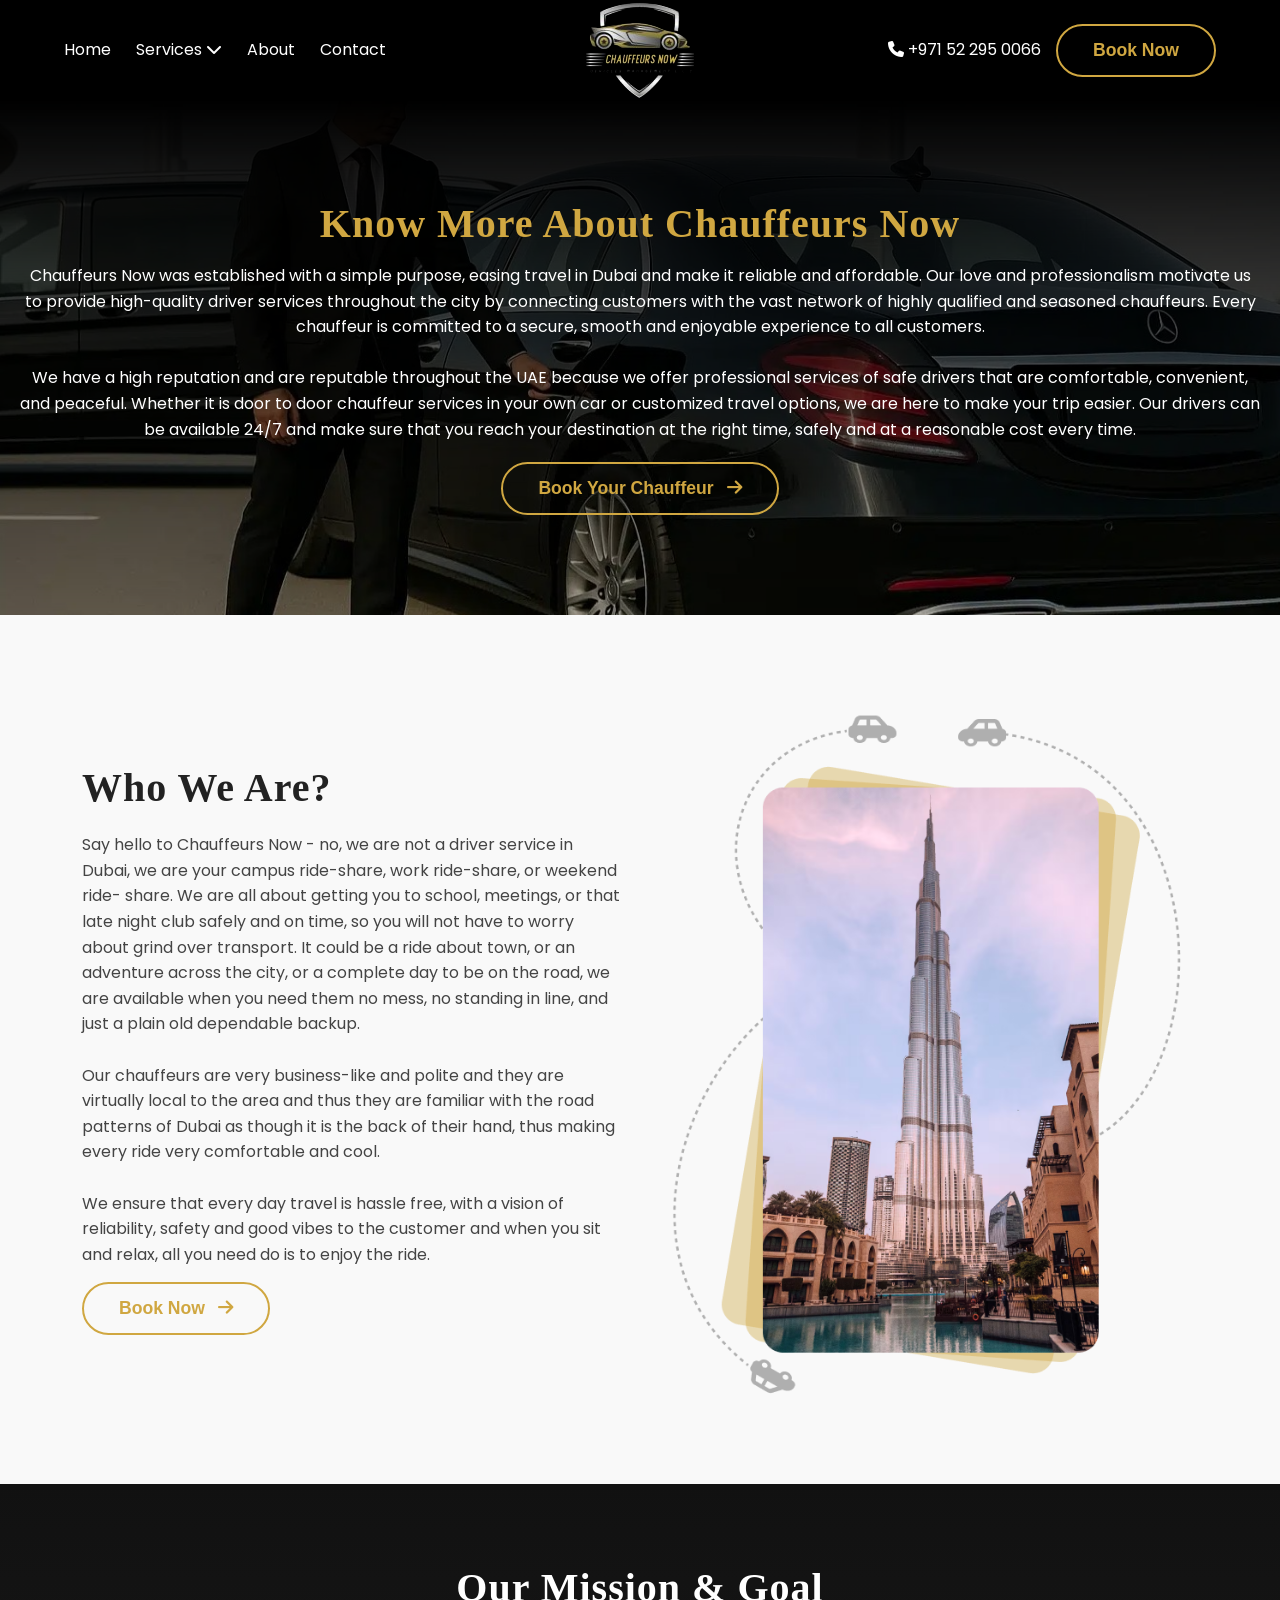
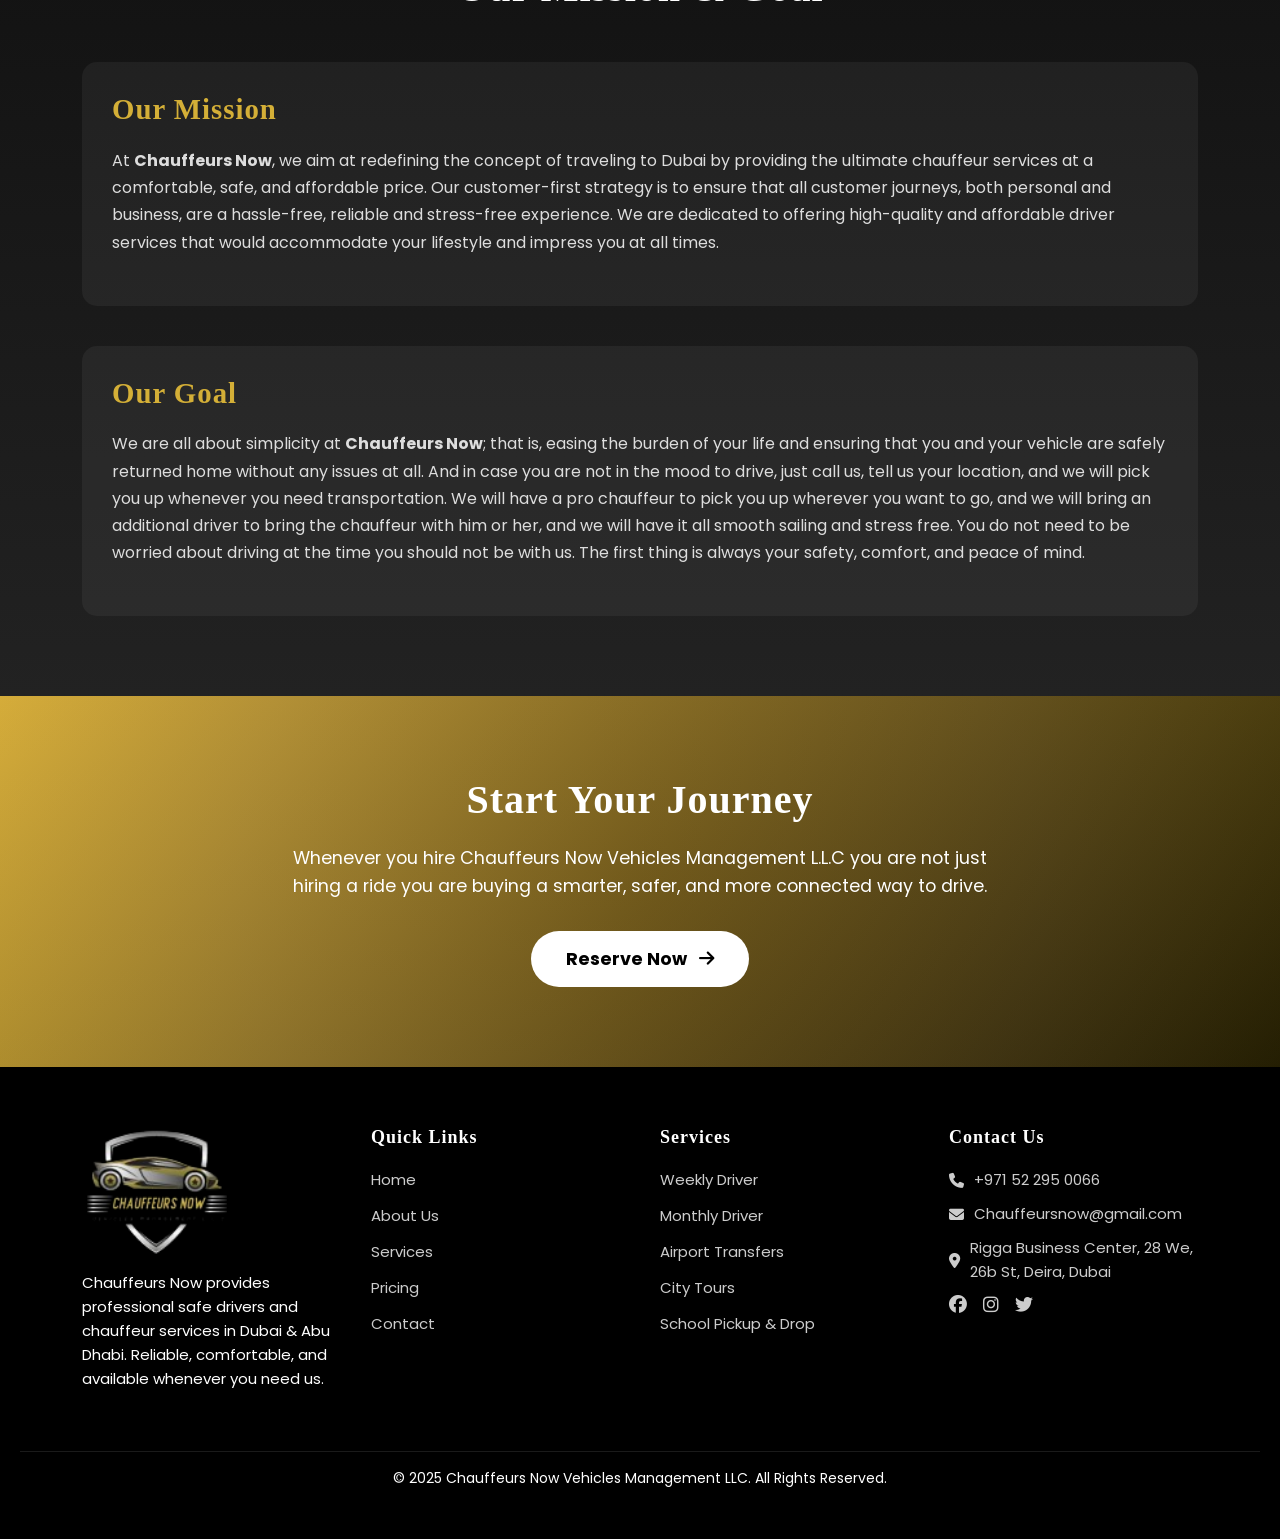
<file: about-us.html>
<html lang="en">
<head>
    <meta charset="UTF-8">
    <meta name="viewport" content="width=device-width, initial-scale=1.0">
    <title>Chauffeur Now</title>
      <!-- jQuery -->
<script src="https://code.jquery.com/jquery-3.6.0.min.js"></script>
 <!-- Font Awesome 6.6.0 CDN -->
<link rel="stylesheet" href="https://cdnjs.cloudflare.com/ajax/libs/font-awesome/6.6.0/css/all.min.css">

    <link rel="stylesheet" href="assets/css/global.css">
    <link rel="stylesheet" href="assets/css/about-us.css">
</head>
<body>
     <!-- HEADER -->
  <header class="lux-header">
    <div class="container header-inner">
      
      <!-- Navigation Left -->
      <nav class="lux-nav">
        <ul>
          <li><a href="index.html">Home</a></li>
          
          <!-- Services Dropdown -->
          <li class="dropdown">
            <a href="#">Services <i class="fa-solid fa-chevron-down"></i></a>
            <ul class="dropdown-menu">
              <li class="active"><a href="vip-chauffeur.html"><i class="fa-solid fa-chevron-right"></i> VIP Chauffeur</a></li>
              <li><a href="dubai-city-tour.html"><i class="fa-solid fa-chevron-right"></i> Dubai City Tour</a></li>
              <li><a href="hourly-driver.html"><i class="fa-solid fa-chevron-right"></i> Hourly Driver</a></li>
              <li><a href="monthly-driver.html"><i class="fa-solid fa-chevron-right"></i> Monthly Driver</a></li>
              <li><a href="corporate-personal-driver.html"><i class="fa-solid fa-chevron-right"></i> Corporate Driver</a></li>
              <li><a href="inter-emirates-travel.html"><i class="fa-solid fa-chevron-right"></i> Inter Emitrates Travel</a></li>
              <li><a href="school-pickup-drop-off.html"><i class="fa-solid fa-chevron-right"></i> School Pickup & Drop off</a></li>
              <li><a href="airport-pickup-dropoff.html"><i class="fa-solid fa-chevron-right"></i> Airport Pickup & Drop off</a></li>
            </ul>
          </li>

          <li><a href="about-us.html">About</a></li>
          <li><a href="contact-us.html">Contact</a></li>
        </ul>
      </nav>

      <!-- Logo Center -->
      <div class="lux-logo">
        <img src="assets/img/logo.png" alt="logo">
      </div>

      <!-- Right Side: Phone + Button -->
      <div class="lux-right">
        <a href="tel:+971 52 295 0066" class="phone"><i class="fa-solid fa-phone"></i> <span>+971</span> 52 295 0066</a>
        <button class="btn-outline">Book Now</button>
      </div>

      <div class="mobile-nav">
        <i class="fa-solid fa-bars" id="hamburger"></i>
      </div>
    </div>
    <nav class="mobile-menu">
        <ul>
          <li><a href="#">Home</a></li>
          
          <!-- Services Dropdown -->
          <li class="mob-dropdown">
            <a href="#">Services <i class="fa-solid fa-chevron-down"></i></a>
            <ul class="mob-dropdown-menu">
              <li><a href="vip-chauffeur.html"><i class="fa-solid fa-chevron-right"></i> VIP Chauffeur</a></li>
              <li><a href="#"><i class="fa-solid fa-chevron-right"></i> Dubai City Tour</a></li>
              <li><a href="#"><i class="fa-solid fa-chevron-right"></i> Hourly Driver</a></li>
              <li><a href="#"><i class="fa-solid fa-chevron-right"></i> Monthly Driver</a></li>
              <li><a href="#"><i class="fa-solid fa-chevron-right"></i> Corporate Driver</a></li>
              <li><a href="#"><i class="fa-solid fa-chevron-right"></i> Inter Emitrates Travel</a></li>
              <li><a href="#"><i class="fa-solid fa-chevron-right"></i> School Pickup & Drop off</a></li>
              <li><a href="#"><i class="fa-solid fa-chevron-right"></i> Airport Pickup & Drop off</a></li>
            </ul>
          </li>

          <li><a href="#">About</a></li>
          <li><a href="#">Contact</a></li>
        </ul>
      </nav>
  </header>

<section class="hero-banner">
  <div class="hero-content">
    <h1>Know More about Chauffeurs Now</h1>
    <p>
      Chauffeurs Now was established with a simple purpose, easing travel in
Dubai and make it reliable and affordable. Our love and professionalism
motivate us to provide high-quality driver services throughout the city by
connecting customers with the vast network of highly qualified and
seasoned chauffeurs. Every chauffeur is committed to a secure, smooth
and enjoyable experience to all customers.<br><br>
We have a high reputation and are reputable throughout the UAE
because we offer professional services of safe drivers that are
comfortable, convenient, and peaceful. Whether it is door to door
chauffeur services in your own car or customized travel options, we are
here to make your trip easier. Our drivers can be available 24/7 and
make sure that you reach your destination at the right time, safely and
at a reasonable cost every time.
    </p>
    <button class="btn-outline">Book Your Chauffeur <i class="fa-solid fa-arrow-right"></i></button>
  </div>
</section>

 <!-- Who We Are -->
<section class="chauffeur-section">
  <div class="container">
    <div class="chauffeur-content" data-aos="fade-right">
      <h2>Who We Are?</h2>
      <p>
        Say hello to Chauffeurs Now - no, we are not a driver service in Dubai,
        we are your campus ride-share, work ride-share, or weekend ride-
        share. We are all about getting you to school, meetings, or that late

        night club safely and on time, so you will not have to worry about grind
        over transport.
        It could be a ride about town, or an adventure across the city, or a
        complete day to be on the road, we are available when you need them
        no mess, no standing in line, and just a plain old dependable backup.<br><br>
        Our chauffeurs are very business-like and polite and they are virtually local to the area and thus they are familiar with the road patterns of
        Dubai as though it is the back of their hand, thus making every ride very
        comfortable and cool.<br><br>
        We ensure that every day travel is hassle free, with a vision of reliability,
        safety and good vibes to the customer and when you sit and relax, all
        you need do is to enjoy the ride.
      </p>
      <button class="btn-outline">Book Now <i class="fa-solid fa-arrow-right"></i></button>
    </div>

    <div class="chauffeur-image" data-aos="fade-left">
      <img src="assets/img/Professional Safe Drivers & Chauffeurs in Dubai.webp" alt="Professional Safe Drivers & Chauffeurs in Dubai">
    </div>
  </div>
</section>


<!-- Mission & Goal Section (Dark Theme) -->
<section class="mission-goal">
  <div class="container">
    <h2 class="section-title">Our Mission & Goal</h2>
    <div class="mission-goal-content">
      
      <!-- Mission -->
      <div class="mission-box">
        <h3>Our Mission</h3>
        <p>
          At <strong>Chauffeurs Now</strong>, we aim at redefining the concept of traveling to
          Dubai by providing the ultimate chauffeur services at a comfortable,
          safe, and affordable price. Our customer-first strategy is to ensure that
          all customer journeys, both personal and business, are a hassle-free,
          reliable and stress-free experience. We are dedicated to offering
          high-quality and affordable driver services that would accommodate
          your lifestyle and impress you at all times.
        </p>
      </div>

      <!-- Goal -->
      <div class="goal-box">
        <h3>Our Goal</h3>
        <p>
          We are all about simplicity at <strong>Chauffeurs Now</strong>; that is, easing the burden
          of your life and ensuring that you and your vehicle are safely returned
          home without any issues at all.
          And in case you are not in the mood to drive, just call us, tell us your
          location, and we will pick you up whenever you need transportation.
          We will have a pro chauffeur to pick you up wherever you want to go,
          and we will bring an additional driver to bring the chauffeur with him or her,
          and we will have it all smooth sailing and stress free.
          You do not need to be worried about driving at the time you should not
          be with us. The first thing is always your safety, comfort, and peace of
          mind.
        </p>
      </div>

    </div>
  </div>
</section>

 <!-- CTA Section -->
<section class="cta-section">
  <div class="container">
    <div class="cta-content" data-aos="zoom-in">
      <h2>Start Your Journey</h2>
      <p>Whenever you hire Chauffeurs Now Vehicles Management L.L.C you
        are not just hiring a ride you are buying a smarter, safer, and more
        connected way to drive.</p>
      <a href="#booking" class="cta-btn">Reserve Now <i class="fa-solid fa-arrow-right"></i></a>
    </div>
  </div>
</section>


<script src="assets/js/home-slider.js"></script>
<script>
  $(document).ready(function () {
    // Toggle hamburger menu
    $("#hamburger").click(function (e) {
      e.stopPropagation(); // Prevent click from bubbling up
      $(".mobile-menu").stop(true, true).slideToggle(300);
      $(this).toggleClass("fa-bars fa-xmark");
    });

    // Dropdown inside mobile menu
    $(".mob-dropdown-menu").hide();
    $(".mob-dropdown").click(function (e) {
      e.stopPropagation();
      $(this).find(".mob-dropdown-menu").stop(true, true).slideToggle(200);
    });

    // Close menu if clicked outside
    $(document).click(function (e) {
      if (!$(e.target).closest(".mobile-menu, #hamburger").length) {
        if ($(".mobile-menu").is(":visible")) {
          $(".mobile-menu").slideUp(300);
          $("#hamburger").removeClass("fa-xmark").addClass("fa-bars");
        }
      }
    });
  });
</script>
<script>
$(document).ready(function(){
  $(".faq-question").click(function(){
    const parent = $(this).closest(".faq-item");

    if(parent.hasClass("active")) {
      // Close if already active
      parent.removeClass("active").find(".faq-answer").slideUp(300);
    } else {
      // Close all others
      $(".faq-item").removeClass("active").find(".faq-answer").slideUp(300);
      // Open current
      parent.addClass("active").find(".faq-answer").slideDown(300);
    }
  });
});
</script>

<footer class="lux-footer">
  <div class="container footer-inner">

    <!-- Logo + Intro -->
    <div class="footer-col">
      <img src="assets/img/logo.png" alt="Logo" class="footer-logo">
      <p>
        Chauffeurs Now provides professional safe drivers and chauffeur services in Dubai & Abu Dhabi.  
        Reliable, comfortable, and available whenever you need us.
      </p>
    </div>

    <!-- Quick Links -->
    <div class="footer-col">
      <h3>Quick Links</h3>
      <ul>
        <li><a href="#">Home</a></li>
        <li><a href="#">About Us</a></li>
        <li><a href="#">Services</a></li>
        <li><a href="#">Pricing</a></li>
        <li><a href="#">Contact</a></li>
      </ul>
    </div>

    <!-- Services -->
    <div class="footer-col">
      <h3>Services</h3>
      <ul>
        <li><a href="#">Weekly Driver</a></li>
        <li><a href="#">Monthly Driver</a></li>
        <li><a href="#">Airport Transfers</a></li>
        <li><a href="#">City Tours</a></li>
        <li><a href="#">School Pickup & Drop</a></li>
      </ul>
    </div>

    <!-- Contact -->
    <div class="footer-col">
      <h3>Contact Us</h3>
      <ul class="contact-info">
        <li><i class="fa-solid fa-phone"></i> +971 52 295 0066</li>
        <li><i class="fa-solid fa-envelope"></i> Chauffeursnow@gmail.com</li>
        <li><i class="fa-solid fa-location-dot"></i> Rigga Business Center, 28 We, 26b St, Deira, Dubai</li>
      </ul>
      <div class="social-icons">
        <a href="#"><i class="fa-brands fa-facebook"></i></a>
        <a href="https://www.instagram.com/chauffeursnowvehicles/"><i class="fa-brands fa-instagram"></i></a>
        <a href="#"><i class="fa-brands fa-twitter"></i></a>
      </div>
    </div>

  </div>

  <!-- Bottom Bar -->
  <div class="footer-bottom">
    <p>© 2025 Chauffeurs Now Vehicles Management LLC. All Rights Reserved.</p>
  </div>
</footer>
</body>
</html>
</file>
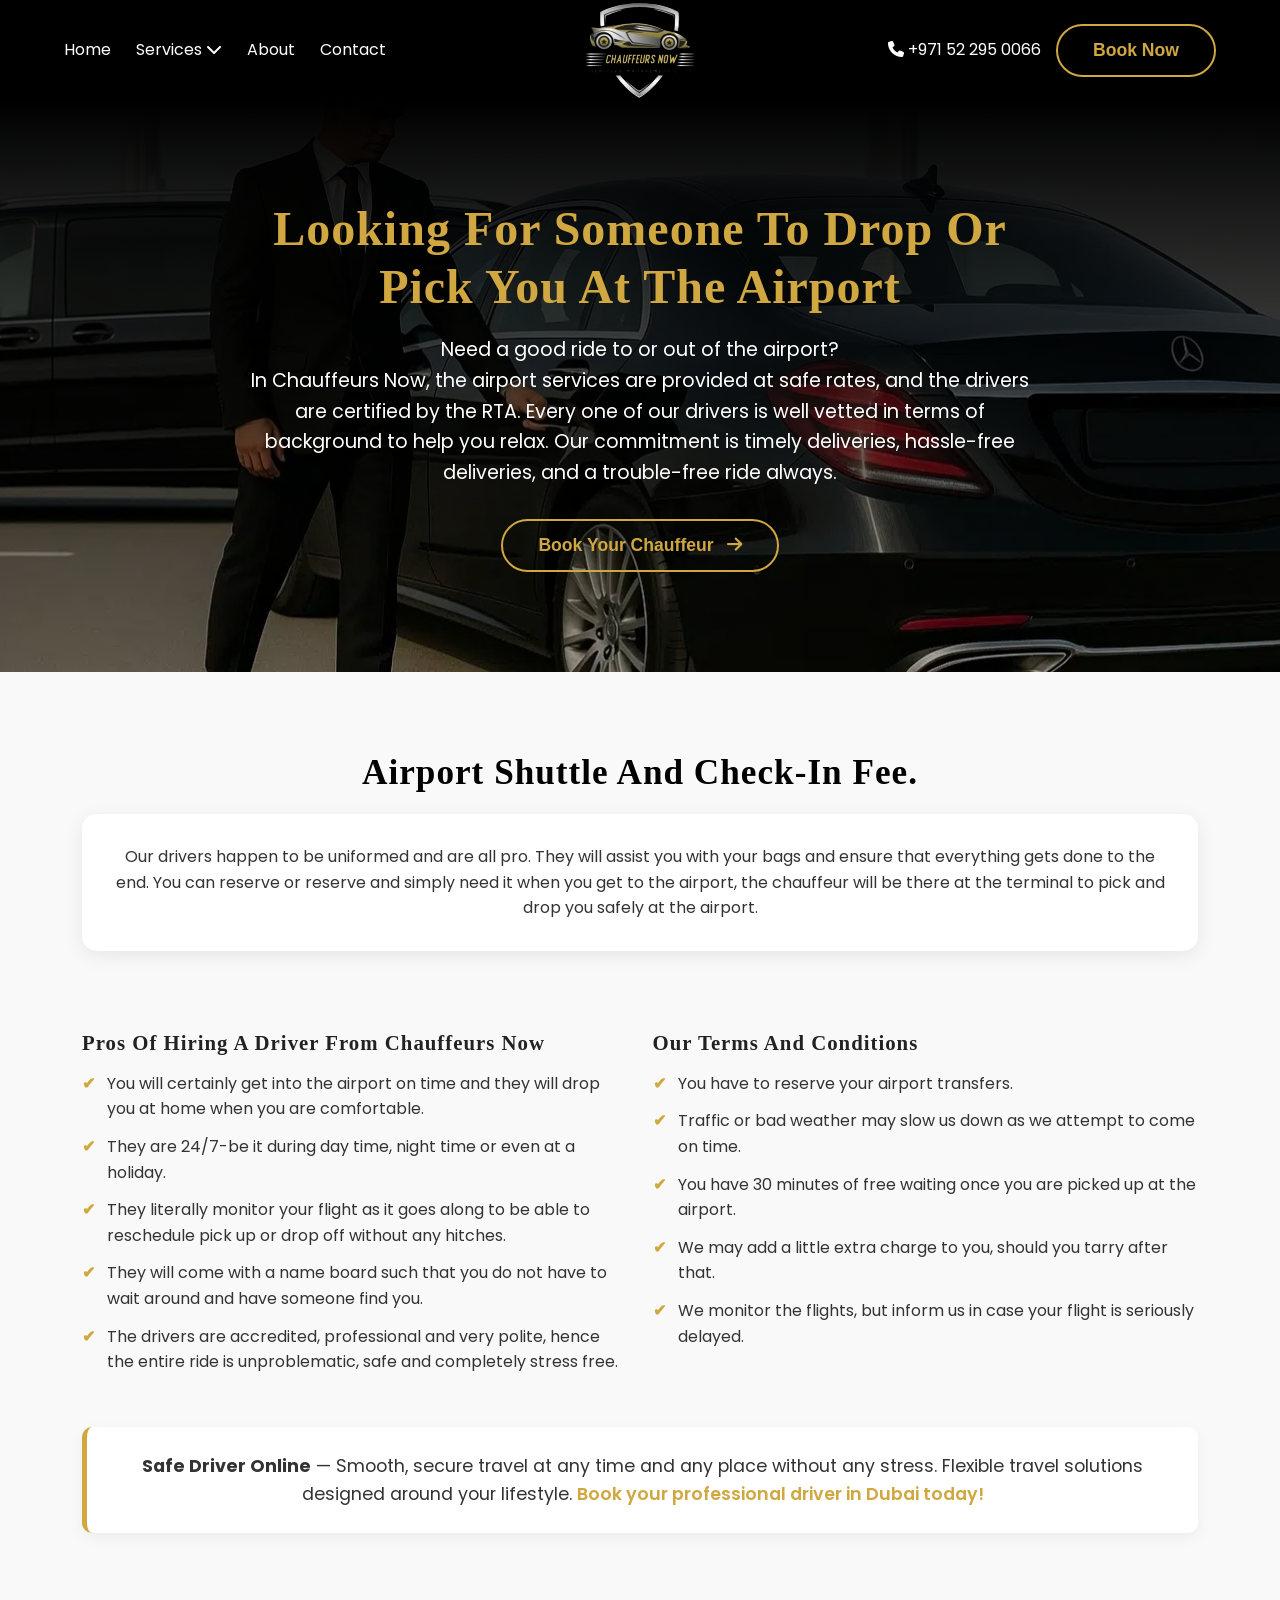
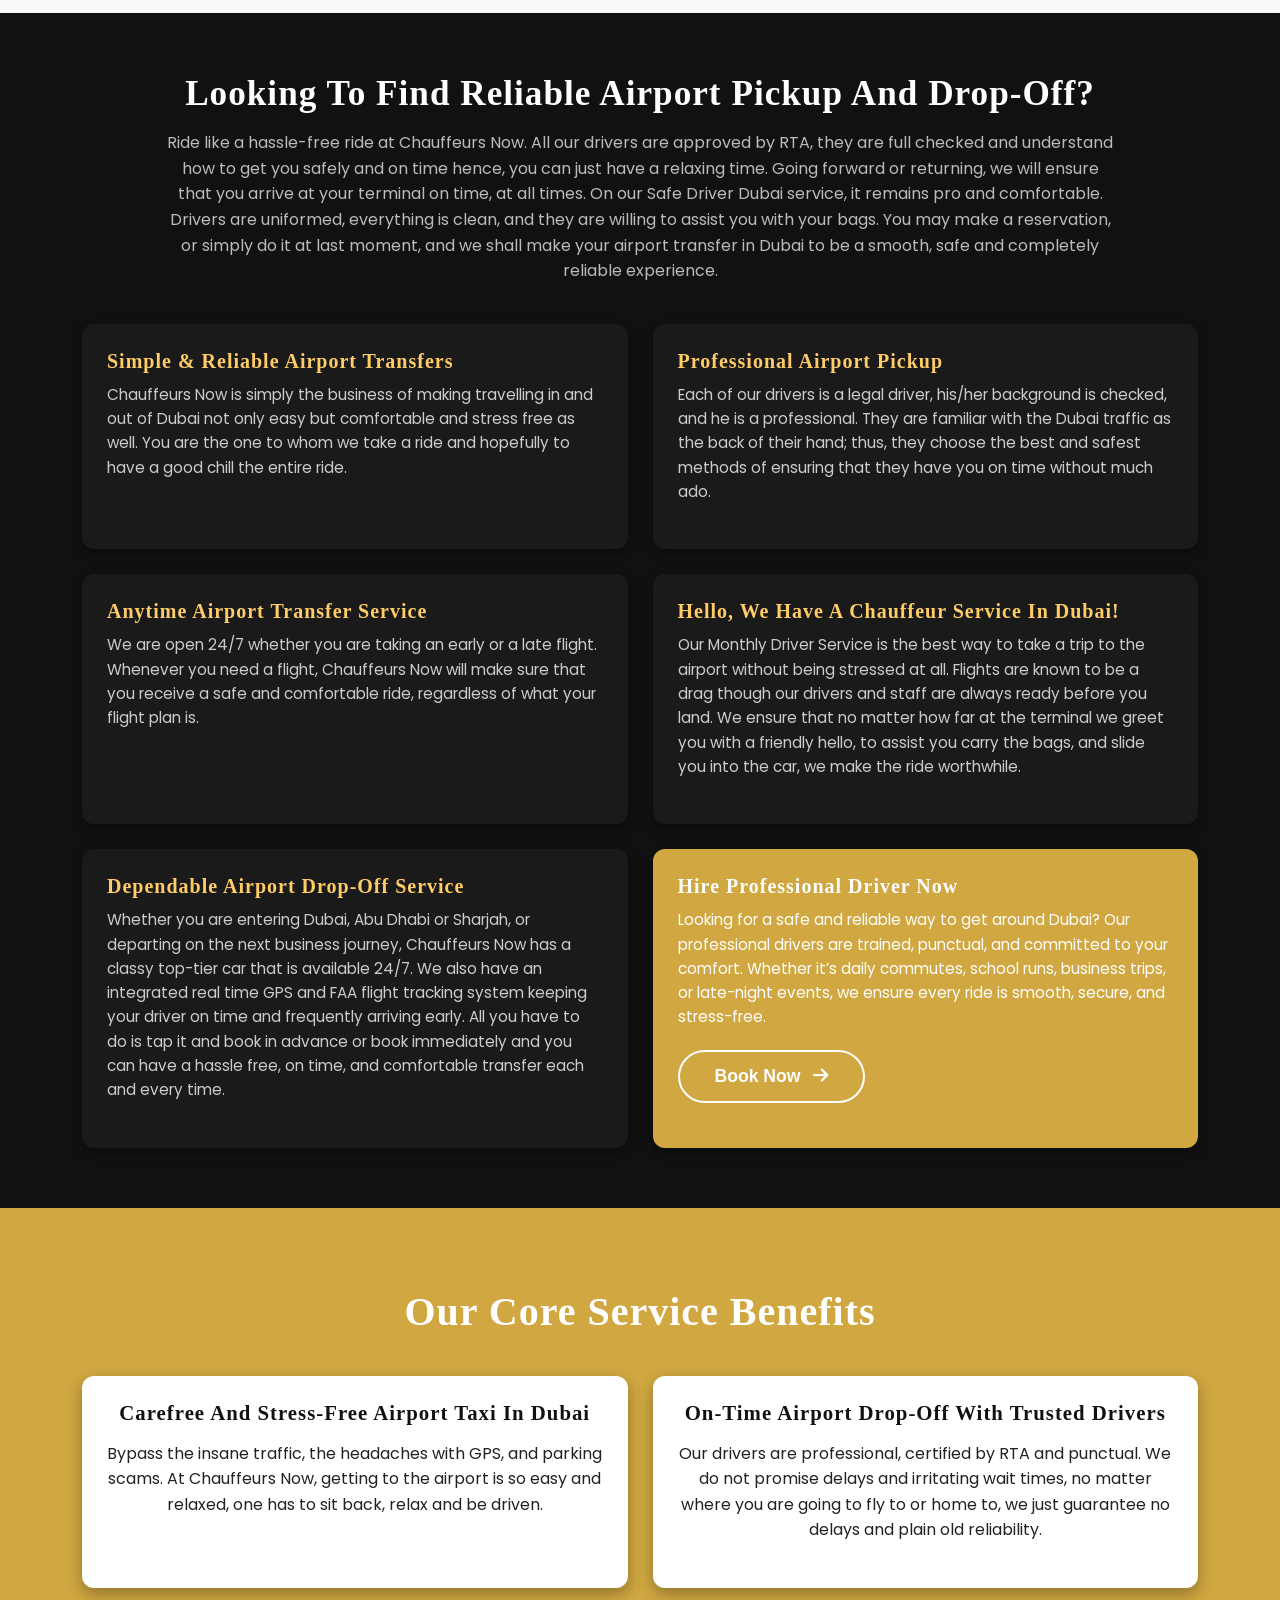
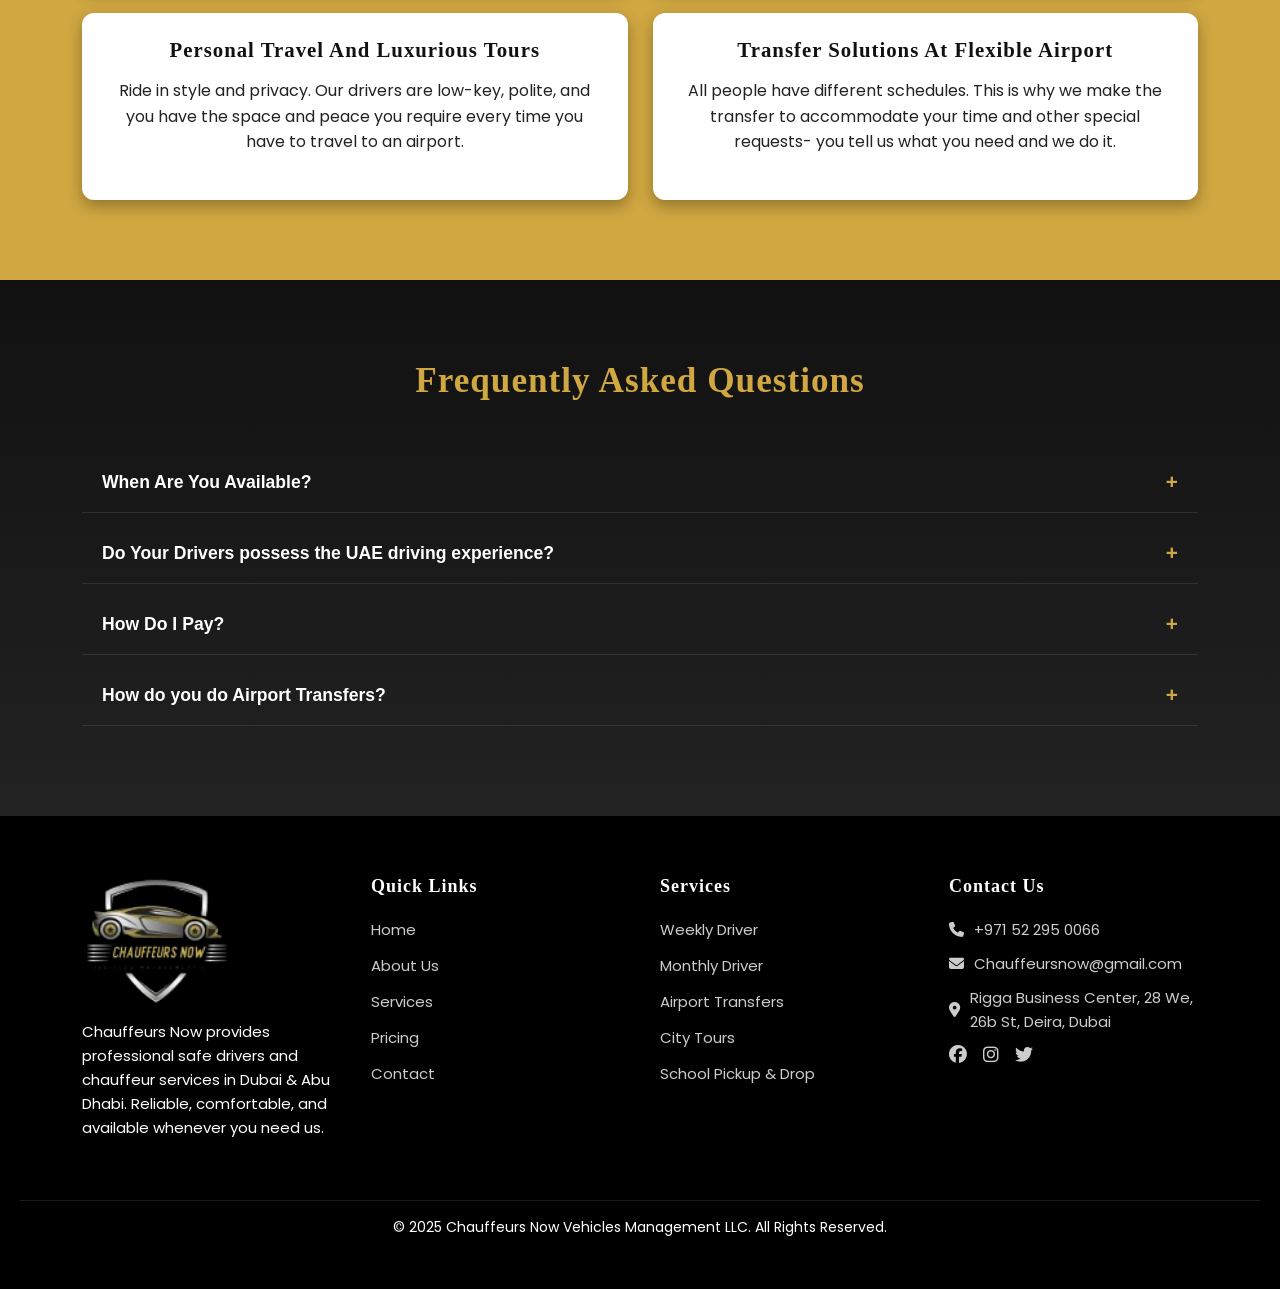
<file: airport-pickup-dropoff.html>
<html lang="en">
<head>
    <meta charset="UTF-8">
    <meta name="viewport" content="width=device-width, initial-scale=1.0">
    <title>Chauffeur Now</title>
      <!-- jQuery -->
<script src="https://code.jquery.com/jquery-3.6.0.min.js"></script>
 <!-- Font Awesome 6.6.0 CDN -->
<link rel="stylesheet" href="https://cdnjs.cloudflare.com/ajax/libs/font-awesome/6.6.0/css/all.min.css">

    <link rel="stylesheet" href="assets/css/global.css">
    <link rel="stylesheet" href="assets/css/services.css">
</head>
<body>
     <!-- HEADER -->
  <header class="lux-header">
    <div class="container header-inner">
      
      <!-- Navigation Left -->
       <nav class="lux-nav">
        <ul>
          <li><a href="index.html">Home</a></li>
          
          <!-- Services Dropdown -->
          <li class="dropdown">
            <a href="#">Services <i class="fa-solid fa-chevron-down"></i></a>
            <ul class="dropdown-menu">
              <li class="active"><a href="vip-chauffeur.html"><i class="fa-solid fa-chevron-right"></i> VIP Chauffeur</a></li>
              <li><a href="dubai-city-tour.html"><i class="fa-solid fa-chevron-right"></i> Dubai City Tour</a></li>
              <li><a href="hourly-driver.html"><i class="fa-solid fa-chevron-right"></i> Hourly Driver</a></li>
              <li><a href="monthly-driver.html"><i class="fa-solid fa-chevron-right"></i> Monthly Driver</a></li>
              <li><a href="corporate-personal-driver.html"><i class="fa-solid fa-chevron-right"></i> Corporate Driver</a></li>
              <li><a href="inter-emirates-travel.html"><i class="fa-solid fa-chevron-right"></i> Inter Emitrates Travel</a></li>
              <li><a href="school-pickup-drop-off.html"><i class="fa-solid fa-chevron-right"></i> School Pickup & Drop off</a></li>
              <li><a href="airport-pickup-dropoff.html"><i class="fa-solid fa-chevron-right"></i> Airport Pickup & Drop off</a></li>
            </ul>
          </li>

          <li><a href="about-us.html">About</a></li>
          <li><a href="contact-us.html">Contact</a></li>
        </ul>
      </nav>
      <!-- Logo Center -->
      <div class="lux-logo">
        <img src="assets/img/logo.png" alt="logo">
      </div>

      <!-- Right Side: Phone + Button -->
      <div class="lux-right">
        <a href="tel:+971 52 295 0066" class="phone"><i class="fa-solid fa-phone"></i> <span>+971</span> 52 295 0066</a>
        <button class="btn-outline">Book Now</button>
      </div>

      <div class="mobile-nav">
        <i class="fa-solid fa-bars" id="hamburger"></i>
      </div>
    </div>
    <nav class="mobile-menu">
        <ul>
          <li><a href="#">Home</a></li>
          
          <!-- Services Dropdown -->
          <li class="mob-dropdown">
            <a href="#">Services <i class="fa-solid fa-chevron-down"></i></a>
            <ul class="mob-dropdown-menu">
              <li><a href="vip-chauffeur.html"><i class="fa-solid fa-chevron-right"></i> VIP Chauffeur</a></li>
              <li><a href="#"><i class="fa-solid fa-chevron-right"></i> Dubai City Tour</a></li>
              <li><a href="#"><i class="fa-solid fa-chevron-right"></i> Hourly Driver</a></li>
              <li><a href="#"><i class="fa-solid fa-chevron-right"></i> Monthly Driver</a></li>
              <li><a href="#"><i class="fa-solid fa-chevron-right"></i> Corporate Driver</a></li>
              <li><a href="#"><i class="fa-solid fa-chevron-right"></i> Inter Emitrates Travel</a></li>
              <li><a href="#"><i class="fa-solid fa-chevron-right"></i> School Pickup & Drop off</a></li>
              <li><a href="#"><i class="fa-solid fa-chevron-right"></i> Airport Pickup & Drop off</a></li>
            </ul>
          </li>

          <li><a href="#">About</a></li>
          <li><a href="#">Contact</a></li>
        </ul>
      </nav>
  </header>

<section class="hero-banner">
  <div class="hero-content">
    <h1>Looking for Someone to Drop or Pick You at the Airport</h1>
    <p>
      Need a good ride to or out of the airport?<br>
    In Chauffeurs Now, the airport services are provided at safe rates, and
    the drivers are certified by the RTA.
    Every one of our drivers is well vetted in terms of background to help
    you relax.
    Our commitment is timely deliveries, hassle-free deliveries, and a
    trouble-free ride always.
    </p>
    <button class="btn-outline">Book Your Chauffeur <i class="fa-solid fa-arrow-right"></i></button>
  </div>
</section>


<section class="vip-chauffeur">
  <div class="container">
    <h2 class="section-title">Airport Shuttle and Check-in Fee.</h2>
    <div class="vip-rows">
      
      <!-- Card 1 -->
      <div class="vip-row">
        <div class="vip-text">
          <p class="center">
            Our drivers happen to be uniformed and are all pro. They will assist you
            with your bags and ensure that everything gets done to the end. You
            can reserve or reserve and simply need it when you get to the airport,
            the chauffeur will be there at the terminal to pick and drop you safely at
            the airport.
          </p>
        </div>
      </div>

    </div>
  </div>
</section>


<section class="why-choose">
  <div class="container">
    <div class="choose-grid">
      <!-- Why Choose -->
      <div class="choose-col">
        <h3 class="sub-title">Pros of Hiring a Driver from Chauffeurs Now</h3>
        <ul class="choose-list">
          <li>You will certainly get into the airport on time and they will drop you at home when you are comfortable.</li>
          <li>They are 24/7-be it during day time, night time or even at a holiday.</li>
          <li>They literally monitor your flight as it goes along to be able to reschedule pick up or drop off without any hitches.</li>
          <li>They will come with a name board such that you do not have to wait around and have someone find you.</li>
          <li>The drivers are accredited, professional and very polite, hence the entire ride is unproblematic, safe and completely stress free.</li>
        </ul>
      </div>

      <!-- Terms & Conditions -->
      <div class="choose-col">
        <h3 class="sub-title">Our Terms and Conditions</h3>
        <ul class="choose-list">
          <li>You have to reserve your airport transfers.</li>
          <li>Traffic or bad weather may slow us down as we attempt to come on time.</li>
          <li>You have 30 minutes of free waiting once you are picked up at the airport.</li>
          <li>We may add a little extra charge to you, should you tarry after that.</li>
          <li>We monitor the flights, but inform us in case your flight is seriously delayed.</li>
        </ul>
      </div>
    </div>

    <!-- CTA -->
    <div class="cta-box">
      <p>
        <strong>Safe Driver Online</strong> — Smooth, secure travel at any time and any place without any stress. 
        Flexible travel solutions designed around your lifestyle. 
        <span class="highlight">Book your professional driver in Dubai today!</span>
      </p>
    </div>
  </div>
</section>


<section class="monthly-driver">
  <div class="container">
    <h2 class="section-title">Looking to find Reliable Airport Pickup and Drop-Off?</h2>
    <p class="section-intro">
      Ride like a hassle-free ride at Chauffeurs Now. All our drivers are
    approved by RTA, they are full checked and understand how to get you
    safely and on time hence, you can just have a relaxing time. Going
    forward or returning, we will ensure that you arrive at your terminal on
    time, at all times.
    On our Safe Driver Dubai service, it remains pro and comfortable.
    Drivers are uniformed, everything is clean, and they are willing to assist
    you with your bags. You may make a reservation, or simply do it at last
    moment, and we shall make your airport transfer in Dubai to be a
    smooth, safe and completely reliable experience.
    </p>

    <div class="driver-grid driver-grid-3-cards">
      <!-- Professionals -->
      <div class="driver-card">
        <h3>Simple & Reliable Airport Transfers</h3>
        <p>
          Chauffeurs Now is simply the business of making travelling in and out of
        Dubai not only easy but comfortable and stress free as well. You are the
        one to whom we take a ride and hopefully to have a good chill the entire
        ride.
        </p>
      </div>

      <!-- Families -->
      <div class="driver-card">
        <h3>Professional Airport Pickup</h3>
        <p>
          Each of our drivers is a legal driver, his/her background is checked, and
        he is a professional. They are familiar with the Dubai traffic as the back of their hand; thus, they choose the best and safest methods of
        ensuring that they have you on time without much ado.
        </p>
      </div>

      <!-- Tourists & Expats -->
      <div class="driver-card">
        <h3>Anytime Airport Transfer Service</h3>
        <p>
          We are open 24/7 whether you are taking an early or a late flight.
        Whenever you need a flight, Chauffeurs Now will make sure that you
        receive a safe and comfortable ride, regardless of what your flight plan
        is.
        </p>
      </div>

      <!-- Nightlife & Events -->
      <div class="driver-card">
        <h3>Hello, we have a Chauffeur Service in Dubai!</h3>
        <p>
          Our Monthly Driver Service is the best way to take a trip to the airport
        without being stressed at all. Flights are known to be a drag though our
        drivers and staff are always ready before you land. We ensure that no
        matter how far at the terminal we greet you with a friendly hello, to
        assist you carry the bags, and slide you into the car, we make the ride
        worthwhile.
        </p>
      </div>

      <!-- VIPs & Business Clients -->
      <div class="driver-card">
        <h3>Dependable Airport Drop-Off Service</h3>
        <p>
          Whether you are entering Dubai, Abu Dhabi or Sharjah, or departing on
        the next business journey, Chauffeurs Now has a classy top-tier car that
        is available 24/7. We also have an integrated real time GPS and FAA
        flight tracking system keeping your driver on time and frequently arriving
        early. All you have to do is tap it and book in advance or book
        immediately and you can have a hassle free, on time, and comfortable
        transfer each and every time.
        </p>
      </div>

       <!-- VIPs & Business Clients -->
      <div class="driver-card bookingbtn-card">
        <h3>Hire Professional Driver Now</h3>
        <p>Looking for a safe and reliable way to get around Dubai? Our professional drivers are trained, punctual, and committed to your comfort. Whether it’s daily commutes, school runs, business trips, or late-night events, we ensure every ride is smooth, secure, and stress-free.</p>
        <button class="btn-outline">Book Now <i class="fa-solid fa-arrow-right"></i></button>
      </div>

    </div>
  </div>
</section>


<!-- SCHOOL SERVICES SECTION -->
<section class="school-services">
  <div class="container">
    <h2 class="school-title">Our Core Service Benefits</h2>
    <div class="school-cards airport-card">

      <!-- Card 1 -->
      <div class="school-card">
        <h3>Carefree and Stress-Free Airport Taxi in Dubai</h3>
        <p>
          Bypass the insane traffic, the headaches with GPS, and parking scams.
        At Chauffeurs Now, getting to the airport is so easy and relaxed, one
        has to sit back, relax and be driven.
        </p>
      </div>

      <!-- Card 2 -->
      <div class="school-card">
        <h3>On-Time Airport Drop-Off with Trusted Drivers</h3>
        <p>
          Our drivers are professional, certified by RTA and punctual. We do not
        promise delays and irritating wait times, no matter where you are going
        to fly to or home to, we just guarantee no delays and plain old reliability.
        </p>
      </div>

      <!-- Card 3 -->
      <div class="school-card">
        <h3>Personal Travel and Luxurious Tours</h3>
        <p>
          Ride in style and privacy. Our drivers are low-key, polite, and you have
        the space and peace you require every time you have to travel to an
        airport.
        </p>
      </div>

      <!-- Card 4 -->
      <div class="school-card">
        <h3>Transfer Solutions at Flexible Airport</h3>
        <p>
          All people have different schedules. This is why we make the transfer to
        accommodate your time and other special requests- you tell us what
        you need and we do it.
        </p>
      </div>

    </div>
  </div>
</section>

<section class="faq-section">
  <div class="container">
    <h2 class="faq-title">Frequently Asked Questions</h2>

    <div class="faq-item">
      <button class="faq-question">
        When Are You Available?
        <span class="faq-icon">+</span>
      </button>
      <div class="faq-answer">
        <p>
          These men are always on time, 24/7, 365. Give us a call whenever you require a ride, day or night.
        </p>
      </div>
    </div>

    <div class="faq-item">
      <button class="faq-question">
        Do Your Drivers possess the UAE driving experience?
        <span class="faq-icon">+</span>
      </button>
      <div class="faq-answer">
        <p>
          Totally! Each of the drivers has a license, RTA permission, and is
        familiar with the UAE roads as the back of their hand, city traffic, airport
        deliveries in Dubai, etc.
        </p>
      </div>
    </div>

    <div class="faq-item">
      <button class="faq-question">
        How Do I Pay?
        <span class="faq-icon">+</span>
      </button>
      <div class="faq-answer">
        <p>
          You have any options you want, cash, card or bank transfer. We keep it easy and safe.
        </p>
      </div>
    </div>

    <div class="faq-item">
      <button class="faq-question">
        How do you do Airport Transfers?
        <span class="faq-icon">+</span>
      </button>
      <div class="faq-answer">
        <p>
          Booking is super easy. All you have to do is to book on our site or call
        +971 502010661. Send us flight details and we will take care of the rest-
        so that you arrive on time and relax.
        </p>
      </div>
    </div>
  </div>
</section>


<script src="assets/js/home-slider.js"></script>
<script>
  $(document).ready(function () {
    // Toggle hamburger menu
    $("#hamburger").click(function (e) {
      e.stopPropagation(); // Prevent click from bubbling up
      $(".mobile-menu").stop(true, true).slideToggle(300);
      $(this).toggleClass("fa-bars fa-xmark");
    });

    // Dropdown inside mobile menu
    $(".mob-dropdown-menu").hide();
    $(".mob-dropdown").click(function (e) {
      e.stopPropagation();
      $(this).find(".mob-dropdown-menu").stop(true, true).slideToggle(200);
    });

    // Close menu if clicked outside
    $(document).click(function (e) {
      if (!$(e.target).closest(".mobile-menu, #hamburger").length) {
        if ($(".mobile-menu").is(":visible")) {
          $(".mobile-menu").slideUp(300);
          $("#hamburger").removeClass("fa-xmark").addClass("fa-bars");
        }
      }
    });
  });
</script>
<script>
$(document).ready(function(){
  $(".faq-question").click(function(){
    const parent = $(this).closest(".faq-item");

    if(parent.hasClass("active")) {
      // Close if already active
      parent.removeClass("active").find(".faq-answer").slideUp(300);
    } else {
      // Close all others
      $(".faq-item").removeClass("active").find(".faq-answer").slideUp(300);
      // Open current
      parent.addClass("active").find(".faq-answer").slideDown(300);
    }
  });
});
</script>

<footer class="lux-footer">
  <div class="container footer-inner">

    <!-- Logo + Intro -->
    <div class="footer-col">
      <img src="assets/img/logo.png" alt="Logo" class="footer-logo">
      <p>
        Chauffeurs Now provides professional safe drivers and chauffeur services in Dubai & Abu Dhabi.  
        Reliable, comfortable, and available whenever you need us.
      </p>
    </div>

    <!-- Quick Links -->
    <div class="footer-col">
      <h3>Quick Links</h3>
      <ul>
        <li><a href="#">Home</a></li>
        <li><a href="#">About Us</a></li>
        <li><a href="#">Services</a></li>
        <li><a href="#">Pricing</a></li>
        <li><a href="#">Contact</a></li>
      </ul>
    </div>

    <!-- Services -->
    <div class="footer-col">
      <h3>Services</h3>
      <ul>
        <li><a href="#">Weekly Driver</a></li>
        <li><a href="#">Monthly Driver</a></li>
        <li><a href="#">Airport Transfers</a></li>
        <li><a href="#">City Tours</a></li>
        <li><a href="#">School Pickup & Drop</a></li>
      </ul>
    </div>

    <!-- Contact -->
    <div class="footer-col">
      <h3>Contact Us</h3>
      <ul class="contact-info">
        <li><i class="fa-solid fa-phone"></i> +971 52 295 0066</li>
        <li><i class="fa-solid fa-envelope"></i> Chauffeursnow@gmail.com</li>
        <li><i class="fa-solid fa-location-dot"></i> Rigga Business Center, 28 We, 26b St, Deira, Dubai</li>
      </ul>
      <div class="social-icons">
        <a href="#"><i class="fa-brands fa-facebook"></i></a>
        <a href="https://www.instagram.com/chauffeursnowvehicles/"><i class="fa-brands fa-instagram"></i></a>
        <a href="#"><i class="fa-brands fa-twitter"></i></a>
      </div>
    </div>

  </div>

  <!-- Bottom Bar -->
  <div class="footer-bottom">
    <p>© 2025 Chauffeurs Now Vehicles Management LLC. All Rights Reserved.</p>
  </div>
</footer>
</body>
</html>
</file>
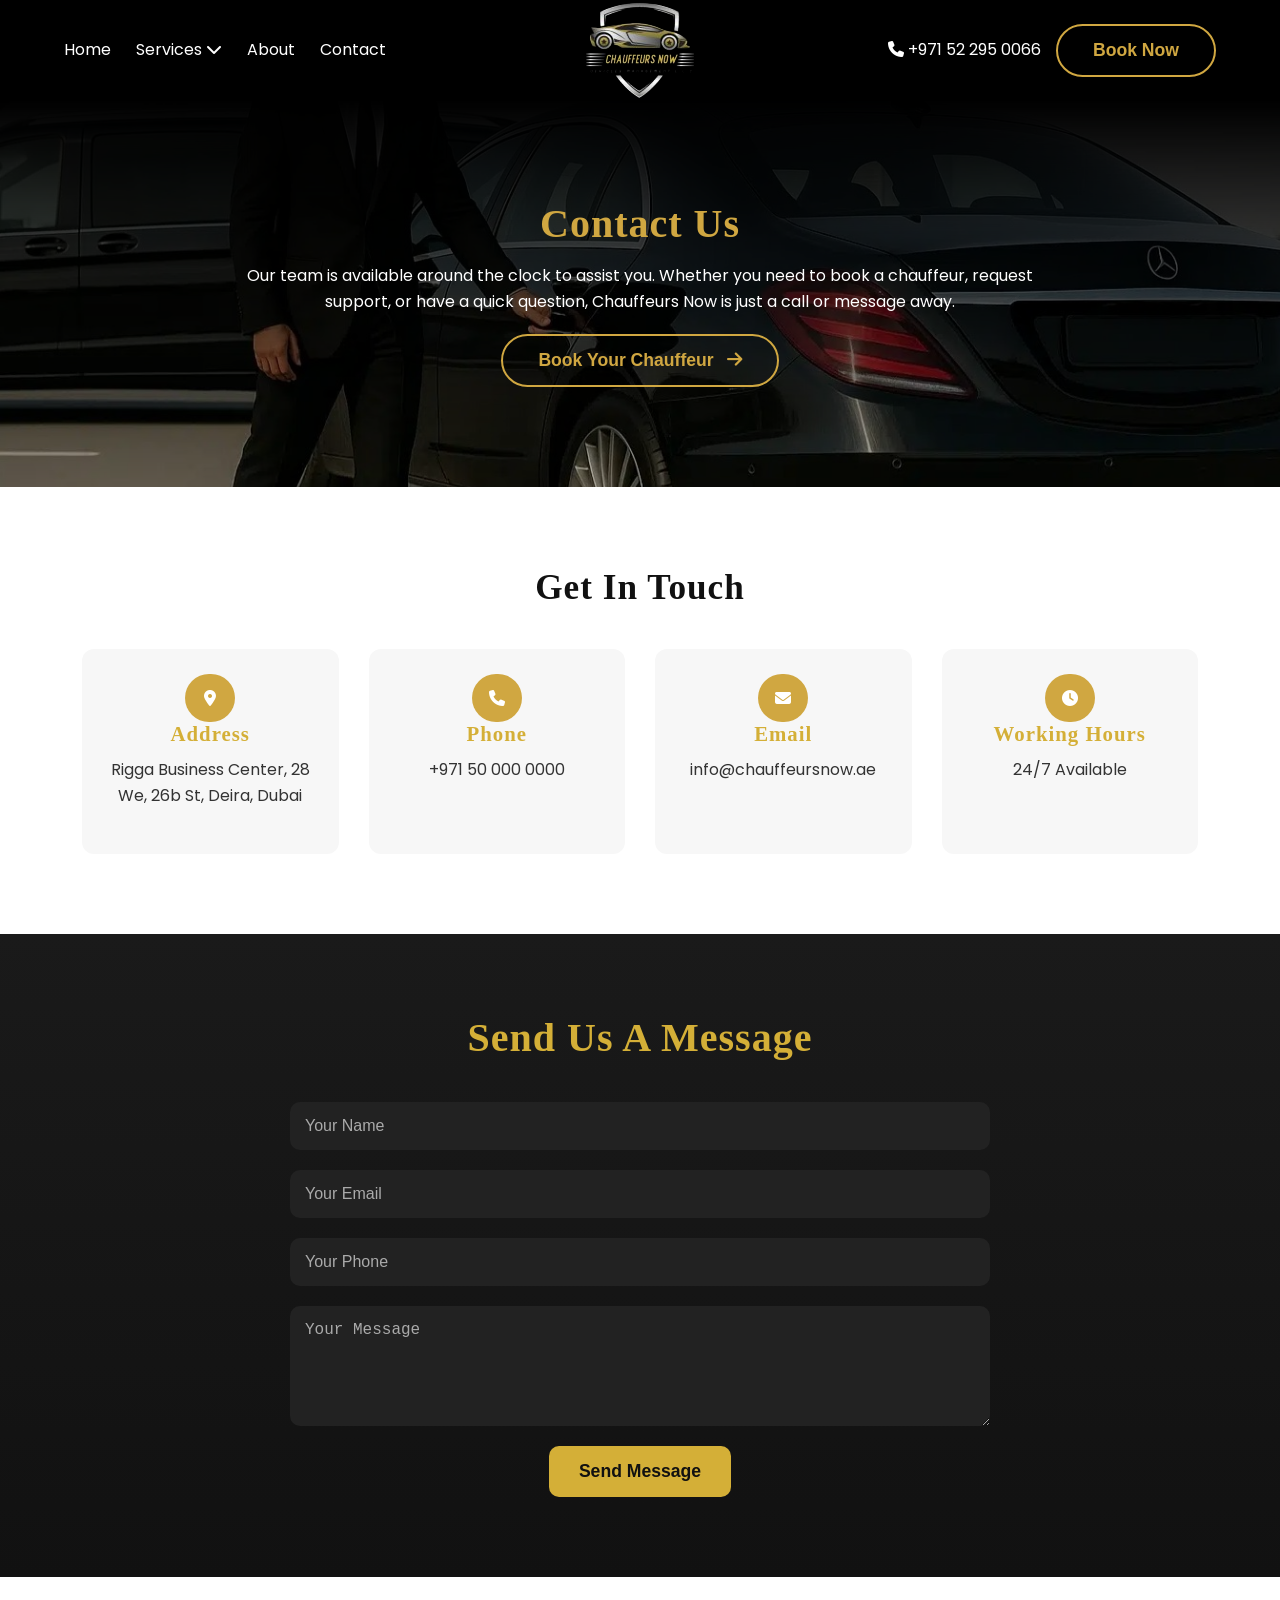
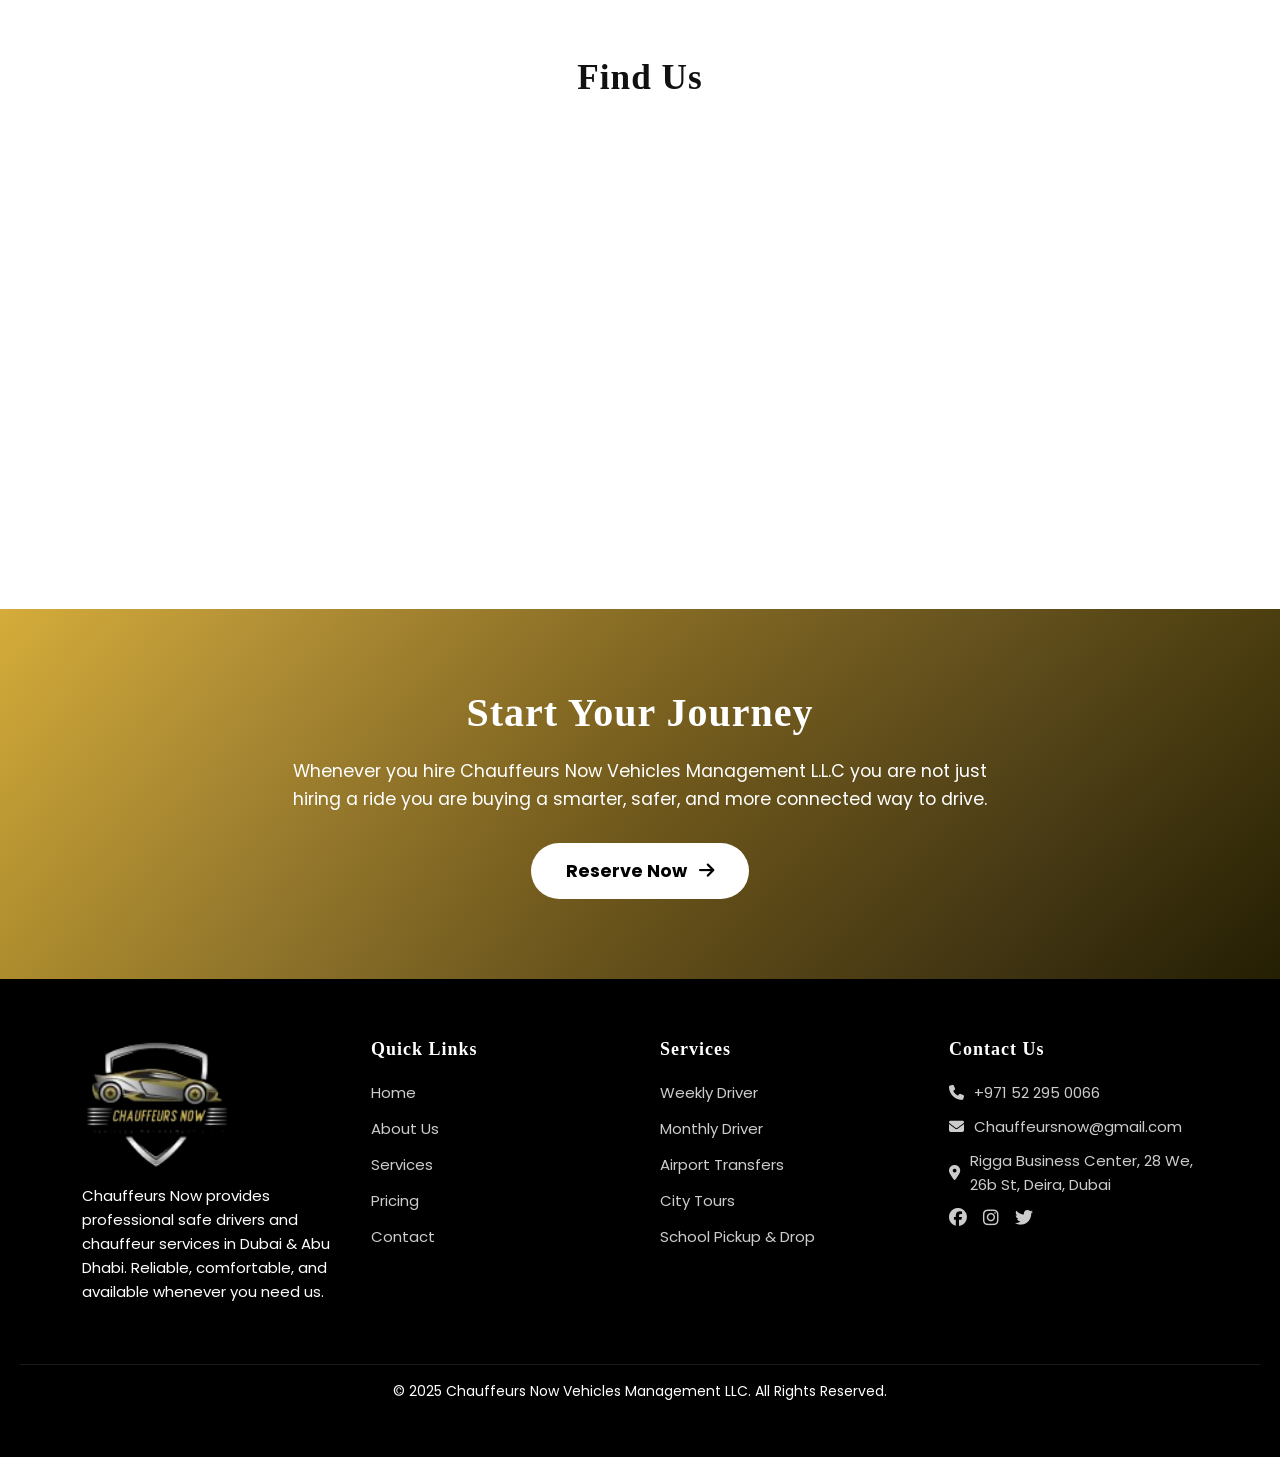
<file: contact-us.html>
<html lang="en">
<head>
    <meta charset="UTF-8">
    <meta name="viewport" content="width=device-width, initial-scale=1.0">
    <title>Chauffeur Now</title>
      <!-- jQuery -->
<script src="https://code.jquery.com/jquery-3.6.0.min.js"></script>
 <!-- Font Awesome 6.6.0 CDN -->
<link rel="stylesheet" href="https://cdnjs.cloudflare.com/ajax/libs/font-awesome/6.6.0/css/all.min.css">

    <link rel="stylesheet" href="assets/css/global.css">
    <link rel="stylesheet" href="assets/css/contact-us.css">
</head>
<body>
     <!-- HEADER -->
  <header class="lux-header">
    <div class="container header-inner">
      
      <!-- Navigation Left -->
       <nav class="lux-nav">
        <ul>
          <li><a href="index.html">Home</a></li>
          
          <!-- Services Dropdown -->
          <li class="dropdown">
            <a href="#">Services <i class="fa-solid fa-chevron-down"></i></a>
            <ul class="dropdown-menu">
              <li class="active"><a href="vip-chauffeur.html"><i class="fa-solid fa-chevron-right"></i> VIP Chauffeur</a></li>
              <li><a href="dubai-city-tour.html"><i class="fa-solid fa-chevron-right"></i> Dubai City Tour</a></li>
              <li><a href="hourly-driver.html"><i class="fa-solid fa-chevron-right"></i> Hourly Driver</a></li>
              <li><a href="monthly-driver.html"><i class="fa-solid fa-chevron-right"></i> Monthly Driver</a></li>
              <li><a href="corporate-personal-driver.html"><i class="fa-solid fa-chevron-right"></i> Corporate Driver</a></li>
              <li><a href="inter-emirates-travel.html"><i class="fa-solid fa-chevron-right"></i> Inter Emitrates Travel</a></li>
              <li><a href="school-pickup-drop-off.html"><i class="fa-solid fa-chevron-right"></i> School Pickup & Drop off</a></li>
              <li><a href="airport-pickup-dropoff.html"><i class="fa-solid fa-chevron-right"></i> Airport Pickup & Drop off</a></li>
            </ul>
          </li>

          <li><a href="about-us.html">About</a></li>
          <li><a href="contact-us.html">Contact</a></li>
        </ul>
      </nav>
      <!-- Logo Center -->
      <div class="lux-logo">
        <img src="assets/img/logo.png" alt="logo">
      </div>

      <!-- Right Side: Phone + Button -->
      <div class="lux-right">
        <a href="tel:+971 52 295 0066" class="phone"><i class="fa-solid fa-phone"></i> <span>+971</span> 52 295 0066</a>
        <button class="btn-outline">Book Now</button>
      </div>

      <div class="mobile-nav">
        <i class="fa-solid fa-bars" id="hamburger"></i>
      </div>
    </div>
    <nav class="mobile-menu">
        <ul>
          <li><a href="#">Home</a></li>
          
          <!-- Services Dropdown -->
          <li class="mob-dropdown">
            <a href="#">Services <i class="fa-solid fa-chevron-down"></i></a>
            <ul class="mob-dropdown-menu">
              <li><a href="vip-chauffeur.html"><i class="fa-solid fa-chevron-right"></i> VIP Chauffeur</a></li>
              <li><a href="#"><i class="fa-solid fa-chevron-right"></i> Dubai City Tour</a></li>
              <li><a href="#"><i class="fa-solid fa-chevron-right"></i> Hourly Driver</a></li>
              <li><a href="#"><i class="fa-solid fa-chevron-right"></i> Monthly Driver</a></li>
              <li><a href="#"><i class="fa-solid fa-chevron-right"></i> Corporate Driver</a></li>
              <li><a href="#"><i class="fa-solid fa-chevron-right"></i> Inter Emitrates Travel</a></li>
              <li><a href="#"><i class="fa-solid fa-chevron-right"></i> School Pickup & Drop off</a></li>
              <li><a href="#"><i class="fa-solid fa-chevron-right"></i> Airport Pickup & Drop off</a></li>
            </ul>
          </li>

          <li><a href="#">About</a></li>
          <li><a href="#">Contact</a></li>
        </ul>
      </nav>
  </header>

<section class="hero-banner">
  <div class="hero-content">
    <h1>Contact Us</h1>
    <p>Our team is available around the clock to assist you. Whether you need to book a chauffeur, request support, or have a quick question, Chauffeurs Now is just a call or message away.</p>
    <button class="btn-outline">Book Your Chauffeur <i class="fa-solid fa-arrow-right"></i></button>
  </div>
</section>

<!-- Contact Info Section (White Theme) -->
<section class="contact-info contact-us-page">
  <div class="container">
    <h2 class="section-title">Get In Touch</h2>
    <div class="info-grid">
      <div class="info-box">
        <i class="fa-solid fa-location-dot"></i>
        <h3>Address</h3>
        <p>Rigga Business Center, 28 We, 26b St, Deira, Dubai</p>
      </div>
      <div class="info-box">
        <i class="fa-solid fa-phone"></i>
        <h3>Phone</h3>
        <p><a href="tel:+971500000000">+971 50 000 0000</a></p>
      </div>
      <div class="info-box">
        <i class="fa-solid fa-envelope"></i>
        <h3>Email</h3>
        <p><a href="mailto:info@chauffeursnow.ae">info@chauffeursnow.ae</a></p>
      </div>
      <div class="info-box">
        <i class="fa-solid fa-clock"></i>
        <h3>Working Hours</h3>
        <p>24/7 Available</p>
      </div>
    </div>
  </div>
</section>

<!-- Contact Form Section (Dark Theme) -->
<section class="contact-form-section">
  <div class="container">
    <h2 class="section-title">Send Us a Message</h2>
    <form class="contact-form">
      <div class="form-group">
        <input type="text" placeholder="Your Name" required>
      </div>
      <div class="form-group">
        <input type="email" placeholder="Your Email" required>
      </div>
      <div class="form-group">
        <input type="text" placeholder="Your Phone">
      </div>
      <div class="form-group">
        <textarea rows="5" placeholder="Your Message" required></textarea>
      </div>
      <button type="submit" class="btn-submit">Send Message</button>
    </form>
  </div>
</section>

<!-- Map Section (White Theme) -->
<section class="contact-map">
  <div class="container">
    <h2 class="section-title">Find Us</h2>
    <iframe 
      src="https://www.google.com/maps/embed?pb=!1m18!1m12!1m3!1d3607.903609640447!2d55.27078231501079!3d25.204849983889456!2m3!1f0!2f0!3f0!3m2!1i1024!2i768!4f13.1!3m3!1m2!1s0x3e5f434ab1b8d7d9%3A0x8d2448e2ef3bc7a5!2sDubai!5e0!3m2!1sen!2sae!4v1694600000000"
      width="100%" height="400" style="border:0;" allowfullscreen="" loading="lazy">
    </iframe>
  </div>
</section>

 <!-- CTA Section -->
<section class="cta-section">
  <div class="container">
    <div class="cta-content" data-aos="zoom-in">
      <h2>Start Your Journey</h2>
      <p>Whenever you hire Chauffeurs Now Vehicles Management L.L.C you
        are not just hiring a ride you are buying a smarter, safer, and more
        connected way to drive.</p>
      <a href="#booking" class="cta-btn">Reserve Now <i class="fa-solid fa-arrow-right"></i></a>
    </div>
  </div>
</section>


<script src="assets/js/home-slider.js"></script>
<script>
  $(document).ready(function () {
    // Toggle hamburger menu
    $("#hamburger").click(function (e) {
      e.stopPropagation(); // Prevent click from bubbling up
      $(".mobile-menu").stop(true, true).slideToggle(300);
      $(this).toggleClass("fa-bars fa-xmark");
    });

    // Dropdown inside mobile menu
    $(".mob-dropdown-menu").hide();
    $(".mob-dropdown").click(function (e) {
      e.stopPropagation();
      $(this).find(".mob-dropdown-menu").stop(true, true).slideToggle(200);
    });

    // Close menu if clicked outside
    $(document).click(function (e) {
      if (!$(e.target).closest(".mobile-menu, #hamburger").length) {
        if ($(".mobile-menu").is(":visible")) {
          $(".mobile-menu").slideUp(300);
          $("#hamburger").removeClass("fa-xmark").addClass("fa-bars");
        }
      }
    });
  });
</script>
<script>
$(document).ready(function(){
  $(".faq-question").click(function(){
    const parent = $(this).closest(".faq-item");

    if(parent.hasClass("active")) {
      // Close if already active
      parent.removeClass("active").find(".faq-answer").slideUp(300);
    } else {
      // Close all others
      $(".faq-item").removeClass("active").find(".faq-answer").slideUp(300);
      // Open current
      parent.addClass("active").find(".faq-answer").slideDown(300);
    }
  });
});
</script>

<footer class="lux-footer">
  <div class="container footer-inner">

    <!-- Logo + Intro -->
    <div class="footer-col">
      <img src="assets/img/logo.png" alt="Logo" class="footer-logo">
      <p>
        Chauffeurs Now provides professional safe drivers and chauffeur services in Dubai & Abu Dhabi.  
        Reliable, comfortable, and available whenever you need us.
      </p>
    </div>

    <!-- Quick Links -->
    <div class="footer-col">
      <h3>Quick Links</h3>
      <ul>
        <li><a href="#">Home</a></li>
        <li><a href="#">About Us</a></li>
        <li><a href="#">Services</a></li>
        <li><a href="#">Pricing</a></li>
        <li><a href="#">Contact</a></li>
      </ul>
    </div>

    <!-- Services -->
    <div class="footer-col">
      <h3>Services</h3>
      <ul>
        <li><a href="#">Weekly Driver</a></li>
        <li><a href="#">Monthly Driver</a></li>
        <li><a href="#">Airport Transfers</a></li>
        <li><a href="#">City Tours</a></li>
        <li><a href="#">School Pickup & Drop</a></li>
      </ul>
    </div>

    <!-- Contact -->
    <div class="footer-col">
      <h3>Contact Us</h3>
      <ul class="contact-info">
        <li><i class="fa-solid fa-phone"></i> +971 52 295 0066</li>
        <li><i class="fa-solid fa-envelope"></i> Chauffeursnow@gmail.com</li>
        <li><i class="fa-solid fa-location-dot"></i> Rigga Business Center, 28 We, 26b St, Deira, Dubai</li>
      </ul>
      <div class="social-icons">
        <a href="#"><i class="fa-brands fa-facebook"></i></a>
        <a href="https://www.instagram.com/chauffeursnowvehicles/"><i class="fa-brands fa-instagram"></i></a>
        <a href="#"><i class="fa-brands fa-twitter"></i></a>
      </div>
    </div>

  </div>

  <!-- Bottom Bar -->
  <div class="footer-bottom">
    <p>© 2025 Chauffeurs Now Vehicles Management LLC. All Rights Reserved.</p>
  </div>
</footer>
</body>
</html>
</file>
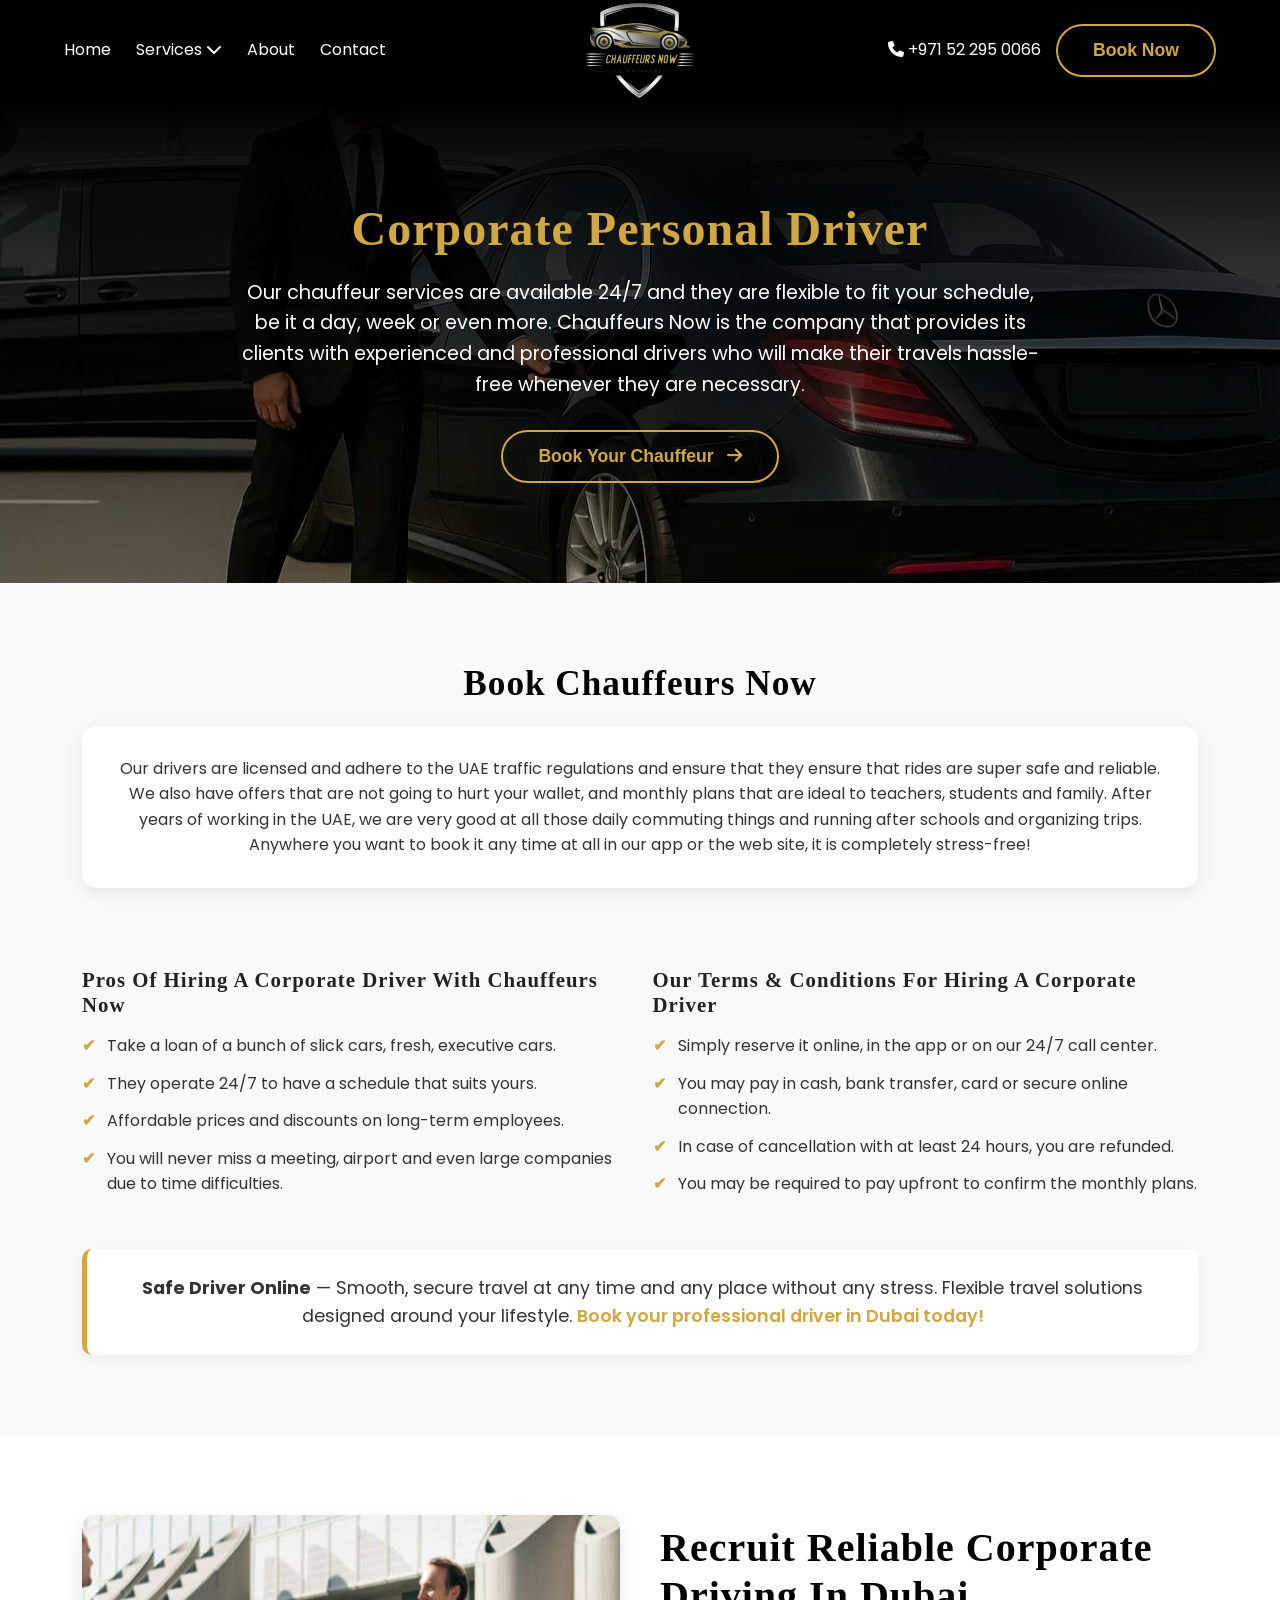
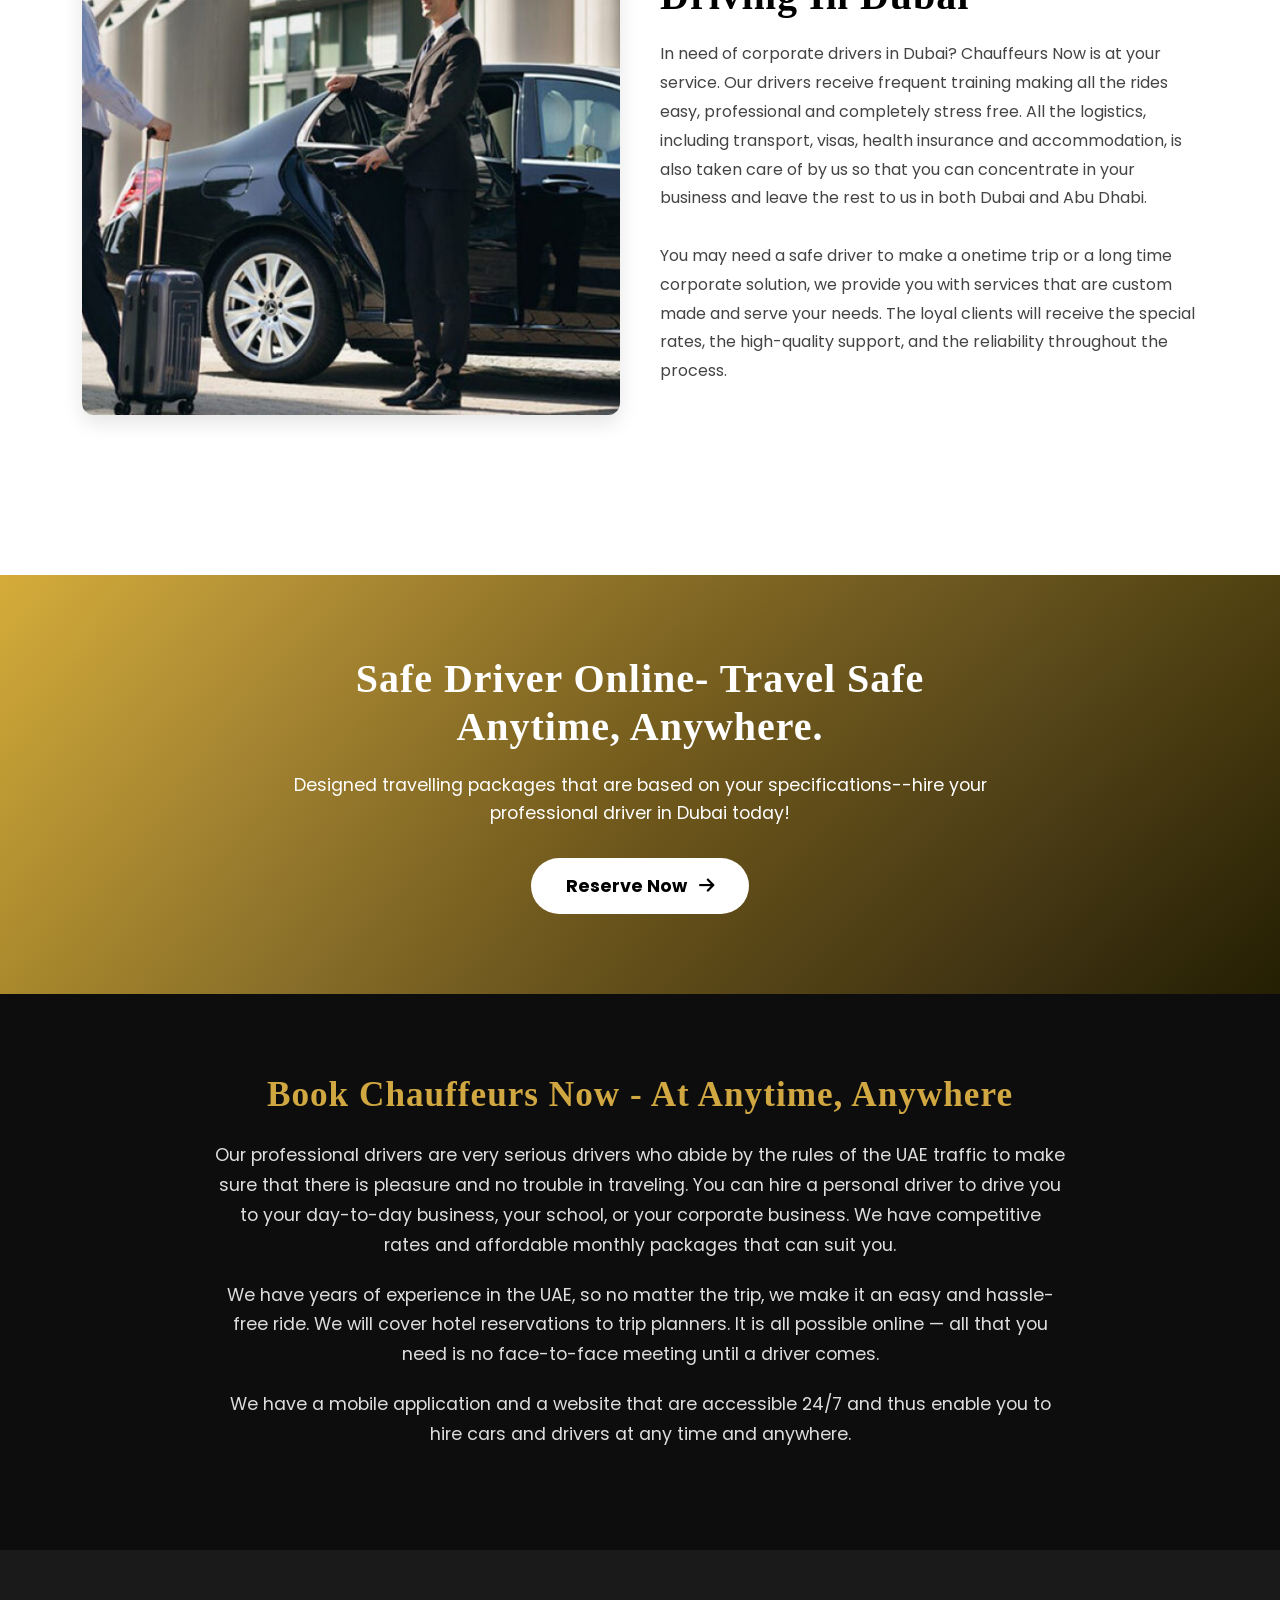
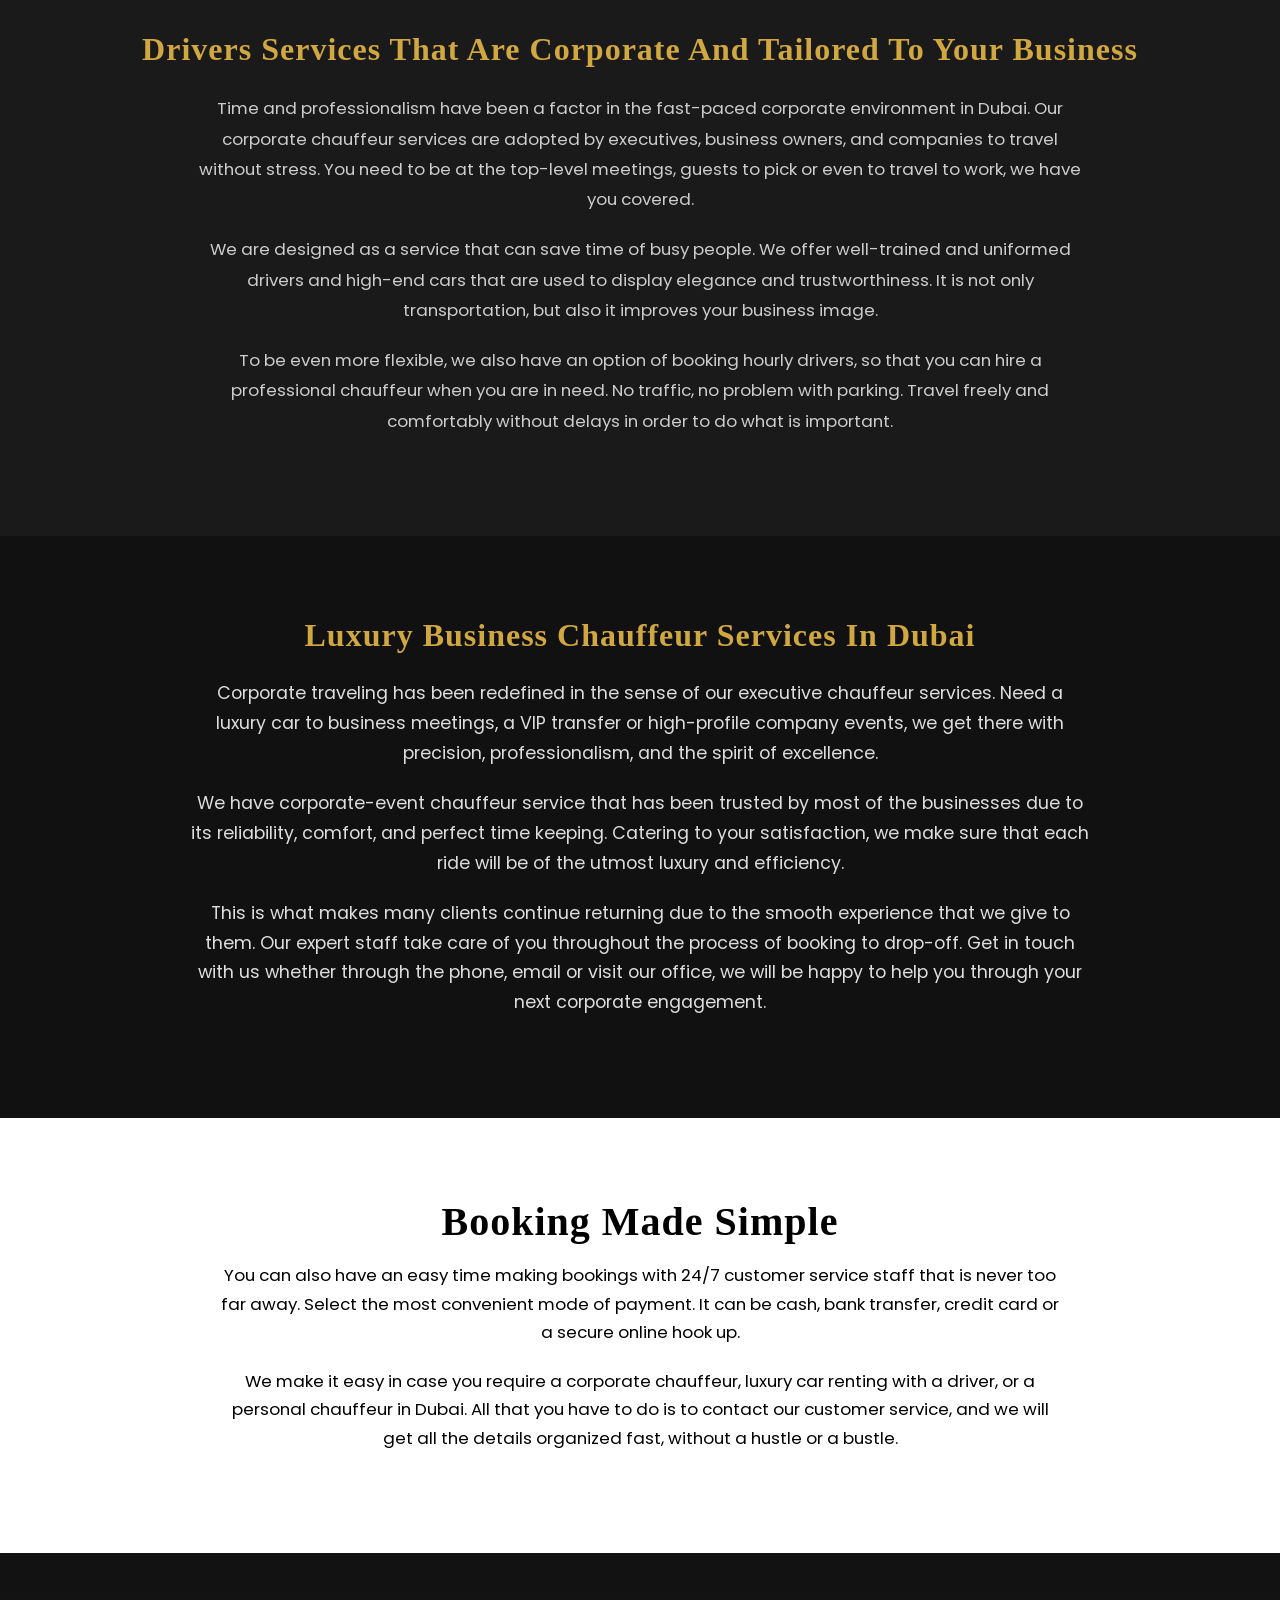
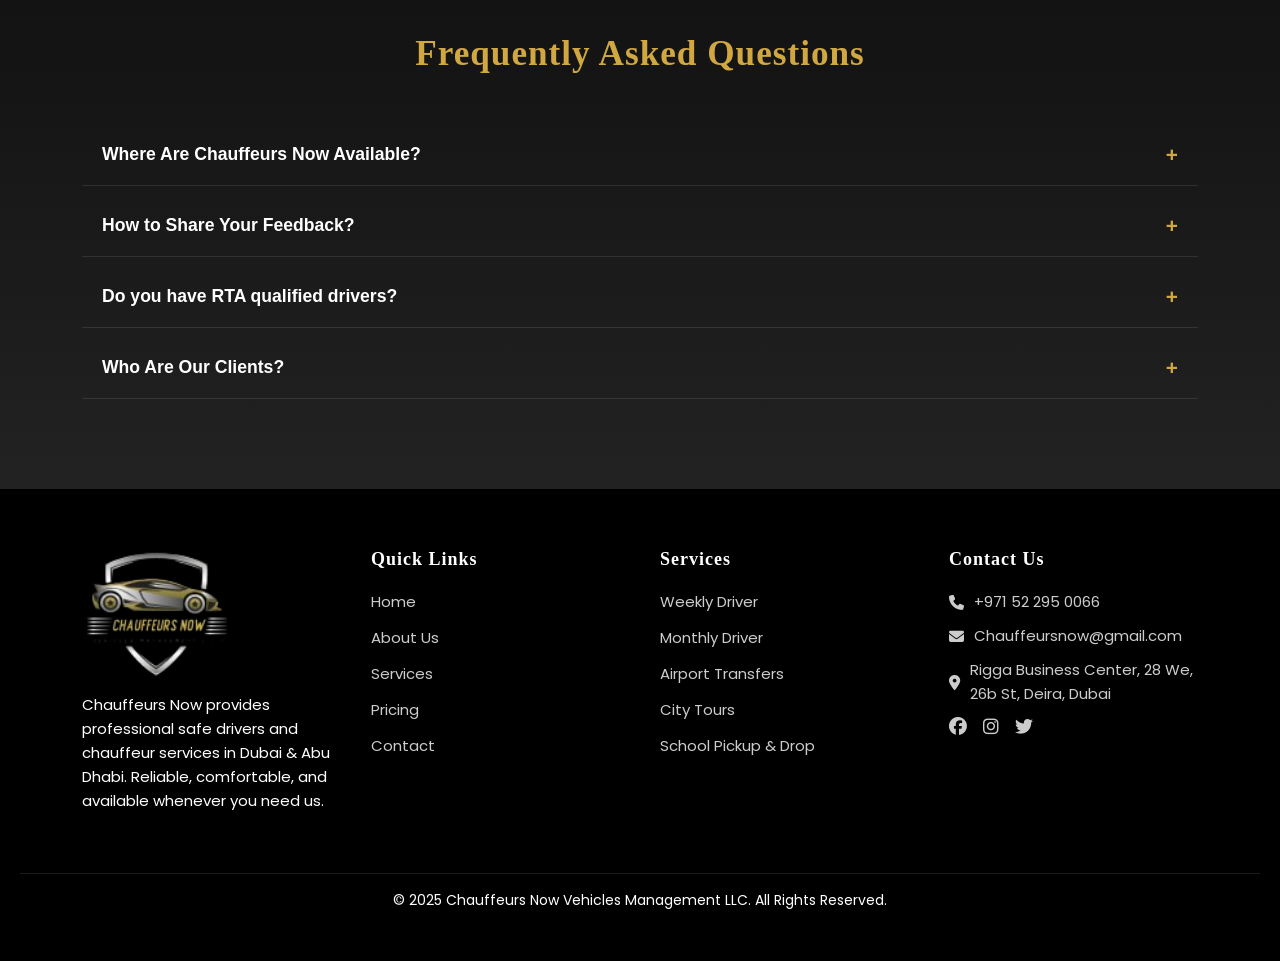
<file: corporate-personal-driver.html>
<html lang="en">
<head>
    <meta charset="UTF-8">
    <meta name="viewport" content="width=device-width, initial-scale=1.0">
    <title>Chauffeur Now</title>
      <!-- jQuery -->
<script src="https://code.jquery.com/jquery-3.6.0.min.js"></script>
 <!-- Font Awesome 6.6.0 CDN -->
<link rel="stylesheet" href="https://cdnjs.cloudflare.com/ajax/libs/font-awesome/6.6.0/css/all.min.css">

    <link rel="stylesheet" href="assets/css/global.css">
    <link rel="stylesheet" href="assets/css/services.css">
</head>
<body>
     <!-- HEADER -->
  <header class="lux-header">
    <div class="container header-inner">
      
      <!-- Navigation Left -->
      <nav class="lux-nav">
        <ul>
          <li><a href="index.html">Home</a></li>
          
          <!-- Services Dropdown -->
          <li class="dropdown">
            <a href="#">Services <i class="fa-solid fa-chevron-down"></i></a>
            <ul class="dropdown-menu">
              <li class="active"><a href="vip-chauffeur.html"><i class="fa-solid fa-chevron-right"></i> VIP Chauffeur</a></li>
              <li><a href="dubai-city-tour.html"><i class="fa-solid fa-chevron-right"></i> Dubai City Tour</a></li>
              <li><a href="hourly-driver.html"><i class="fa-solid fa-chevron-right"></i> Hourly Driver</a></li>
              <li><a href="monthly-driver.html"><i class="fa-solid fa-chevron-right"></i> Monthly Driver</a></li>
              <li><a href="corporate-personal-driver.html"><i class="fa-solid fa-chevron-right"></i> Corporate Driver</a></li>
              <li><a href="inter-emirates-travel.html"><i class="fa-solid fa-chevron-right"></i> Inter Emitrates Travel</a></li>
              <li><a href="school-pickup-drop-off.html"><i class="fa-solid fa-chevron-right"></i> School Pickup & Drop off</a></li>
              <li><a href="airport-pickup-dropoff.html"><i class="fa-solid fa-chevron-right"></i> Airport Pickup & Drop off</a></li>
            </ul>
          </li>

          <li><a href="about-us.html">About</a></li>
          <li><a href="contact-us.html">Contact</a></li>
        </ul>
      </nav>
      <!-- Logo Center -->
      <div class="lux-logo">
        <img src="assets/img/logo.png" alt="logo">
      </div>

      <!-- Right Side: Phone + Button -->
      <div class="lux-right">
        <a href="tel:+971 52 295 0066" class="phone"><i class="fa-solid fa-phone"></i> <span>+971</span> 52 295 0066</a>
        <button class="btn-outline">Book Now</button>
      </div>

      <div class="mobile-nav">
        <i class="fa-solid fa-bars" id="hamburger"></i>
      </div>
    </div>
    <nav class="mobile-menu">
        <ul>
          <li><a href="#">Home</a></li>
          
          <!-- Services Dropdown -->
          <li class="mob-dropdown">
            <a href="#">Services <i class="fa-solid fa-chevron-down"></i></a>
            <ul class="mob-dropdown-menu">
              <li><a href="vip-chauffeur.html"><i class="fa-solid fa-chevron-right"></i> VIP Chauffeur</a></li>
              <li><a href="#"><i class="fa-solid fa-chevron-right"></i> Dubai City Tour</a></li>
              <li><a href="#"><i class="fa-solid fa-chevron-right"></i> Hourly Driver</a></li>
              <li><a href="#"><i class="fa-solid fa-chevron-right"></i> Monthly Driver</a></li>
              <li><a href="#"><i class="fa-solid fa-chevron-right"></i> Corporate Driver</a></li>
              <li><a href="#"><i class="fa-solid fa-chevron-right"></i> Inter Emitrates Travel</a></li>
              <li><a href="#"><i class="fa-solid fa-chevron-right"></i> School Pickup & Drop off</a></li>
              <li><a href="#"><i class="fa-solid fa-chevron-right"></i> Airport Pickup & Drop off</a></li>
            </ul>
          </li>

          <li><a href="#">About</a></li>
          <li><a href="#">Contact</a></li>
        </ul>
      </nav>
  </header>

<section class="hero-banner">
  <div class="hero-content">
    <h1>Corporate Personal Driver</h1>
    <p>
      Our chauffeur services are available 24/7 and they are flexible to fit your
    schedule, be it a day, week or even more. Chauffeurs Now is the
    company that provides its clients with experienced and professional
    drivers who will make their travels hassle-free whenever they are
    necessary.
    </p>
    <button class="btn-outline">Book Your Chauffeur <i class="fa-solid fa-arrow-right"></i></button>
  </div>
</section>



<section class="vip-chauffeur">
  <div class="container">
    <h2 class="section-title">Book Chauffeurs Now</h2>
    <div class="vip-rows">
      
      <!-- Card 1 -->
      <div class="vip-row">
        <div class="vip-text">
          <p class="center">
            Our drivers are licensed and adhere to the UAE traffic regulations and
            ensure that they ensure that rides are super safe and reliable. We also
            have offers that are not going to hurt your wallet, and monthly plans that
            are ideal to teachers, students and family. After years of working in the
            UAE, we are very good at all those daily commuting things and running
            after schools and organizing trips. Anywhere you want to book it any
            time at all in our app or the web site, it is completely stress-free!
          </p>
        </div>
      </div>

    </div>
  </div>
</section>
<section class="why-choose">
  <div class="container">
    <div class="choose-grid">
      
      <!-- Why Choose -->
      <div class="choose-col">
        <h3 class="sub-title">Pros of Hiring a Corporate Driver with Chauffeurs Now</h3>
        <ul class="choose-list">
            <li>Take a loan of a bunch of slick cars, fresh, executive cars.</li>
            <li>They operate 24/7 to have a schedule that suits yours.</li>
            <li>Affordable prices and discounts on long-term employees.</li>
            <li>You will never miss a meeting, airport and even large companies
            due to time difficulties.</li>
        </ul>
      </div>

      <!-- Terms & Conditions -->
      <div class="choose-col">
        <h3 class="sub-title">Our Terms & Conditions for Hiring a Corporate Driver</h3>
        <ul class="choose-list">
          <li>Simply reserve it online, in the app or on our 24/7 call center.</li>
          <li>You may pay in cash, bank transfer, card or secure online connection.</li>
          <li>In case of cancellation with at least 24 hours, you are refunded.</li>
          <li>You may be required to pay upfront to confirm the monthly plans.</li>
        </ul>
      </div>

    </div>

    <!-- CTA -->
    <div class="cta-box">
      <p>
        <strong>Safe Driver Online</strong> — Smooth, secure travel at any time and any place without any stress. 
        Flexible travel solutions designed around your lifestyle. 
        <span class="highlight">Book your professional driver in Dubai today!</span>
      </p>
    </div>
  </div>
</section>


<!-- EXTRA CONTENT -->
<section class="info-section">
  <div class="container">
    <!-- Block 2 -->
    <div class="info-block">
      <div class="info-image">
        <img src="assets/img/Expert-Chauffeur-Services.webp" alt="Expert Chauffeur Services">
      </div>
      <div class="info-content">
        <h2>Recruit Reliable Corporate Driving in Dubai</h2>
        <p>
          In need of corporate drivers in Dubai? Chauffeurs Now is at your
        service. Our drivers receive frequent training making all the rides easy,
        professional and completely stress free. All the logistics, including
        transport, visas, health insurance and accommodation, is also taken
        care of by us so that you can concentrate in your business and leave
        the rest to us in both Dubai and Abu Dhabi.<br><br>
        You may need a safe driver to make a onetime trip or a long time
        corporate solution, we provide you with services that are custom made
        and serve your needs. The loyal clients will receive the special rates,
        the high-quality support, and the reliability throughout the process.
        </p>
      </div>
    </div> 
  </div>
</section>

 <!-- CTA Section -->
<section class="cta-section">
  <div class="container">
    <div class="cta-content" data-aos="zoom-in">
      <h2>Safe Driver Online- Travel Safe Anytime, Anywhere.</h2>
        <p>Designed travelling packages that are based on your specifications--hire your
        professional driver in Dubai today!</p>
      <a href="#booking" class="cta-btn">Reserve Now <i class="fa-solid fa-arrow-right"></i></a>
    </div>
  </div>
</section>

<!-- BOOK ANYTIME SECTION -->
<section class="book-anytime">
  <div class="container">
    <h2 class="section-title">Book Chauffeurs Now - At Anytime, Anywhere</h2>
    <p class="center">
      Our professional drivers are very serious drivers who abide by the rules of the UAE traffic to make sure that there is pleasure and no trouble in traveling. You can hire a personal driver to drive you to your day-to-day business, your school, or your corporate business. We have competitive rates and affordable monthly packages that can suit you.
    </p>
    <p class="center">
      We have years of experience in the UAE, so no matter the trip, we make it an easy and hassle-free ride. We will cover hotel reservations to trip planners. It is all possible online — all that you need is no face-to-face meeting until a driver comes.
    </p>
    <p class="center">
      We have a mobile application and a website that are accessible 24/7 and thus enable you to hire cars and drivers at any time and anywhere.
    </p>
  </div>
</section>


<!-- CORPORATE SERVICES SECTION -->
<section class="corporate-services">
  <div class="container">
    <h2 class="section-title">Drivers Services that are Corporate and Tailored to your Business</h2>
    <p class="center">
      Time and professionalism have been a factor in the fast-paced corporate environment in Dubai. Our corporate chauffeur services are adopted by executives, business owners, and companies to travel without stress. You need to be at the top-level meetings, guests to pick or even to travel to work, we have you covered.
    </p>
    <p class="center">
      We are designed as a service that can save time of busy people. We offer well-trained and uniformed drivers and high-end cars that are used to display elegance and trustworthiness. It is not only transportation, but also it improves your business image.
    </p>
    <p class="center">
      To be even more flexible, we also have an option of booking hourly drivers, so that you can hire a professional chauffeur when you are in need. No traffic, no problem with parking. Travel freely and comfortably without delays in order to do what is important.
    </p>
  </div>
</section>


<!-- LUXURY BUSINESS SECTION -->
<section class="luxury-business">
  <div class="container">
    <h2 class="section-title">Luxury Business Chauffeur Services in Dubai</h2>
    <p class="center">
      Corporate traveling has been redefined in the sense of our executive chauffeur services. Need a luxury car to business meetings, a VIP transfer or high-profile company events, we get there with precision, professionalism, and the spirit of excellence.
    </p>
    <p class="center">
      We have corporate-event chauffeur service that has been trusted by most of the businesses due to its reliability, comfort, and perfect time keeping. Catering to your satisfaction, we make sure that each ride will be of the utmost luxury and efficiency.
    </p>
    <p class="center">
      This is what makes many clients continue returning due to the smooth experience that we give to them. Our expert staff take care of you throughout the process of booking to drop-off. Get in touch with us whether through the phone, email or visit our office, we will be happy to help you through your next corporate engagement.
    </p>
  </div>
</section>


<!-- BOOKING SIMPLE SECTION -->
<section class="booking-simple">
  <div class="container">
    <h2>Booking Made Simple</h2>
    <p class="center">
      You can also have an easy time making bookings with 24/7 customer service staff that is never too far away. Select the most convenient mode of payment. It can be cash, bank transfer, credit card or a secure online hook up.
    </p>
    <p class="center">
      We make it easy in case you require a corporate chauffeur, luxury car renting with a driver, or a personal chauffeur in Dubai. All that you have to do is to contact our customer service, and we will get all the details organized fast, without a hustle or a bustle.
    </p>
  </div>
</section>



<section class="faq-section">
  <div class="container">
    <h2 class="faq-title">Frequently Asked Questions</h2>

    <div class="faq-item">
      <button class="faq-question">
        Where Are Chauffeurs Now Available?
        <span class="faq-icon">+</span>
      </button>
      <div class="faq-answer">
        <p>
          We have drivers that are now serving Dubai and Abu Dhabi. We are
          going to spread service to UAE in the near future.
        </p>
      </div>
    </div>

    <div class="faq-item">
      <button class="faq-question">
        How to Share Your Feedback?
        <span class="faq-icon">+</span>
      </button>
      <div class="faq-answer">
        <p>
          Once you are done, just review your feedback and comment on your
          ride using our mobile application.
        </p>
      </div>
    </div>

    <div class="faq-item">
      <button class="faq-question">
        Do you have RTA qualified drivers?
        <span class="faq-icon">+</span>
      </button>
      <div class="faq-answer">
        <p>
          Yes! We have all licensed RTA trained drivers who are professionally
          qualified and trained to offer safe and reliable transportation.
        </p>
      </div>
    </div>

    <div class="faq-item">
      <button class="faq-question">
        Who Are Our Clients?
        <span class="faq-icon">+</span>
      </button>
      <div class="faq-answer">
        <p>
          We cater to businesses and professionals all over Dubai, providing
        them with service to their meetings, corporate events, office journeys,
        and airport transfers. All the rides are timely, comfortable, and occupied
        with seasoned chauffeurs.
        </p>
      </div>
    </div>
  </div>
</section>


<script src="assets/js/home-slider.js"></script>
<script>
  $(document).ready(function () {
    // Toggle hamburger menu
    $("#hamburger").click(function (e) {
      e.stopPropagation(); // Prevent click from bubbling up
      $(".mobile-menu").stop(true, true).slideToggle(300);
      $(this).toggleClass("fa-bars fa-xmark");
    });

    // Dropdown inside mobile menu
    $(".mob-dropdown-menu").hide();
    $(".mob-dropdown").click(function (e) {
      e.stopPropagation();
      $(this).find(".mob-dropdown-menu").stop(true, true).slideToggle(200);
    });

    // Close menu if clicked outside
    $(document).click(function (e) {
      if (!$(e.target).closest(".mobile-menu, #hamburger").length) {
        if ($(".mobile-menu").is(":visible")) {
          $(".mobile-menu").slideUp(300);
          $("#hamburger").removeClass("fa-xmark").addClass("fa-bars");
        }
      }
    });
  });
</script>
<script>
$(document).ready(function(){
  $(".faq-question").click(function(){
    const parent = $(this).closest(".faq-item");

    if(parent.hasClass("active")) {
      // Close if already active
      parent.removeClass("active").find(".faq-answer").slideUp(300);
    } else {
      // Close all others
      $(".faq-item").removeClass("active").find(".faq-answer").slideUp(300);
      // Open current
      parent.addClass("active").find(".faq-answer").slideDown(300);
    }
  });
});
</script>

<footer class="lux-footer">
  <div class="container footer-inner">

    <!-- Logo + Intro -->
    <div class="footer-col">
      <img src="assets/img/logo.png" alt="Logo" class="footer-logo">
      <p>
        Chauffeurs Now provides professional safe drivers and chauffeur services in Dubai & Abu Dhabi.  
        Reliable, comfortable, and available whenever you need us.
      </p>
    </div>

    <!-- Quick Links -->
    <div class="footer-col">
      <h3>Quick Links</h3>
      <ul>
        <li><a href="#">Home</a></li>
        <li><a href="#">About Us</a></li>
        <li><a href="#">Services</a></li>
        <li><a href="#">Pricing</a></li>
        <li><a href="#">Contact</a></li>
      </ul>
    </div>

    <!-- Services -->
    <div class="footer-col">
      <h3>Services</h3>
      <ul>
        <li><a href="#">Weekly Driver</a></li>
        <li><a href="#">Monthly Driver</a></li>
        <li><a href="#">Airport Transfers</a></li>
        <li><a href="#">City Tours</a></li>
        <li><a href="#">School Pickup & Drop</a></li>
      </ul>
    </div>

    <!-- Contact -->
    <div class="footer-col">
      <h3>Contact Us</h3>
      <ul class="contact-info">
        <li><i class="fa-solid fa-phone"></i> +971 52 295 0066</li>
        <li><i class="fa-solid fa-envelope"></i> Chauffeursnow@gmail.com</li>
        <li><i class="fa-solid fa-location-dot"></i> Rigga Business Center, 28 We, 26b St, Deira, Dubai</li>
      </ul>
      <div class="social-icons">
        <a href="#"><i class="fa-brands fa-facebook"></i></a>
        <a href="https://www.instagram.com/chauffeursnowvehicles/"><i class="fa-brands fa-instagram"></i></a>
        <a href="#"><i class="fa-brands fa-twitter"></i></a>
      </div>
    </div>

  </div>

  <!-- Bottom Bar -->
  <div class="footer-bottom">
    <p>© 2025 Chauffeurs Now Vehicles Management LLC. All Rights Reserved.</p>
  </div>
</footer>
</body>
</html>
</file>
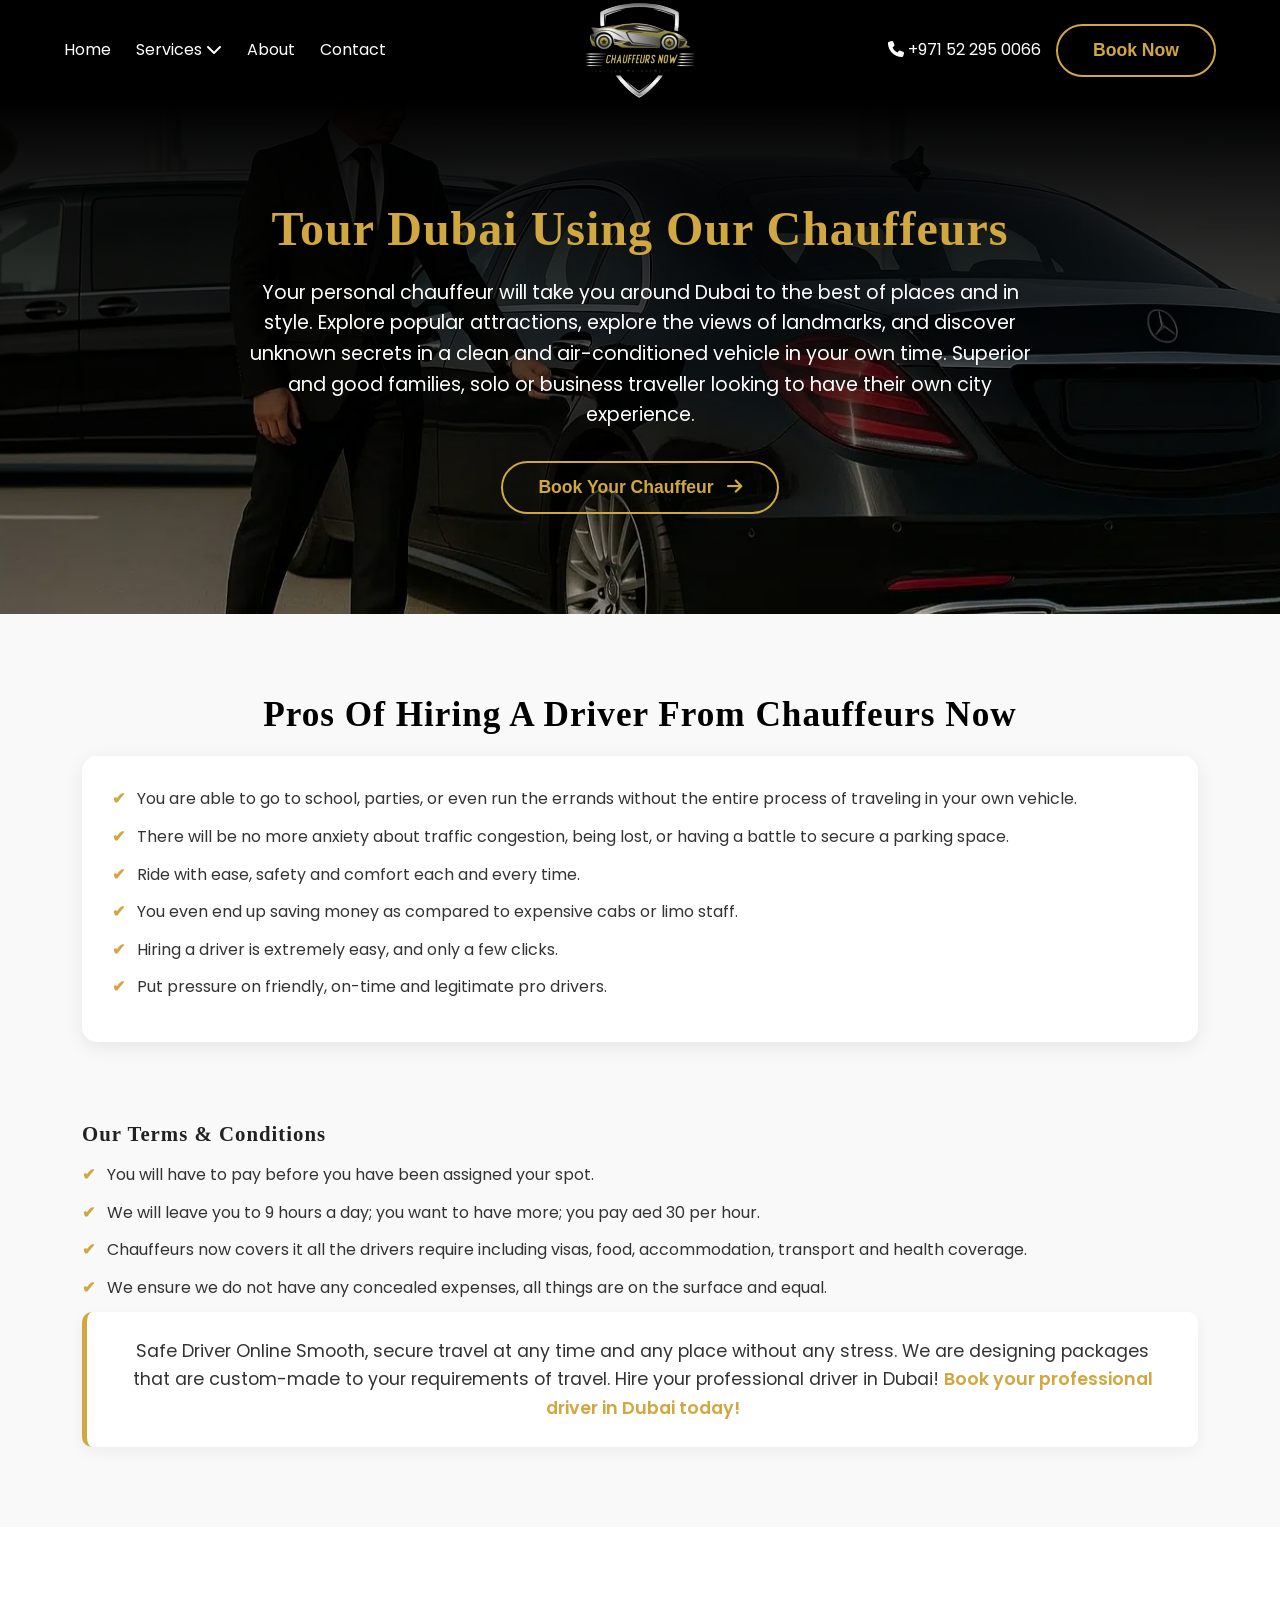
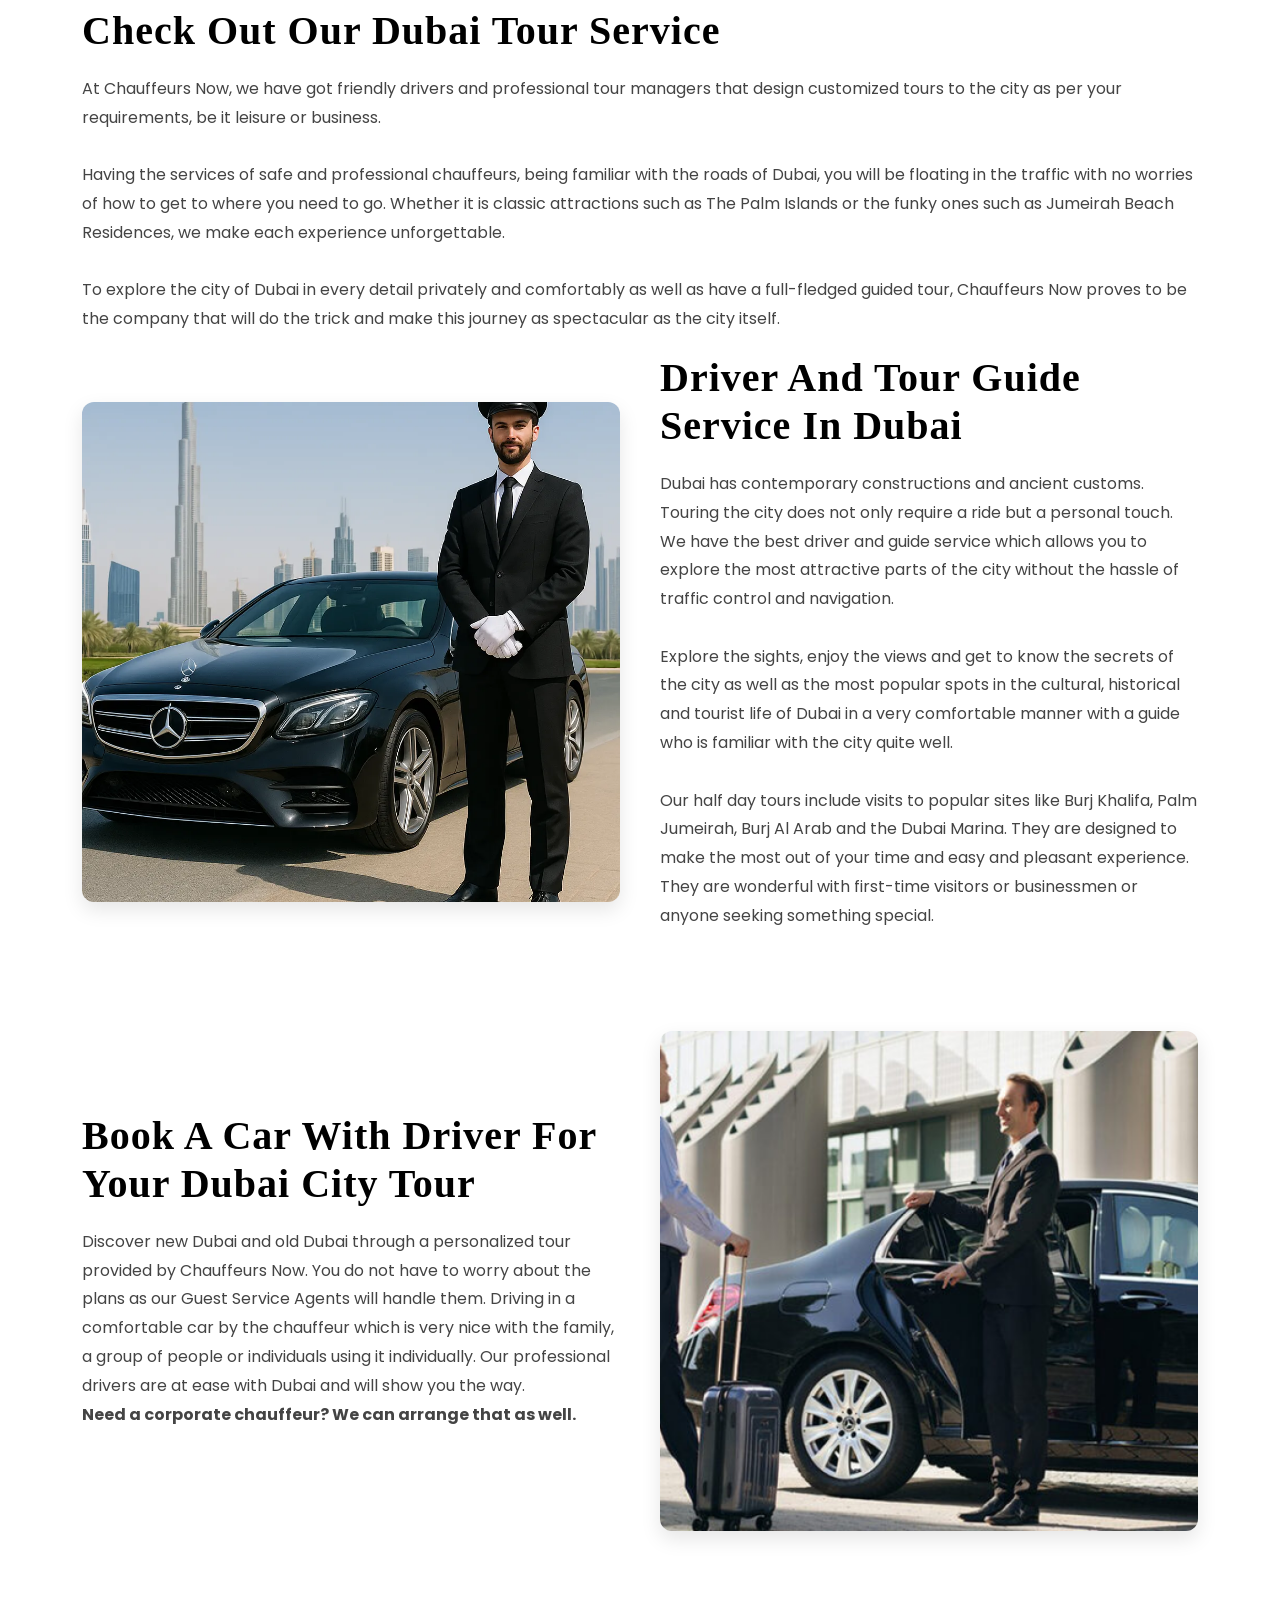
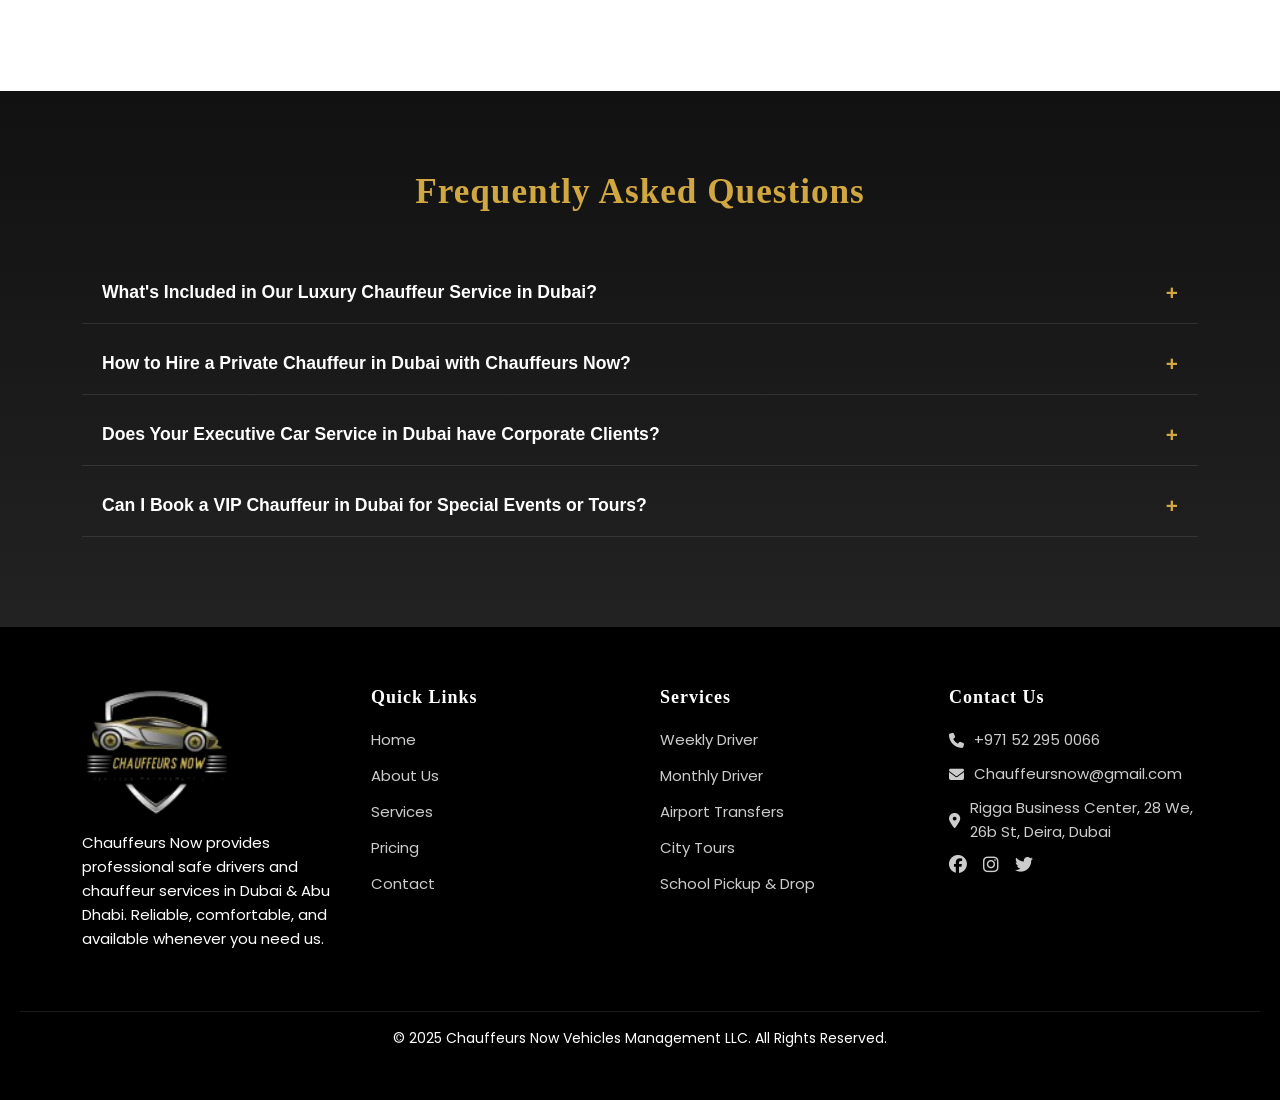
<file: dubai-city-tour.html>
<html lang="en">
<head>
    <meta charset="UTF-8">
    <meta name="viewport" content="width=device-width, initial-scale=1.0">
    <title>Chauffeur Now</title>
      <!-- jQuery -->
<script src="https://code.jquery.com/jquery-3.6.0.min.js"></script>
 <!-- Font Awesome 6.6.0 CDN -->
<link rel="stylesheet" href="https://cdnjs.cloudflare.com/ajax/libs/font-awesome/6.6.0/css/all.min.css">

    <link rel="stylesheet" href="assets/css/global.css">
    <link rel="stylesheet" href="assets/css/services.css">
</head>
<body>
     <!-- HEADER -->
  <header class="lux-header">
    <div class="container header-inner">
      
      <!-- Navigation Left -->
      <nav class="lux-nav">
        <ul>
          <li><a href="index.html">Home</a></li>
          
          <!-- Services Dropdown -->
          <li class="dropdown">
            <a href="#">Services <i class="fa-solid fa-chevron-down"></i></a>
            <ul class="dropdown-menu">
              <li class="active"><a href="vip-chauffeur.html"><i class="fa-solid fa-chevron-right"></i> VIP Chauffeur</a></li>
              <li><a href="dubai-city-tour.html"><i class="fa-solid fa-chevron-right"></i> Dubai City Tour</a></li>
              <li><a href="hourly-driver.html"><i class="fa-solid fa-chevron-right"></i> Hourly Driver</a></li>
              <li><a href="monthly-driver.html"><i class="fa-solid fa-chevron-right"></i> Monthly Driver</a></li>
              <li><a href="corporate-personal-driver.html"><i class="fa-solid fa-chevron-right"></i> Corporate Driver</a></li>
              <li><a href="inter-emirates-travel.html"><i class="fa-solid fa-chevron-right"></i> Inter Emitrates Travel</a></li>
              <li><a href="school-pickup-drop-off.html"><i class="fa-solid fa-chevron-right"></i> School Pickup & Drop off</a></li>
              <li><a href="airport-pickup-dropoff.html"><i class="fa-solid fa-chevron-right"></i> Airport Pickup & Drop off</a></li>
            </ul>
          </li>

          <li><a href="about-us.html">About</a></li>
          <li><a href="contact-us.html">Contact</a></li>
        </ul>
      </nav>
      <!-- Logo Center -->
      <div class="lux-logo">
        <img src="assets/img/logo.png" alt="logo">
      </div>

      <!-- Right Side: Phone + Button -->
      <div class="lux-right">
        <a href="tel:+971 52 295 0066" class="phone"><i class="fa-solid fa-phone"></i> <span>+971</span> 52 295 0066</a>
        <button class="btn-outline">Book Now</button>
      </div>

      <div class="mobile-nav">
        <i class="fa-solid fa-bars" id="hamburger"></i>
      </div>
    </div>
    <nav class="mobile-menu">
        <ul>
          <li><a href="#">Home</a></li>
          
          <!-- Services Dropdown -->
          <li class="mob-dropdown">
            <a href="#">Services <i class="fa-solid fa-chevron-down"></i></a>
            <ul class="mob-dropdown-menu">
              <li><a href="vip-chauffeur.html"><i class="fa-solid fa-chevron-right"></i> VIP Chauffeur</a></li>
              <li><a href="#"><i class="fa-solid fa-chevron-right"></i> Dubai City Tour</a></li>
              <li><a href="#"><i class="fa-solid fa-chevron-right"></i> Hourly Driver</a></li>
              <li><a href="#"><i class="fa-solid fa-chevron-right"></i> Monthly Driver</a></li>
              <li><a href="#"><i class="fa-solid fa-chevron-right"></i> Corporate Driver</a></li>
              <li><a href="#"><i class="fa-solid fa-chevron-right"></i> Inter Emitrates Travel</a></li>
              <li><a href="#"><i class="fa-solid fa-chevron-right"></i> School Pickup & Drop off</a></li>
              <li><a href="#"><i class="fa-solid fa-chevron-right"></i> Airport Pickup & Drop off</a></li>
            </ul>
          </li>

          <li><a href="#">About</a></li>
          <li><a href="#">Contact</a></li>
        </ul>
      </nav>
  </header>

<section class="hero-banner">
  <div class="hero-content">
    <h1>Tour Dubai Using Our Chauffeurs</h1>
    <p>
      Your personal chauffeur will take you around Dubai to the best of places and in style. Explore popular attractions, explore the views of landmarks, and discover unknown secrets in a clean and air-conditioned vehicle in your own time. Superior and good families, solo or business traveller looking to have their own city experience.
    </p>
    <button class="btn-outline">Book Your Chauffeur <i class="fa-solid fa-arrow-right"></i></button>
  </div>
</section>


<section class="vip-chauffeur">
  <div class="container">
    <h2 class="section-title">Pros of Hiring a Driver from Chauffeurs Now</h2>
    <div class="vip-rows">
      
      <!-- Card 1 -->
      <div class="vip-row">
        <div class="vip-text">
          <div class="choose-col">
        <ul class="choose-list">
          <li>You are able to go to school, parties, or even run the errands without the entire process of traveling in your own vehicle.</li>
          <li>There will be no more anxiety about traffic congestion, being lost, or having a battle to secure a parking space.</li>
          <li>Ride with ease, safety and comfort each and every time. </li>
          <li>You even end up saving money as compared to expensive cabs or limo staff.  </li>
          <li>Hiring a driver is extremely easy, and only a few clicks.  </li>
          <li>Put pressure on friendly, on-time and legitimate pro drivers.</li>
        </ul>
      </div>
        </div>
      </div>

    </div>
  </div>
</section>


<section class="why-choose">
  <div class="container">
    <div class="">

      <!-- Terms & Conditions -->
      <div class="choose-col">
        <h3 class="sub-title">Our Terms & Conditions</h3>
        <ul class="choose-list">
          <li>You will have to pay before you have been assigned your spot.  </li>
          <li>We will leave you to 9 hours a day; you want to have more; you pay aed 30 per hour.</li>
          <li>Chauffeurs now covers it all the drivers require including visas, food, accommodation, transport and health coverage.</li>
          <li>We ensure we do not have any concealed expenses, all things are on the surface and equal.</li>
        </ul>
      </div>

    </div>

    <!-- CTA -->
    <div class="cta-box">
      <p>
        Safe Driver Online Smooth, secure travel at any time and any place without any stress. We are designing packages that are custom-made to your requirements of travel. Hire your professional driver in Dubai! 
        <span class="highlight">Book your professional driver in Dubai today!</span>
      </p>
    </div>
  </div>
</section>


<!-- EXTRA CONTENT -->
<section class="info-section">
  <div class="container">

    <!-- Block 1 -->
    <div class="">
      <div class="info-content">
        <h2>Check Out Our Dubai Tour Service</h2>
        <p>
         At Chauffeurs Now, we have got friendly drivers and professional tour managers that design customized tours to the city as per your requirements, be it leisure or business.
<br><br>Having the services of safe and professional chauffeurs, being familiar with the roads of Dubai, you will be floating in the traffic with no worries of how to get to where you need to go. Whether it is classic attractions such as The Palm Islands or the funky ones such as Jumeirah Beach Residences, we make each experience unforgettable.
<br><br>To explore the city of Dubai in every detail privately and comfortably as well as have a full-fledged guided tour, Chauffeurs Now proves to be the company that will do the trick and make this journey as spectacular as the city itself.

        </p>
      </div>
    </div>

    <!-- Block 1 -->
    <div class="info-block">
      <div class="info-image">
        <img src="assets/img/hire-a-private-driver-dubai.png" alt="Expert Chauffeur Services">
      </div>
      <div class="info-content">
        <h2>Driver and Tour Guide Service in Dubai</h2>
        <p>
          Dubai has contemporary constructions and ancient customs. Touring the city does not only require a ride but a personal touch. We have the best driver and guide service which allows you to explore the most attractive parts of the city without the hassle of traffic control and navigation.
<br><br>Explore the sights, enjoy the views and get to know the secrets of the city as well as the most popular spots in the cultural, historical and tourist life of Dubai in a very comfortable manner with a guide who is familiar with the city quite well.
<br><br>Our half day tours include visits to popular sites like Burj Khalifa, Palm Jumeirah, Burj Al Arab and the Dubai Marina. They are designed to make the most out of your time and easy and pleasant experience. They are wonderful with first-time visitors or businessmen or anyone seeking something special.

        </p>
      </div>
    </div>   
   
    <!-- Block 2 -->
    <div class="info-block reverse">
      <div class="info-image">
        <img src="assets/img/Expert-Chauffeur-Services.webp" alt="Expert Chauffeur Services">
      </div>
      <div class="info-content">
        <h2>Book a Car with Driver for Your Dubai City Tour</h2>
        <p>
          Discover new Dubai and old Dubai through a personalized tour provided by Chauffeurs Now. You do not have to worry about the plans as our Guest Service Agents will handle them.
Driving in a comfortable car by the chauffeur which is very nice with the family, a group of people or individuals using it individually. Our professional drivers are at ease with Dubai and will show you the way.
<br><strong> Need a corporate chauffeur? We can arrange that as well.</strong>
        </p>
      </div>
    </div>    
  </div>
</section>

<section class="faq-section">
  <div class="container">
    <h2 class="faq-title">Frequently Asked Questions</h2>

    <div class="faq-item">
      <button class="faq-question">
        What's Included in Our Luxury Chauffeur Service in Dubai?
        <span class="faq-icon">+</span>
      </button>
      <div class="faq-answer">
        <p>
          Reserve a ride with pro chauffeurs, luxury cars (sedans, SUVs, limos), 
          live tracking, and 24/7 customer care. Travel for work or leisure, 
          every ride is stylish, punctual, and stress-free.
        </p>
      </div>
    </div>

    <div class="faq-item">
      <button class="faq-question">
        How to Hire a Private Chauffeur in Dubai with Chauffeurs Now?
        <span class="faq-icon">+</span>
      </button>
      <div class="faq-answer">
        <p>
          Booking is quick — select your car, choose your driver, and confirm online. 
          Hassle-free reservations give you peace of mind before every trip.
        </p>
      </div>
    </div>

    <div class="faq-item">
      <button class="faq-question">
        Does Your Executive Car Service in Dubai have Corporate Clients?
        <span class="faq-icon">+</span>
      </button>
      <div class="faq-answer">
        <p>
          Yes. Our corporate chauffeur solutions include account management, 
          professional drivers, and discreet, reliable service for executives 
          and frequent travellers.
        </p>
      </div>
    </div>

    <div class="faq-item">
      <button class="faq-question">
        Can I Book a VIP Chauffeur in Dubai for Special Events or Tours?
        <span class="faq-icon">+</span>
      </button>
      <div class="faq-answer">
        <p>
          Absolutely! Perfect for weddings, red-carpet events, city tours, 
          and special nights out. A luxury experience tailored to your needs.
        </p>
      </div>
    </div>
  </div>
</section>


<script src="assets/js/home-slider.js"></script>
<script>
  $(document).ready(function () {
    // Toggle hamburger menu
    $("#hamburger").click(function (e) {
      e.stopPropagation(); // Prevent click from bubbling up
      $(".mobile-menu").stop(true, true).slideToggle(300);
      $(this).toggleClass("fa-bars fa-xmark");
    });

    // Dropdown inside mobile menu
    $(".mob-dropdown-menu").hide();
    $(".mob-dropdown").click(function (e) {
      e.stopPropagation();
      $(this).find(".mob-dropdown-menu").stop(true, true).slideToggle(200);
    });

    // Close menu if clicked outside
    $(document).click(function (e) {
      if (!$(e.target).closest(".mobile-menu, #hamburger").length) {
        if ($(".mobile-menu").is(":visible")) {
          $(".mobile-menu").slideUp(300);
          $("#hamburger").removeClass("fa-xmark").addClass("fa-bars");
        }
      }
    });
  });
</script>
<script>
$(document).ready(function(){
  $(".faq-question").click(function(){
    const parent = $(this).closest(".faq-item");

    if(parent.hasClass("active")) {
      // Close if already active
      parent.removeClass("active").find(".faq-answer").slideUp(300);
    } else {
      // Close all others
      $(".faq-item").removeClass("active").find(".faq-answer").slideUp(300);
      // Open current
      parent.addClass("active").find(".faq-answer").slideDown(300);
    }
  });
});
</script>

<footer class="lux-footer">
  <div class="container footer-inner">

    <!-- Logo + Intro -->
    <div class="footer-col">
      <img src="assets/img/logo.png" alt="Logo" class="footer-logo">
      <p>
        Chauffeurs Now provides professional safe drivers and chauffeur services in Dubai & Abu Dhabi.  
        Reliable, comfortable, and available whenever you need us.
      </p>
    </div>

    <!-- Quick Links -->
    <div class="footer-col">
      <h3>Quick Links</h3>
      <ul>
        <li><a href="#">Home</a></li>
        <li><a href="#">About Us</a></li>
        <li><a href="#">Services</a></li>
        <li><a href="#">Pricing</a></li>
        <li><a href="#">Contact</a></li>
      </ul>
    </div>

    <!-- Services -->
    <div class="footer-col">
      <h3>Services</h3>
      <ul>
        <li><a href="#">Weekly Driver</a></li>
        <li><a href="#">Monthly Driver</a></li>
        <li><a href="#">Airport Transfers</a></li>
        <li><a href="#">City Tours</a></li>
        <li><a href="#">School Pickup & Drop</a></li>
      </ul>
    </div>

    <!-- Contact -->
    <div class="footer-col">
      <h3>Contact Us</h3>
      <ul class="contact-info">
        <li><i class="fa-solid fa-phone"></i> +971 52 295 0066</li>
        <li><i class="fa-solid fa-envelope"></i> Chauffeursnow@gmail.com</li>
        <li><i class="fa-solid fa-location-dot"></i> Rigga Business Center, 28 We, 26b St, Deira, Dubai</li>
      </ul>
      <div class="social-icons">
        <a href="#"><i class="fa-brands fa-facebook"></i></a>
        <a href="https://www.instagram.com/chauffeursnowvehicles/"><i class="fa-brands fa-instagram"></i></a>
        <a href="#"><i class="fa-brands fa-twitter"></i></a>
      </div>
    </div>

  </div>

  <!-- Bottom Bar -->
  <div class="footer-bottom">
    <p>© 2025 Chauffeurs Now Vehicles Management LLC. All Rights Reserved.</p>
  </div>
</footer>
</body>
</html>
</file>
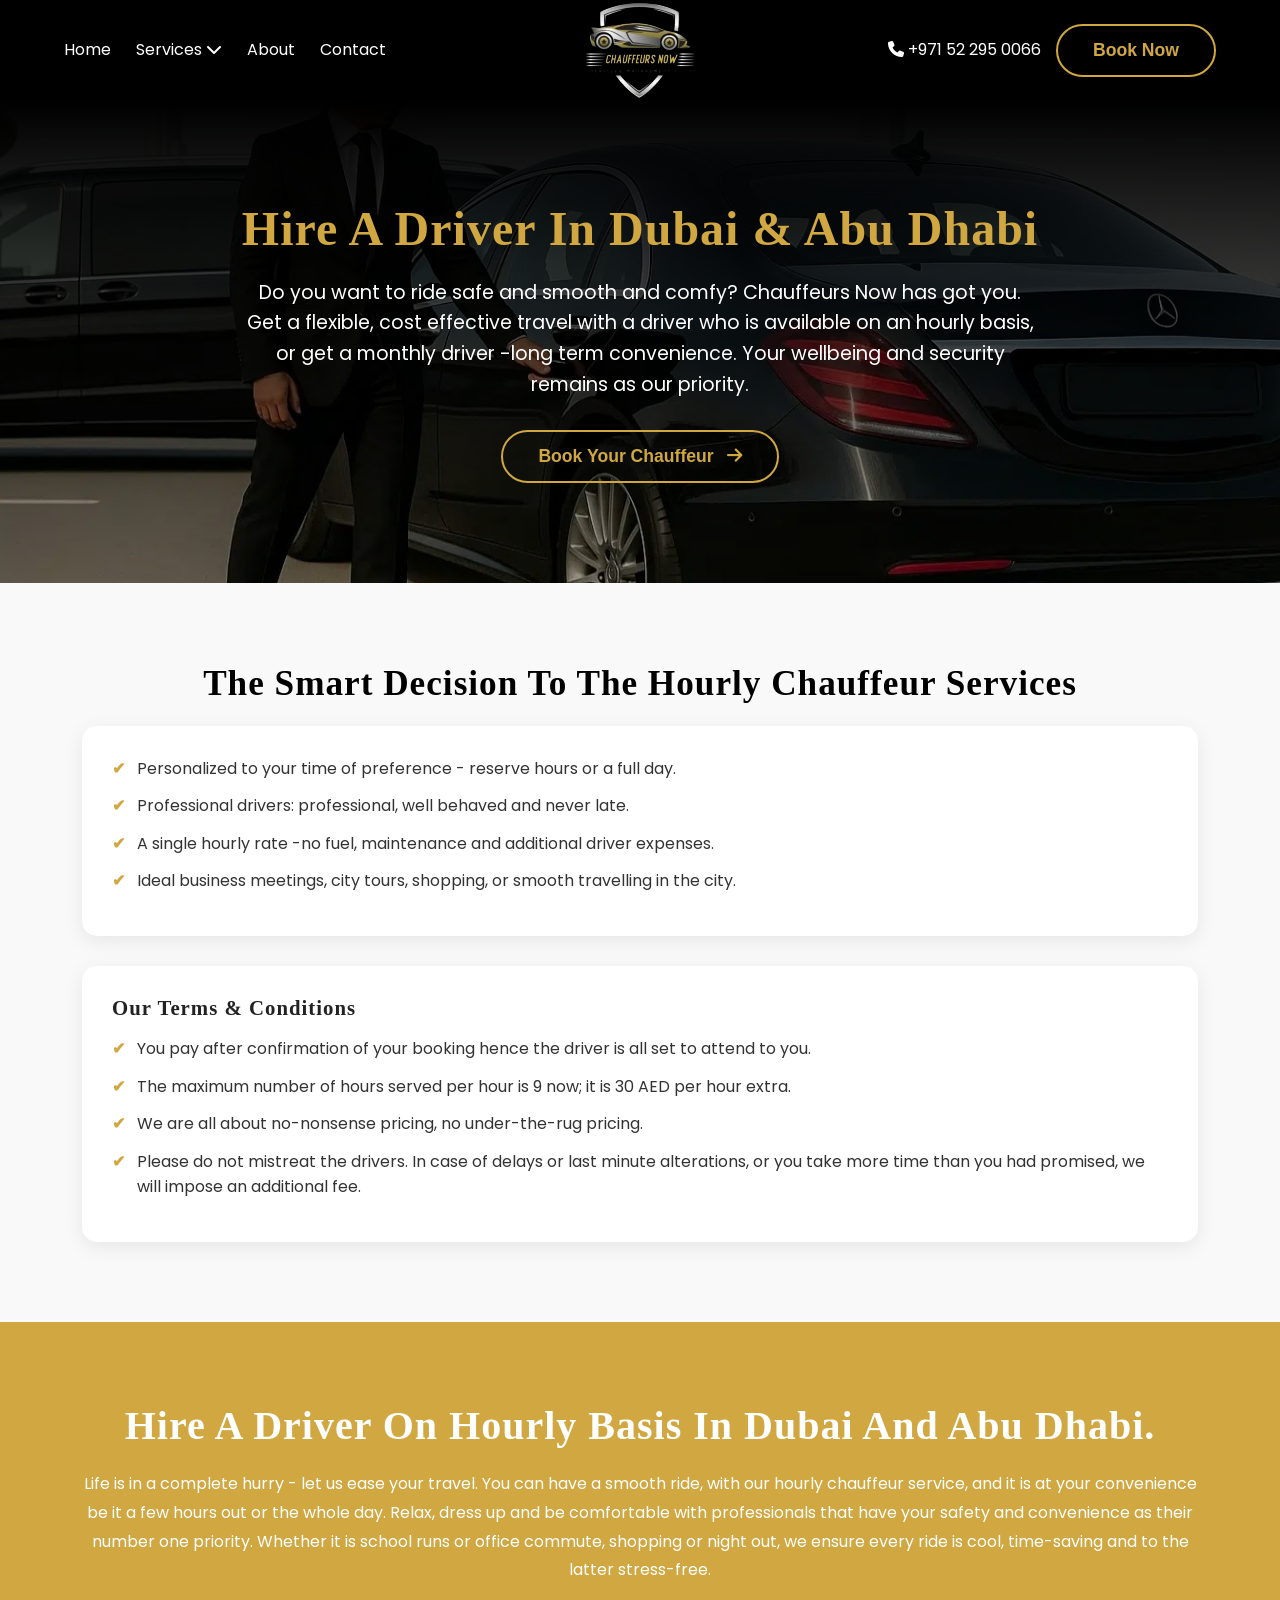
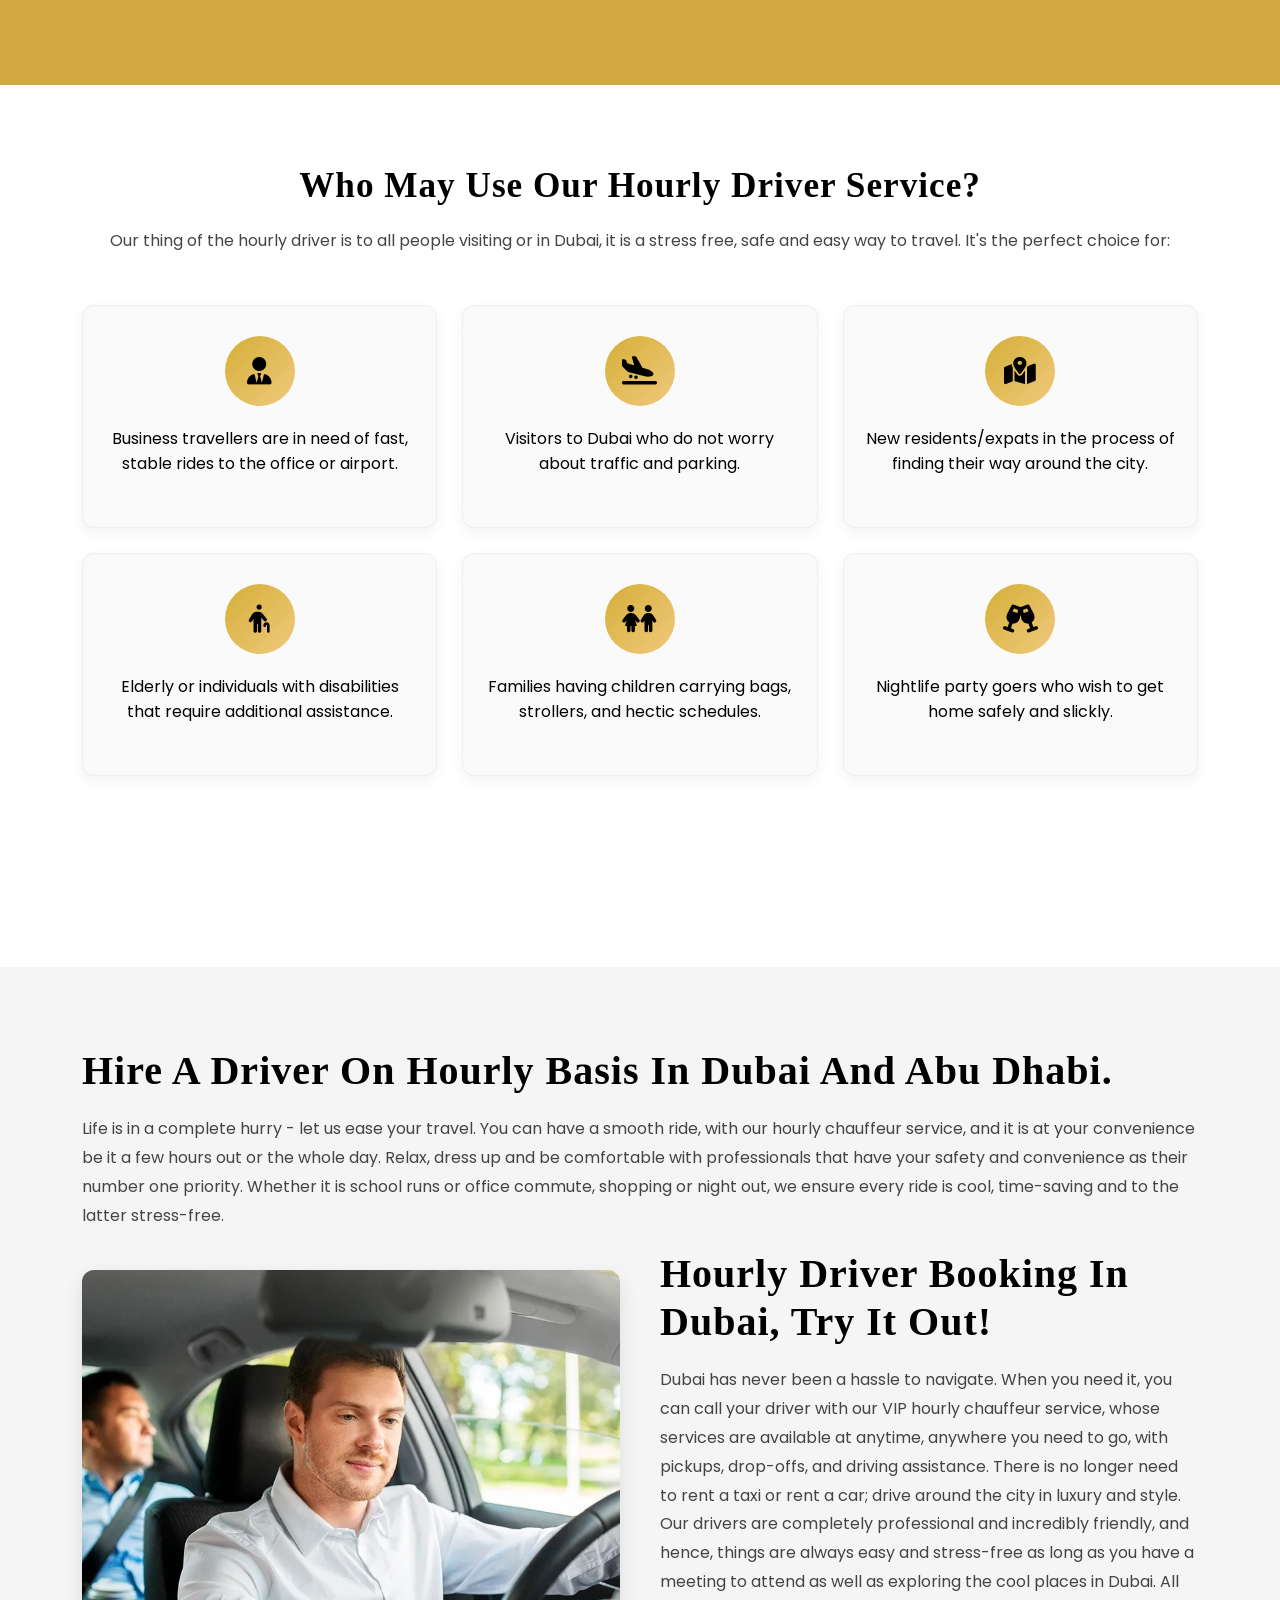
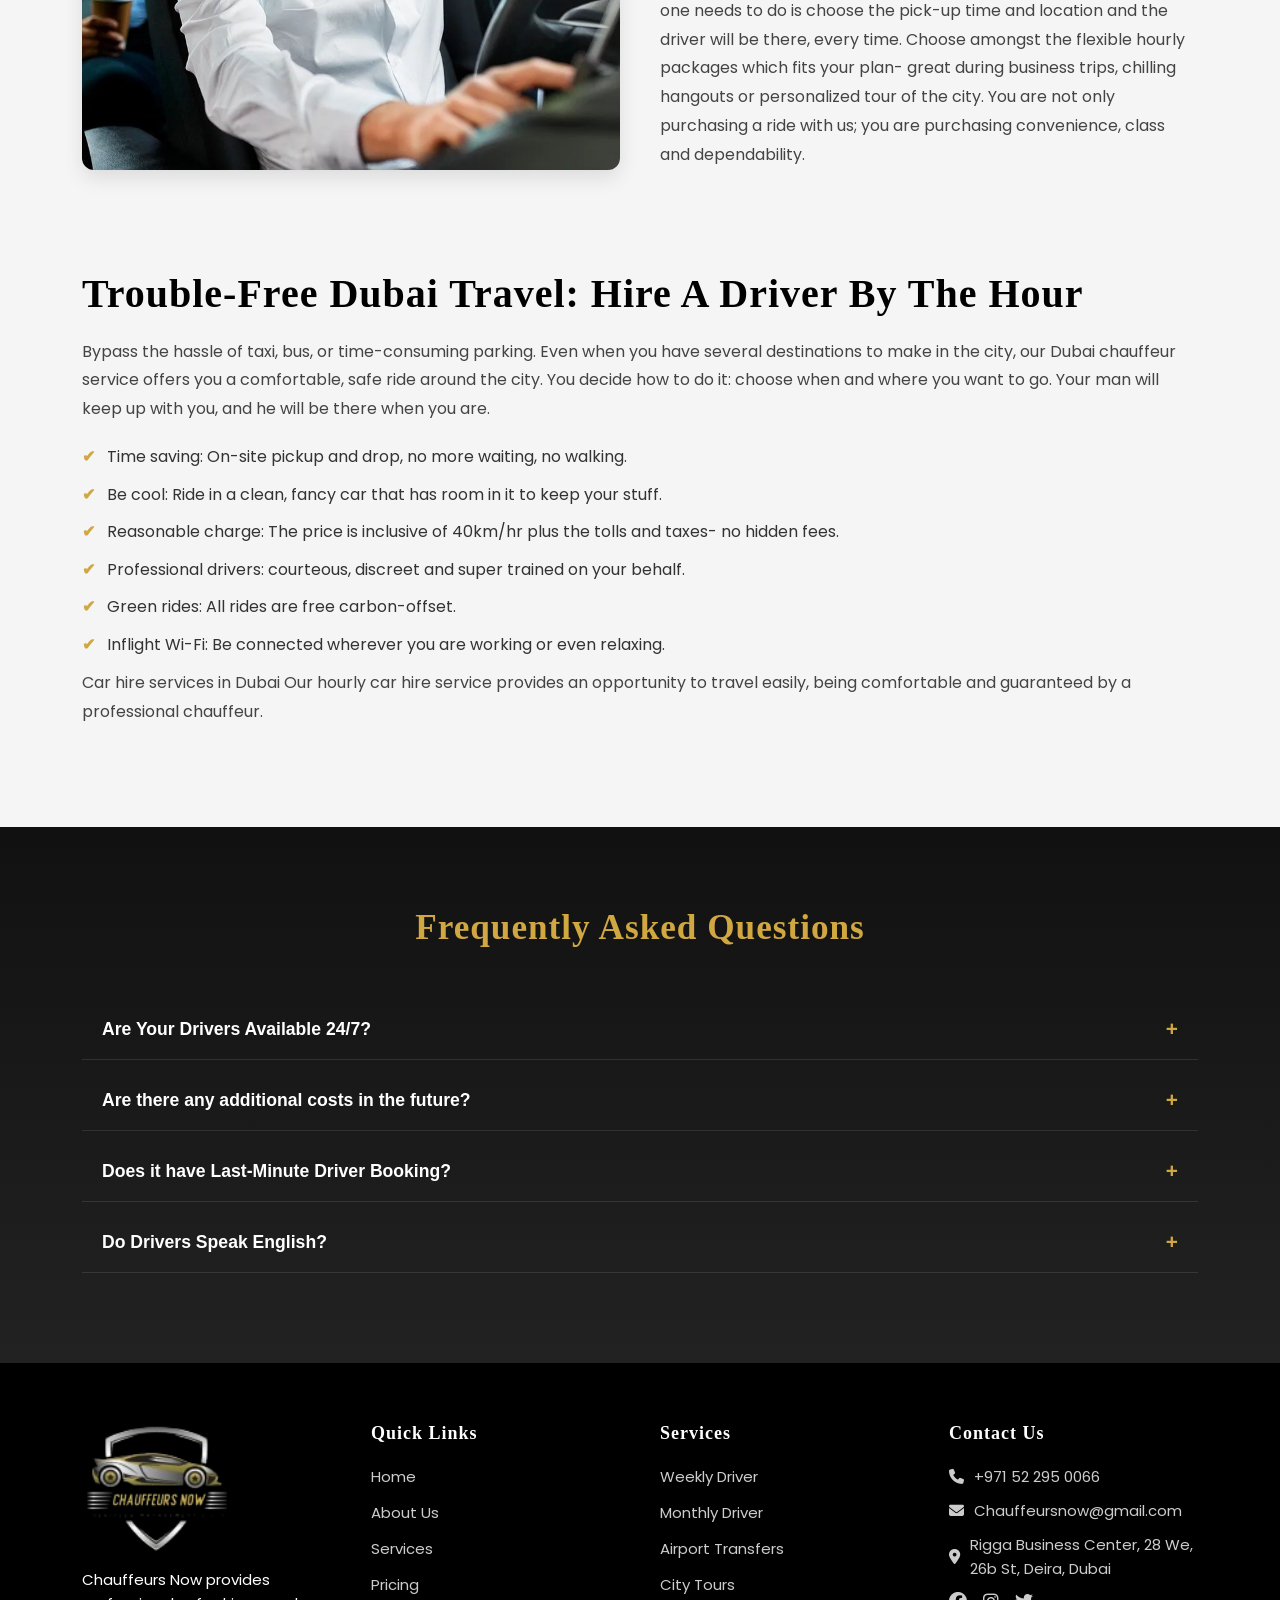
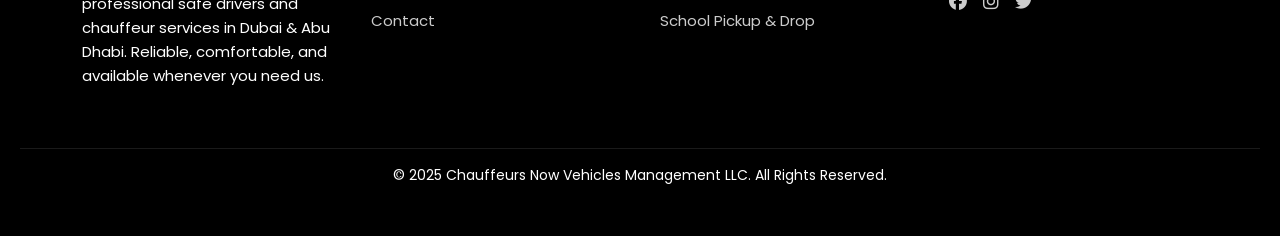
<file: hourly-driver.html>
<html lang="en">
<head>
    <meta charset="UTF-8">
    <meta name="viewport" content="width=device-width, initial-scale=1.0">
    <title>Chauffeur Now</title>
      <!-- jQuery -->
<script src="https://code.jquery.com/jquery-3.6.0.min.js"></script>
 <!-- Font Awesome 6.6.0 CDN -->
<link rel="stylesheet" href="https://cdnjs.cloudflare.com/ajax/libs/font-awesome/6.6.0/css/all.min.css">

    <link rel="stylesheet" href="assets/css/global.css">
    <link rel="stylesheet" href="assets/css/services.css">
</head>
<body>
     <!-- HEADER -->
  <header class="lux-header">
    <div class="container header-inner">
      
      <!-- Navigation Left -->
     <nav class="lux-nav">
        <ul>
          <li><a href="index.html">Home</a></li>
          
          <!-- Services Dropdown -->
          <li class="dropdown">
            <a href="#">Services <i class="fa-solid fa-chevron-down"></i></a>
            <ul class="dropdown-menu">
              <li class="active"><a href="vip-chauffeur.html"><i class="fa-solid fa-chevron-right"></i> VIP Chauffeur</a></li>
              <li><a href="dubai-city-tour.html"><i class="fa-solid fa-chevron-right"></i> Dubai City Tour</a></li>
              <li><a href="hourly-driver.html"><i class="fa-solid fa-chevron-right"></i> Hourly Driver</a></li>
              <li><a href="monthly-driver.html"><i class="fa-solid fa-chevron-right"></i> Monthly Driver</a></li>
              <li><a href="corporate-personal-driver.html"><i class="fa-solid fa-chevron-right"></i> Corporate Driver</a></li>
              <li><a href="inter-emirates-travel.html"><i class="fa-solid fa-chevron-right"></i> Inter Emitrates Travel</a></li>
              <li><a href="school-pickup-drop-off.html"><i class="fa-solid fa-chevron-right"></i> School Pickup & Drop off</a></li>
              <li><a href="airport-pickup-dropoff.html"><i class="fa-solid fa-chevron-right"></i> Airport Pickup & Drop off</a></li>
            </ul>
          </li>

          <li><a href="about-us.html">About</a></li>
          <li><a href="contact-us.html">Contact</a></li>
        </ul>
      </nav>

      <!-- Logo Center -->
      <div class="lux-logo">
        <img src="assets/img/logo.png" alt="logo">
      </div>

      <!-- Right Side: Phone + Button -->
      <div class="lux-right">
        <a href="tel:+971 52 295 0066" class="phone"><i class="fa-solid fa-phone"></i> <span>+971</span> 52 295 0066</a>
        <button class="btn-outline">Book Now</button>
      </div>

      <div class="mobile-nav">
        <i class="fa-solid fa-bars" id="hamburger"></i>
      </div>
    </div>
    <nav class="mobile-menu">
        <ul>
          <li><a href="#">Home</a></li>
          
          <!-- Services Dropdown -->
          <li class="mob-dropdown">
            <a href="#">Services <i class="fa-solid fa-chevron-down"></i></a>
            <ul class="mob-dropdown-menu">
              <li><a href="vip-chauffeur.html"><i class="fa-solid fa-chevron-right"></i> VIP Chauffeur</a></li>
              <li><a href="#"><i class="fa-solid fa-chevron-right"></i> Dubai City Tour</a></li>
              <li><a href="#"><i class="fa-solid fa-chevron-right"></i> Hourly Driver</a></li>
              <li><a href="#"><i class="fa-solid fa-chevron-right"></i> Monthly Driver</a></li>
              <li><a href="#"><i class="fa-solid fa-chevron-right"></i> Corporate Driver</a></li>
              <li><a href="#"><i class="fa-solid fa-chevron-right"></i> Inter Emitrates Travel</a></li>
              <li><a href="#"><i class="fa-solid fa-chevron-right"></i> School Pickup & Drop off</a></li>
              <li><a href="#"><i class="fa-solid fa-chevron-right"></i> Airport Pickup & Drop off</a></li>
            </ul>
          </li>

          <li><a href="#">About</a></li>
          <li><a href="#">Contact</a></li>
        </ul>
      </nav>
  </header>

<section class="hero-banner">
  <div class="hero-content">
    <h1>Hire a Driver in Dubai & Abu Dhabi</h1>
    <p>
      Do you want to ride safe and smooth and comfy? Chauffeurs Now has got you. Get a flexible, cost effective travel with a driver who is available on an hourly basis, or get a monthly driver -long term convenience. Your wellbeing and security remains as our priority.
    </p>
    <button class="btn-outline">Book Your Chauffeur <i class="fa-solid fa-arrow-right"></i></button>
  </div>
</section>


<section class="vip-chauffeur">
  <div class="container">
    <h2 class="section-title">The Smart Decision to the Hourly Chauffeur Services</h2>
    <div class="vip-rows">
      
      <!-- Card 1 -->
      <div class="vip-row">
        <div class="vip-text">
          <div class="choose-col">
        <ul class="choose-list">
          <li>Personalized to your time of preference - reserve hours or a full day. </li>
          <li>Professional drivers: professional, well behaved and never late.</li>
          <li>A single hourly rate -no fuel, maintenance and additional driver expenses.</li>
          <li>Ideal business meetings, city tours, shopping, or smooth travelling in the city.</li>
        </ul>
      </div>
        </div>
      </div>

      <div class="vip-row">
        <div class="vip-text">
          <h3 class="sub-title">Our Terms & Conditions</h3>
        <ul class="choose-list">
          <li>You pay after confirmation of your booking hence the driver is all set to attend to you.</li>
          <li>The maximum number of hours served per hour is 9 now; it is 30 AED per hour extra.</li>
          <li>We are all about no-nonsense pricing, no under-the-rug pricing.</li>
          <li>Please do not mistreat the drivers. In case of delays or last minute alterations, or you take more time than you had promised, we will impose an additional fee.</li>
        </ul>
        </div>
      </div>

    </div>
  </div>
</section>

<section class="info-section hire-driver">
  <div class="container">
    <!-- Block 1 -->
      <div class="info-content">
        <h2 class="center">Hire a driver on hourly basis in Dubai and Abu Dhabi.</h2>
        <p class="center">
         Life is in a complete hurry - let us ease your travel. You can have a smooth ride, with our hourly chauffeur service, and it is at your convenience be it a few hours out or the whole day.  
          Relax, dress up and be comfortable with professionals that have your safety and convenience as their number one priority. Whether it is school runs or office commute, shopping or night out, we ensure every ride is cool, time-saving and to the latter stress-free.
        </p>
      </div>
  </div>
</section>

<!-- WHY CHOOSE US  -->
<section class="why-choose-us">
  <div class="container">
    <h2 class="section-title">Who may use our hourly driver service?</h2>
    <p class="section-intro">
      Our thing of the hourly driver is to all people visiting or in Dubai, it is a stress free, safe and easy way to travel.
      It's the perfect choice for:
    </p>

    <div class="choose-grid">
      <!-- Card 1 -->
      <div class="choose-card">
        <div class="icon-box">
          <i class="fa-solid fa-user-tie"></i>
        </div>
        <p>
          Business travellers are in need of fast, stable rides to the office or airport.
        </p>
      </div>

      <!-- Card 2 -->
      <div class="choose-card">
        <div class="icon-box">
          <i class="fa-solid fa-plane-arrival"></i>
        </div>
        <p>
          Visitors to Dubai who do not worry about traffic and parking.
        </p>
      </div>

      <!-- Card 3 -->
      <div class="choose-card">
        <div class="icon-box">
          <i class="fa-solid fa-map-location-dot"></i>
        </div>
        <p>
          New residents/expats in the process of finding their way around the city.
        </p>
      </div>

      <!-- Card 4 -->
      <div class="choose-card">
        <div class="icon-box">
          <i class="fa-solid fa-person-cane"></i>
        </div>
        <p>
          Elderly or individuals with disabilities that require additional assistance.
        </p>
      </div>

      <!-- Card 5 -->
      <div class="choose-card">
        <div class="icon-box">
          <i class="fa-solid fa-children"></i>
        </div>
        <p>
          Families having children carrying bags, strollers, and hectic schedules.
        </p>
      </div>

      <!-- Card 6 -->
      <div class="choose-card">
        <div class="icon-box">
          <i class="fa-solid fa-champagne-glasses"></i>
        </div>
        <p>
          Nightlife party goers who wish to get home safely and slickly.
        </p>
      </div>
      
    </div>

    <p class="section-extra">
      Pro and polite drivers, door-to-door pickups and drop-offs also mean that you can never be in trouble with parking or directions. 
      We’ve got the driving, just chill, relax and leave us to it.
    </p>
  </div>
</section>


<!-- EXTRA CONTENT -->
<section class="info-section hourly-basis">
  <div class="container">

    <!-- Block 1 -->
    <div class="">
      <div class="info-content">
        <h2>Hire a driver on hourly basis in Dubai and Abu Dhabi.</h2>
        <p>
         Life is in a complete hurry - let us ease your travel. You can have a smooth ride, with our hourly chauffeur service, and it is at your convenience be it a few hours out or the whole day.  
          Relax, dress up and be comfortable with professionals that have your safety and convenience as their number one priority. Whether it is school runs or office commute, shopping or night out, we ensure every ride is cool, time-saving and to the latter stress-free.
        </p>
      </div>
    </div>

    <!-- Block 1 -->
    <div class="info-block">
      <div class="info-image">
        <img src="assets/img/hourly-basis-driver.webp" alt="Expert Chauffeur Services">
      </div>
      <div class="info-content">
        <h2>Hourly Driver Booking in Dubai, Try It out!</h2>
        <p>
         Dubai has never been a hassle to navigate. When you need it, you can call your driver with our VIP hourly chauffeur service, whose services are available at anytime, anywhere you need to go, with pickups, drop-offs, and driving assistance. There is no longer need to rent a taxi or rent a car; drive around the city in luxury and style.  
Our drivers are completely professional and incredibly friendly, and hence, things are always easy and stress-free as long as you have a meeting to attend as well as exploring the cool places in Dubai. All one needs to do is choose the pick-up time and location and the driver will be there, every time.  
Choose amongst the flexible hourly packages which fits your plan- great during business trips, chilling hangouts or personalized tour of the city. You are not only purchasing a ride with us; you are purchasing convenience, class and dependability.

        </p>
      </div>
    </div>   
   
    <!-- Block 2 -->
    <div class="">
      <div class="info-content">
        <h2>Trouble-free Dubai Travel: Hire a Driver by the Hour</h2>
        <p>
          Bypass the hassle of taxi, bus, or time-consuming parking. Even when you have several destinations to make in the city, our Dubai chauffeur service offers you a comfortable, safe ride around the city.  

You decide how to do it: choose when and where you want to go. Your man will keep up with you, and he will be there when you are.  
</p>

<ul class="choose-list">
  <li>Time saving: On-site pickup and drop, no more waiting, no walking.</li>
<li>Be cool: Ride in a clean, fancy car that has room in it to keep your stuff.</li>  
<li>Reasonable charge: The price is inclusive of 40km/hr plus the tolls and taxes- no hidden fees.</li>
<li>Professional drivers: courteous, discreet and super trained on your behalf.</li>
<li>Green rides: All rides are free carbon-offset.</li>
<li>Inflight Wi-Fi: Be connected wherever you are working or even relaxing.</li>
</ul>

<p>
Car hire services in Dubai Our hourly car hire service provides an opportunity to travel easily, being comfortable and guaranteed by a professional chauffeur.
</p>

      </div>
    </div>    
  </div>
</section>

<section class="faq-section">
  <div class="container">
    <h2 class="faq-title">Frequently Asked Questions</h2>

    <div class="faq-item">
      <button class="faq-question">
        Are Your Drivers Available 24/7?
        <span class="faq-icon">+</span>
      </button>
      <div class="faq-answer">
        <p>
          Yeah! we have drivers on call twenty-four hours a day. Whether it is day or night, you can always rely on us to provide you with a safe, on time, and hassle-free ride wherever you require.
        </p>
      </div>
    </div>

    <div class="faq-item">
      <button class="faq-question">
        Are there any additional costs in the future?
        <span class="faq-icon">+</span>
      </button>
      <div class="faq-answer">
        <p>
          No unwanted surprises- all that is displayed at the time of booking. It is what you look like, no zero surprise charges.
        </p>
      </div>
    </div>

    <div class="faq-item">
      <button class="faq-question">
        Does it have Last-Minute Driver Booking?
        <span class="faq-icon">+</span>
      </button>
      <div class="faq-answer">
        <p>
          Yeah! Our on-demand gives you the option of hiring a driver in most parts of Dubai within a time span of 20 minutes. It may depend on the location and the time you are booking one but we have always aimed to get you on the road in a fast and smooth manner.

        </p>
      </div>
    </div>

    <div class="faq-item">
      <button class="faq-question">
        Do Drivers Speak English?
        <span class="faq-icon">+</span>
      </button>
      <div class="faq-answer">
        <p>
          Oh, all drivers are fluent in English, so the ride is not going to be a trouble and you will be sure to get clear instructions throughout the ride.
        </p>
      </div>
    </div>
  </div>
</section>


<script src="assets/js/home-slider.js"></script>
<script>
  $(document).ready(function () {
    // Toggle hamburger menu
    $("#hamburger").click(function (e) {
      e.stopPropagation(); // Prevent click from bubbling up
      $(".mobile-menu").stop(true, true).slideToggle(300);
      $(this).toggleClass("fa-bars fa-xmark");
    });

    // Dropdown inside mobile menu
    $(".mob-dropdown-menu").hide();
    $(".mob-dropdown").click(function (e) {
      e.stopPropagation();
      $(this).find(".mob-dropdown-menu").stop(true, true).slideToggle(200);
    });

    // Close menu if clicked outside
    $(document).click(function (e) {
      if (!$(e.target).closest(".mobile-menu, #hamburger").length) {
        if ($(".mobile-menu").is(":visible")) {
          $(".mobile-menu").slideUp(300);
          $("#hamburger").removeClass("fa-xmark").addClass("fa-bars");
        }
      }
    });
  });
</script>
<script>
$(document).ready(function(){
  $(".faq-question").click(function(){
    const parent = $(this).closest(".faq-item");

    if(parent.hasClass("active")) {
      // Close if already active
      parent.removeClass("active").find(".faq-answer").slideUp(300);
    } else {
      // Close all others
      $(".faq-item").removeClass("active").find(".faq-answer").slideUp(300);
      // Open current
      parent.addClass("active").find(".faq-answer").slideDown(300);
    }
  });
});
</script>

<footer class="lux-footer">
  <div class="container footer-inner">

    <!-- Logo + Intro -->
    <div class="footer-col">
      <img src="assets/img/logo.png" alt="Logo" class="footer-logo">
      <p>
        Chauffeurs Now provides professional safe drivers and chauffeur services in Dubai & Abu Dhabi.  
        Reliable, comfortable, and available whenever you need us.
      </p>
    </div>

    <!-- Quick Links -->
    <div class="footer-col">
      <h3>Quick Links</h3>
      <ul>
        <li><a href="#">Home</a></li>
        <li><a href="#">About Us</a></li>
        <li><a href="#">Services</a></li>
        <li><a href="#">Pricing</a></li>
        <li><a href="#">Contact</a></li>
      </ul>
    </div>

    <!-- Services -->
    <div class="footer-col">
      <h3>Services</h3>
      <ul>
        <li><a href="#">Weekly Driver</a></li>
        <li><a href="#">Monthly Driver</a></li>
        <li><a href="#">Airport Transfers</a></li>
        <li><a href="#">City Tours</a></li>
        <li><a href="#">School Pickup & Drop</a></li>
      </ul>
    </div>

    <!-- Contact -->
    <div class="footer-col">
      <h3>Contact Us</h3>
      <ul class="contact-info">
        <li><i class="fa-solid fa-phone"></i> +971 52 295 0066</li>
        <li><i class="fa-solid fa-envelope"></i> Chauffeursnow@gmail.com</li>
        <li><i class="fa-solid fa-location-dot"></i> Rigga Business Center, 28 We, 26b St, Deira, Dubai</li>
      </ul>
      <div class="social-icons">
        <a href="#"><i class="fa-brands fa-facebook"></i></a>
        <a href="https://www.instagram.com/chauffeursnowvehicles/"><i class="fa-brands fa-instagram"></i></a>
        <a href="#"><i class="fa-brands fa-twitter"></i></a>
      </div>
    </div>

  </div>

  <!-- Bottom Bar -->
  <div class="footer-bottom">
    <p>© 2025 Chauffeurs Now Vehicles Management LLC. All Rights Reserved.</p>
  </div>
</footer>
</body>
</html>
</file>
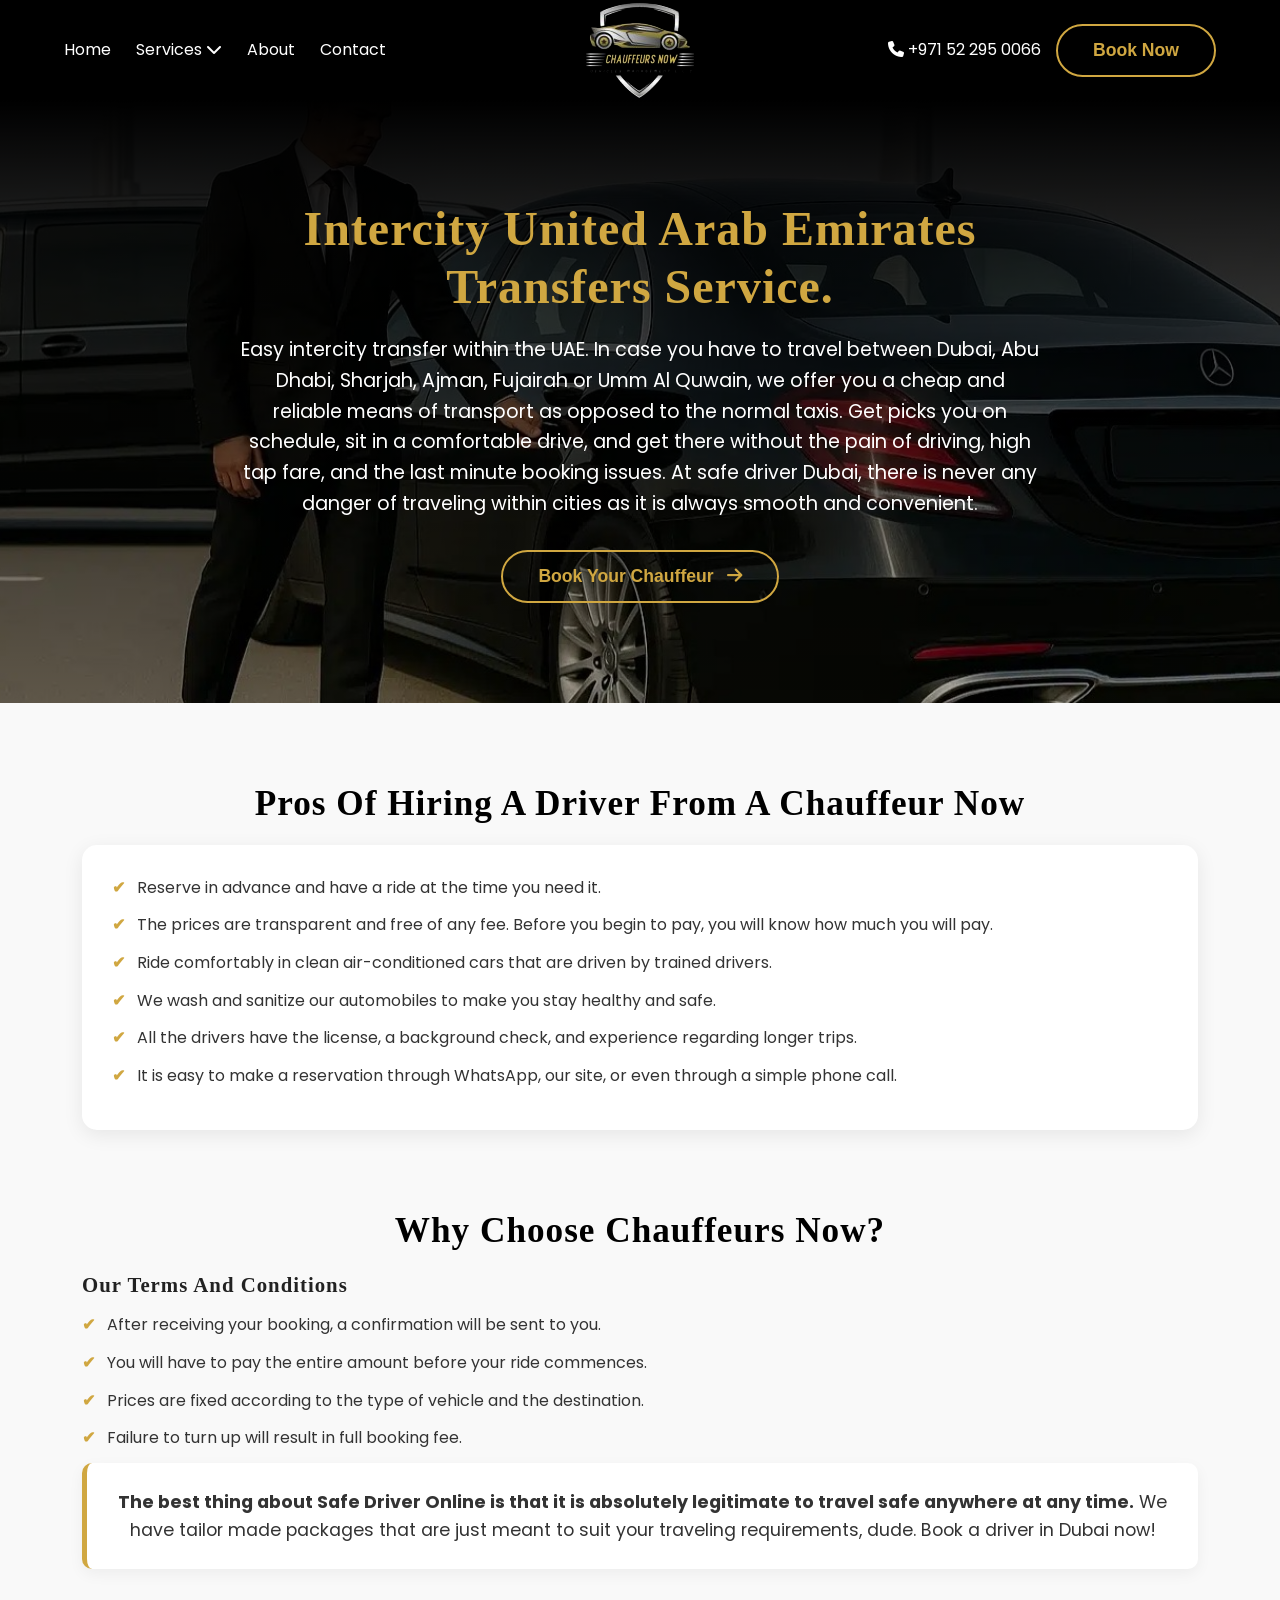
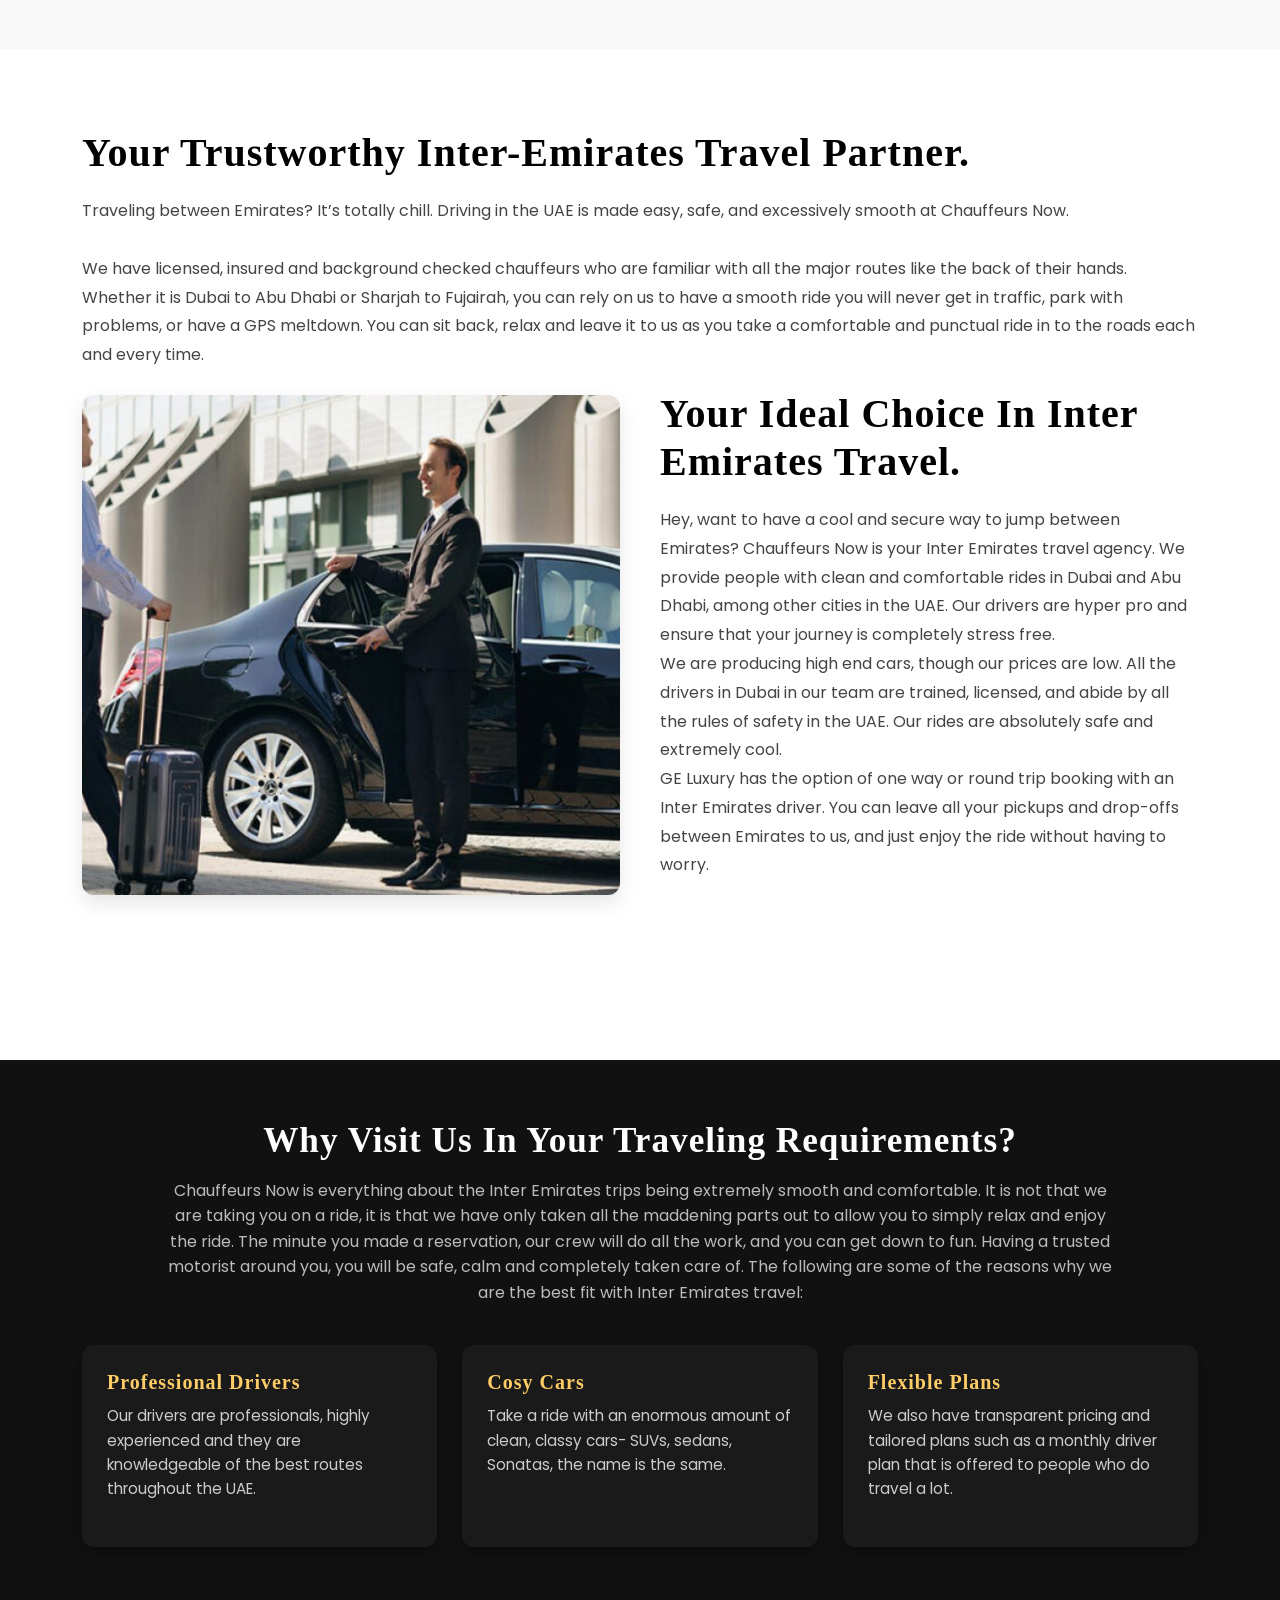
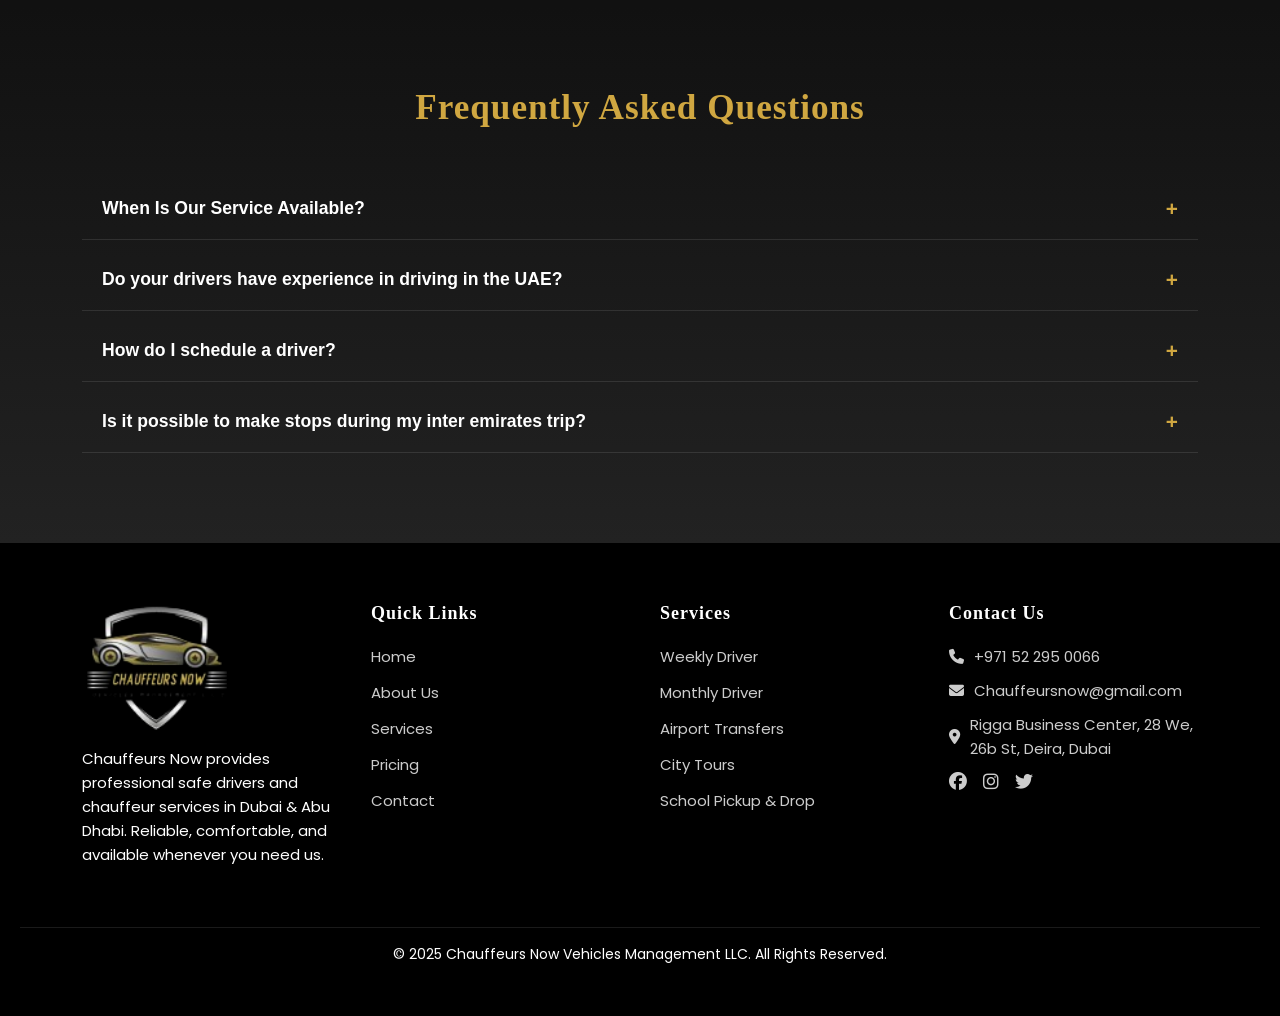
<file: inter-emirates-travel.html>
<html lang="en">
<head>
    <meta charset="UTF-8">
    <meta name="viewport" content="width=device-width, initial-scale=1.0">
    <title>Chauffeur Now</title>
      <!-- jQuery -->
<script src="https://code.jquery.com/jquery-3.6.0.min.js"></script>
 <!-- Font Awesome 6.6.0 CDN -->
<link rel="stylesheet" href="https://cdnjs.cloudflare.com/ajax/libs/font-awesome/6.6.0/css/all.min.css">

    <link rel="stylesheet" href="assets/css/global.css">
    <link rel="stylesheet" href="assets/css/services.css">
</head>
<body>
     <!-- HEADER -->
  <header class="lux-header">
    <div class="container header-inner">
      
      <!-- Navigation Left -->
      <nav class="lux-nav">
        <ul>
          <li><a href="index.html">Home</a></li>
          
          <!-- Services Dropdown -->
          <li class="dropdown">
            <a href="#">Services <i class="fa-solid fa-chevron-down"></i></a>
            <ul class="dropdown-menu">
              <li class="active"><a href="vip-chauffeur.html"><i class="fa-solid fa-chevron-right"></i> VIP Chauffeur</a></li>
              <li><a href="dubai-city-tour.html"><i class="fa-solid fa-chevron-right"></i> Dubai City Tour</a></li>
              <li><a href="hourly-driver.html"><i class="fa-solid fa-chevron-right"></i> Hourly Driver</a></li>
              <li><a href="monthly-driver.html"><i class="fa-solid fa-chevron-right"></i> Monthly Driver</a></li>
              <li><a href="corporate-personal-driver.html"><i class="fa-solid fa-chevron-right"></i> Corporate Driver</a></li>
              <li><a href="inter-emirates-travel.html"><i class="fa-solid fa-chevron-right"></i> Inter Emitrates Travel</a></li>
              <li><a href="school-pickup-drop-off.html"><i class="fa-solid fa-chevron-right"></i> School Pickup & Drop off</a></li>
              <li><a href="airport-pickup-dropoff.html"><i class="fa-solid fa-chevron-right"></i> Airport Pickup & Drop off</a></li>
            </ul>
          </li>

          <li><a href="about-us.html">About</a></li>
          <li><a href="contact-us.html">Contact</a></li>
        </ul>
      </nav>
      <!-- Logo Center -->
      <div class="lux-logo">
        <img src="assets/img/logo.png" alt="logo">
      </div>

      <!-- Right Side: Phone + Button -->
      <div class="lux-right">
        <a href="tel:+971 52 295 0066" class="phone"><i class="fa-solid fa-phone"></i> <span>+971</span> 52 295 0066</a>
        <button class="btn-outline">Book Now</button>
      </div>

      <div class="mobile-nav">
        <i class="fa-solid fa-bars" id="hamburger"></i>
      </div>
    </div>
    <nav class="mobile-menu">
        <ul>
          <li><a href="#">Home</a></li>
          
          <!-- Services Dropdown -->
          <li class="mob-dropdown">
            <a href="#">Services <i class="fa-solid fa-chevron-down"></i></a>
            <ul class="mob-dropdown-menu">
              <li><a href="vip-chauffeur.html"><i class="fa-solid fa-chevron-right"></i> VIP Chauffeur</a></li>
              <li><a href="#"><i class="fa-solid fa-chevron-right"></i> Dubai City Tour</a></li>
              <li><a href="#"><i class="fa-solid fa-chevron-right"></i> Hourly Driver</a></li>
              <li><a href="#"><i class="fa-solid fa-chevron-right"></i> Monthly Driver</a></li>
              <li><a href="#"><i class="fa-solid fa-chevron-right"></i> Corporate Driver</a></li>
              <li><a href="#"><i class="fa-solid fa-chevron-right"></i> Inter Emitrates Travel</a></li>
              <li><a href="#"><i class="fa-solid fa-chevron-right"></i> School Pickup & Drop off</a></li>
              <li><a href="#"><i class="fa-solid fa-chevron-right"></i> Airport Pickup & Drop off</a></li>
            </ul>
          </li>

          <li><a href="#">About</a></li>
          <li><a href="#">Contact</a></li>
        </ul>
      </nav>
  </header>

<section class="hero-banner">
  <div class="hero-content">
    <h1>Intercity United Arab Emirates Transfers Service.</h1>
    <p>
      Easy intercity transfer within the UAE. In case you have to travel
    between Dubai, Abu Dhabi, Sharjah, Ajman, Fujairah or Umm Al
    Quwain, we offer you a cheap and reliable means of transport as
    opposed to the normal taxis.
    Get picks you on schedule, sit in a comfortable drive, and get there
    without the pain of driving, high tap fare, and the last minute booking
    issues. At safe driver Dubai, there is never any danger of traveling
    within cities as it is always smooth and convenient.
    </p>
    <button class="btn-outline">Book Your Chauffeur <i class="fa-solid fa-arrow-right"></i></button>
  </div>
</section>


<section class="vip-chauffeur">
  <div class="container">
    <h2 class="section-title">Pros of Hiring a Driver From a Chauffeur Now</h2>
    <div class="vip-rows">
      
      <!-- Card 1 -->
      <div class="vip-row">
        <div class="vip-text">
          <ul class="choose-list">
          <li>Reserve in advance and have a ride at the time you need it.</li>
          <li>The prices are transparent and free of any fee. Before you begin to pay, you will know how much you will pay.</li>
          <li>Ride comfortably in clean air-conditioned cars that are driven by trained drivers.</li>
          <li>We wash and sanitize our automobiles to make you stay healthy and safe.</li>
          <li>All the drivers have the license, a background check, and experience regarding longer trips.</li>
          <li>It is easy to make a reservation through WhatsApp, our site, or even through a simple phone call.</li>
        </ul>
        </div>
      </div>

    </div>
  </div>
</section>


<section class="why-choose">
  <div class="container">
    <h2 class="section-title">Why Choose Chauffeurs Now?</h2>
    <div>
      
      <!-- Why Choose -->
      <div class="choose-col">
        <h3 class="sub-title">Our terms and conditions</h3>
        <ul class="choose-list">
          <li>After receiving your booking, a confirmation will be sent to you.</li>
          <li>You will have to pay the entire amount before your ride commences.</li>
          <li>Prices are fixed according to the type of vehicle and the destination.</li>
          <li>Failure to turn up will result in full booking fee.</li>
        </ul>
      </div>

    </div>

    <!-- CTA -->
    <div class="cta-box">
      <p>
        <strong>The best thing about Safe Driver Online is
        that it is absolutely legitimate to travel safe
        anywhere at any time.</strong> We have tailor made packages that
        are just meant to suit your traveling requirements, dude. Book a driver in
        Dubai now!
      </p>
    </div>
  </div>
</section>


<!-- EXTRA CONTENT -->
<section class="info-section">
  <div class="container">

    <!-- Block 1 -->
    <div class="">
      <div class="info-content">
        <h2>Your Trustworthy Inter-Emirates Travel Partner.</h2>
        <p>
            Traveling between Emirates? It’s totally chill. Driving in the UAE is made
            easy, safe, and excessively smooth at Chauffeurs Now.<br><br>

            We have licensed, insured and background checked chauffeurs who are
            familiar with all the major routes like the back of their hands. Whether it
            is Dubai to Abu Dhabi or Sharjah to Fujairah, you can rely on us to have
            a smooth ride you will never get in traffic, park with problems, or have a
            GPS meltdown.
            You can sit back, relax and leave it to us as you take a comfortable and
            punctual ride in to the roads each and every time.
        </p>
      </div>
    </div>

    <!-- Block 2 -->
    <div class="info-block">
      <div class="info-image">
        <img src="assets/img/Expert-Chauffeur-Services.webp" alt="Expert Chauffeur Services">
      </div>
      <div class="info-content">
        <h2>Your Ideal Choice in Inter Emirates Travel.</h2>
        <p>
        Hey, want to have a cool and secure way to jump between Emirates?
        Chauffeurs Now is your Inter Emirates travel agency. We provide people
        with clean and comfortable rides in Dubai and Abu Dhabi, among other
        cities in the UAE. Our drivers are hyper pro and ensure that your
        journey is completely stress free.<br>
        We are producing high end cars, though our prices are low. All the
        drivers in Dubai in our team are trained, licensed, and abide by all the
        rules of safety in the UAE. Our rides are absolutely safe and extremely
        cool.<br>
        GE Luxury has the option of one way or round trip booking with an Inter
        Emirates driver. You can leave all your pickups and drop-offs between
        Emirates to us, and just enjoy the ride without having to worry. 
        </p>
      </div>
    </div>     
  </div>
</section>

<section class="monthly-driver">
  <div class="container">
    <h2 class="section-title">Why visit us in your traveling requirements?</h2>
    <p class="section-intro">
    Chauffeurs Now is everything about the Inter Emirates trips being
    extremely smooth and comfortable. It is not that we are taking you on a
    ride, it is that we have only taken all the maddening parts out to allow
    you to simply relax and enjoy the ride. The minute you made a
    reservation, our crew will do all the work, and you can get down to fun.
    Having a trusted motorist around you, you will be safe, calm and
    completely taken care of.
    The following are some of the reasons why we are the best fit with Inter
    Emirates travel:
    </p>

    <div class="driver-grid">
      <!-- Professionals -->
      <div class="driver-card">
        <h3>Professional Drivers</h3>
        <p>
        Our drivers are professionals, highly experienced
        and they are knowledgeable of the best routes throughout the UAE.
        </p>
      </div>

      <!-- Families -->
      <div class="driver-card">
        <h3>Cosy Cars</h3>
        <p>
        Take a ride with an enormous amount of clean, classy cars-
        SUVs, sedans, Sonatas, the name is the same.
        </p>
      </div>

      <!-- Tourists & Expats -->
      <div class="driver-card">
        <h3>Flexible Plans</h3>
        <p>
        We also have transparent pricing and tailored plans such
        as a monthly driver plan that is offered to people who do travel a lot.
        </p>
      </div>

    </div>
  </div>
</section>

<section class="faq-section">
  <div class="container">
    <h2 class="faq-title">Frequently Asked Questions</h2>

    <div class="faq-item">
      <button class="faq-question">
        When Is Our Service Available?
        <span class="faq-icon">+</span>
      </button>
      <div class="faq-answer">
        <p>
        Our drivers are always on call round the clock meaning you can call us
        at any day of the week, at any hour, at any place in the UAE.
        </p>
      </div>
    </div>

    <div class="faq-item">
      <button class="faq-question">
        Do your drivers have experience in driving in the UAE?
        <span class="faq-icon">+</span>
      </button>
      <div class="faq-answer">
        <p>
          Yea all my drivers are well licensed and have good experience in driving
        within the UAE. They know the roads, they know the local traffic laws
        and they will be dedicated to providing a safe and comfortable ride.
        </p>
      </div>
    </div>

    <div class="faq-item">
      <button class="faq-question">
        How do I schedule a driver?
        <span class="faq-icon">+</span>
      </button>
      <div class="faq-answer">
        <p>
          It is entirely possible to book one online, fill in the form on our site. Or
        you more of a phone person, call us. In case email is more your style,
        send us a message and we will make it happen.
        </p>
      </div>
    </div>

    <div class="faq-item">
      <button class="faq-question">
        Is it possible to make stops during my inter emirates trip?
        <span class="faq-icon">+</span>
      </button>
      <div class="faq-answer">
        <p>
          Now, you can go ahead and break, either you just want to take a break,
        or you want to see something, or whatever. Only call us beforehand so
        that we can make it up.
        </p>
      </div>
    </div>
  </div>
</section>


<script src="assets/js/home-slider.js"></script>
<script>
  $(document).ready(function () {
    // Toggle hamburger menu
    $("#hamburger").click(function (e) {
      e.stopPropagation(); // Prevent click from bubbling up
      $(".mobile-menu").stop(true, true).slideToggle(300);
      $(this).toggleClass("fa-bars fa-xmark");
    });

    // Dropdown inside mobile menu
    $(".mob-dropdown-menu").hide();
    $(".mob-dropdown").click(function (e) {
      e.stopPropagation();
      $(this).find(".mob-dropdown-menu").stop(true, true).slideToggle(200);
    });

    // Close menu if clicked outside
    $(document).click(function (e) {
      if (!$(e.target).closest(".mobile-menu, #hamburger").length) {
        if ($(".mobile-menu").is(":visible")) {
          $(".mobile-menu").slideUp(300);
          $("#hamburger").removeClass("fa-xmark").addClass("fa-bars");
        }
      }
    });
  });
</script>
<script>
$(document).ready(function(){
  $(".faq-question").click(function(){
    const parent = $(this).closest(".faq-item");

    if(parent.hasClass("active")) {
      // Close if already active
      parent.removeClass("active").find(".faq-answer").slideUp(300);
    } else {
      // Close all others
      $(".faq-item").removeClass("active").find(".faq-answer").slideUp(300);
      // Open current
      parent.addClass("active").find(".faq-answer").slideDown(300);
    }
  });
});
</script>

<footer class="lux-footer">
  <div class="container footer-inner">

    <!-- Logo + Intro -->
    <div class="footer-col">
      <img src="assets/img/logo.png" alt="Logo" class="footer-logo">
      <p>
        Chauffeurs Now provides professional safe drivers and chauffeur services in Dubai & Abu Dhabi.  
        Reliable, comfortable, and available whenever you need us.
      </p>
    </div>

    <!-- Quick Links -->
    <div class="footer-col">
      <h3>Quick Links</h3>
      <ul>
        <li><a href="#">Home</a></li>
        <li><a href="#">About Us</a></li>
        <li><a href="#">Services</a></li>
        <li><a href="#">Pricing</a></li>
        <li><a href="#">Contact</a></li>
      </ul>
    </div>

    <!-- Services -->
    <div class="footer-col">
      <h3>Services</h3>
      <ul>
        <li><a href="#">Weekly Driver</a></li>
        <li><a href="#">Monthly Driver</a></li>
        <li><a href="#">Airport Transfers</a></li>
        <li><a href="#">City Tours</a></li>
        <li><a href="#">School Pickup & Drop</a></li>
      </ul>
    </div>

    <!-- Contact -->
    <div class="footer-col">
      <h3>Contact Us</h3>
      <ul class="contact-info">
        <li><i class="fa-solid fa-phone"></i> +971 52 295 0066</li>
        <li><i class="fa-solid fa-envelope"></i> Chauffeursnow@gmail.com</li>
        <li><i class="fa-solid fa-location-dot"></i> Rigga Business Center, 28 We, 26b St, Deira, Dubai</li>
      </ul>
      <div class="social-icons">
        <a href="#"><i class="fa-brands fa-facebook"></i></a>
        <a href="https://www.instagram.com/chauffeursnowvehicles/"><i class="fa-brands fa-instagram"></i></a>
        <a href="#"><i class="fa-brands fa-twitter"></i></a>
      </div>
    </div>

  </div>

  <!-- Bottom Bar -->
  <div class="footer-bottom">
    <p>© 2025 Chauffeurs Now Vehicles Management LLC. All Rights Reserved.</p>
  </div>
</footer>
</body>
</html>
</file>
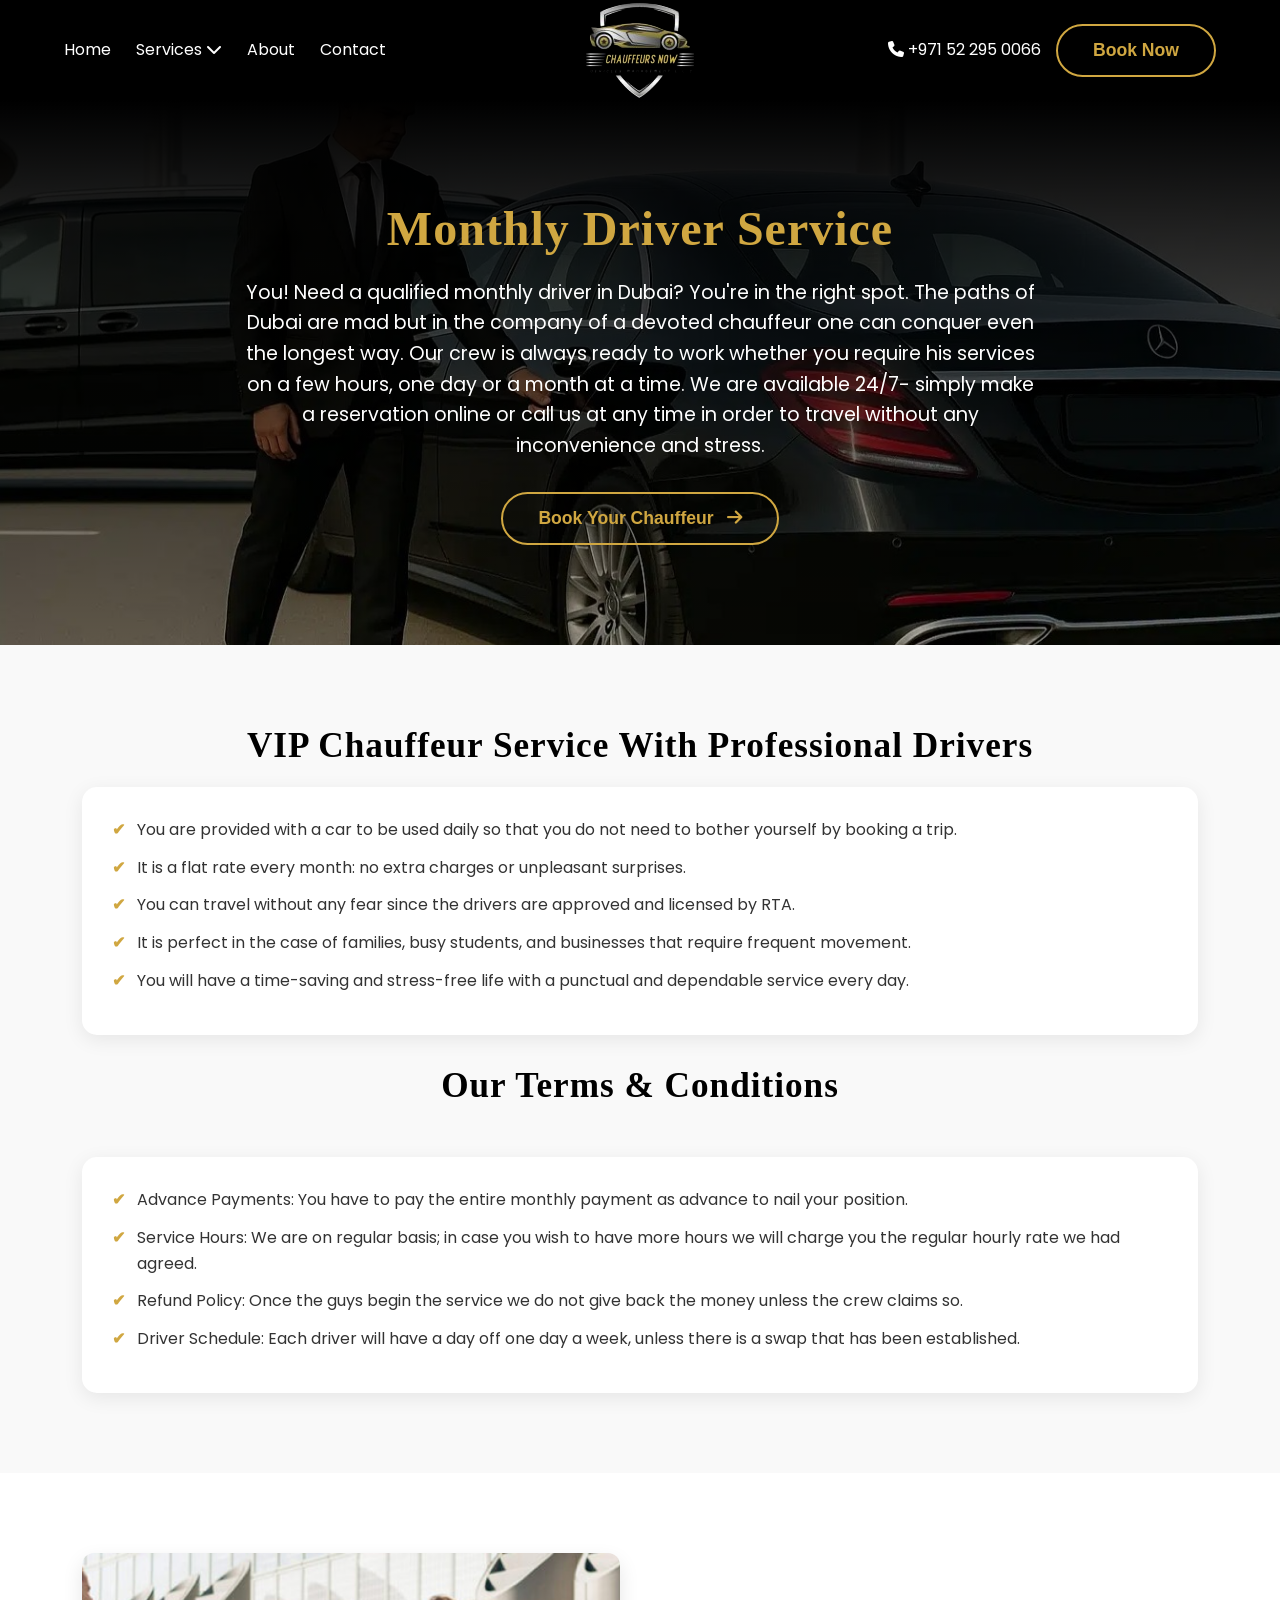
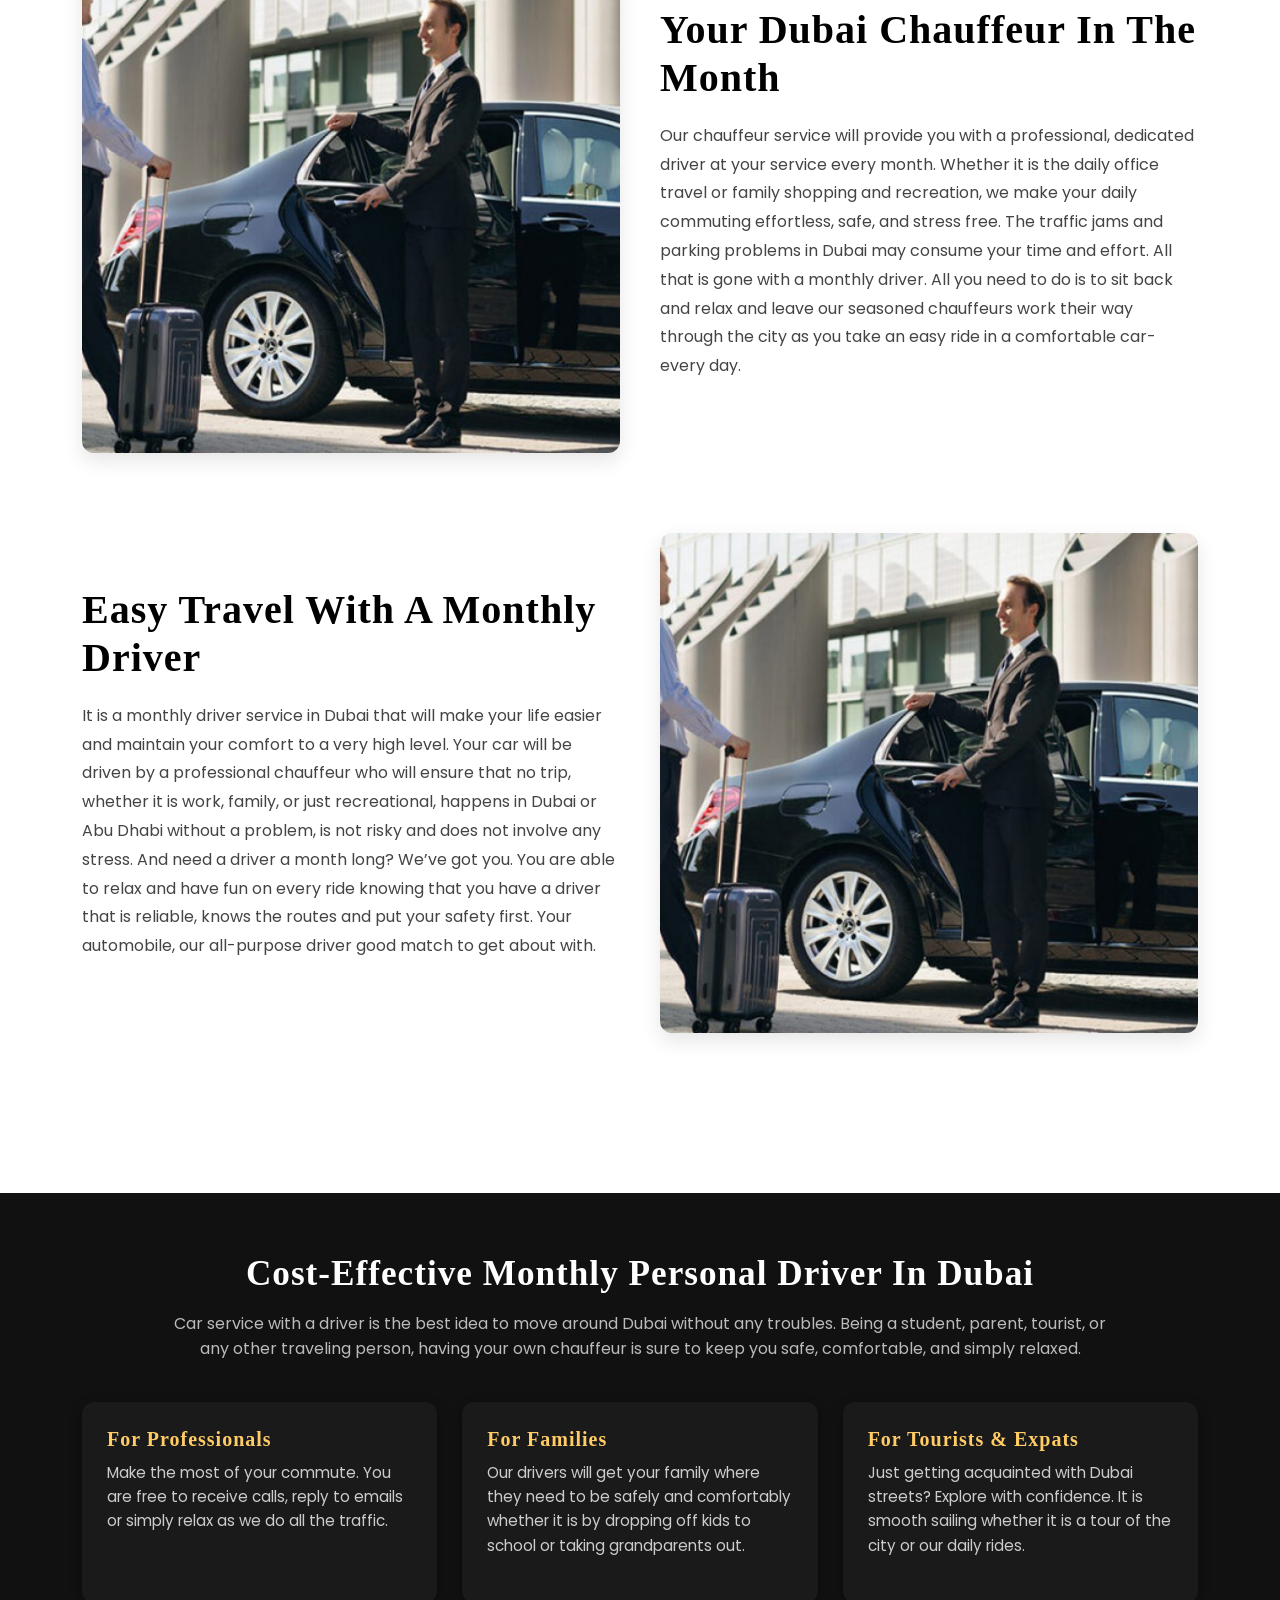
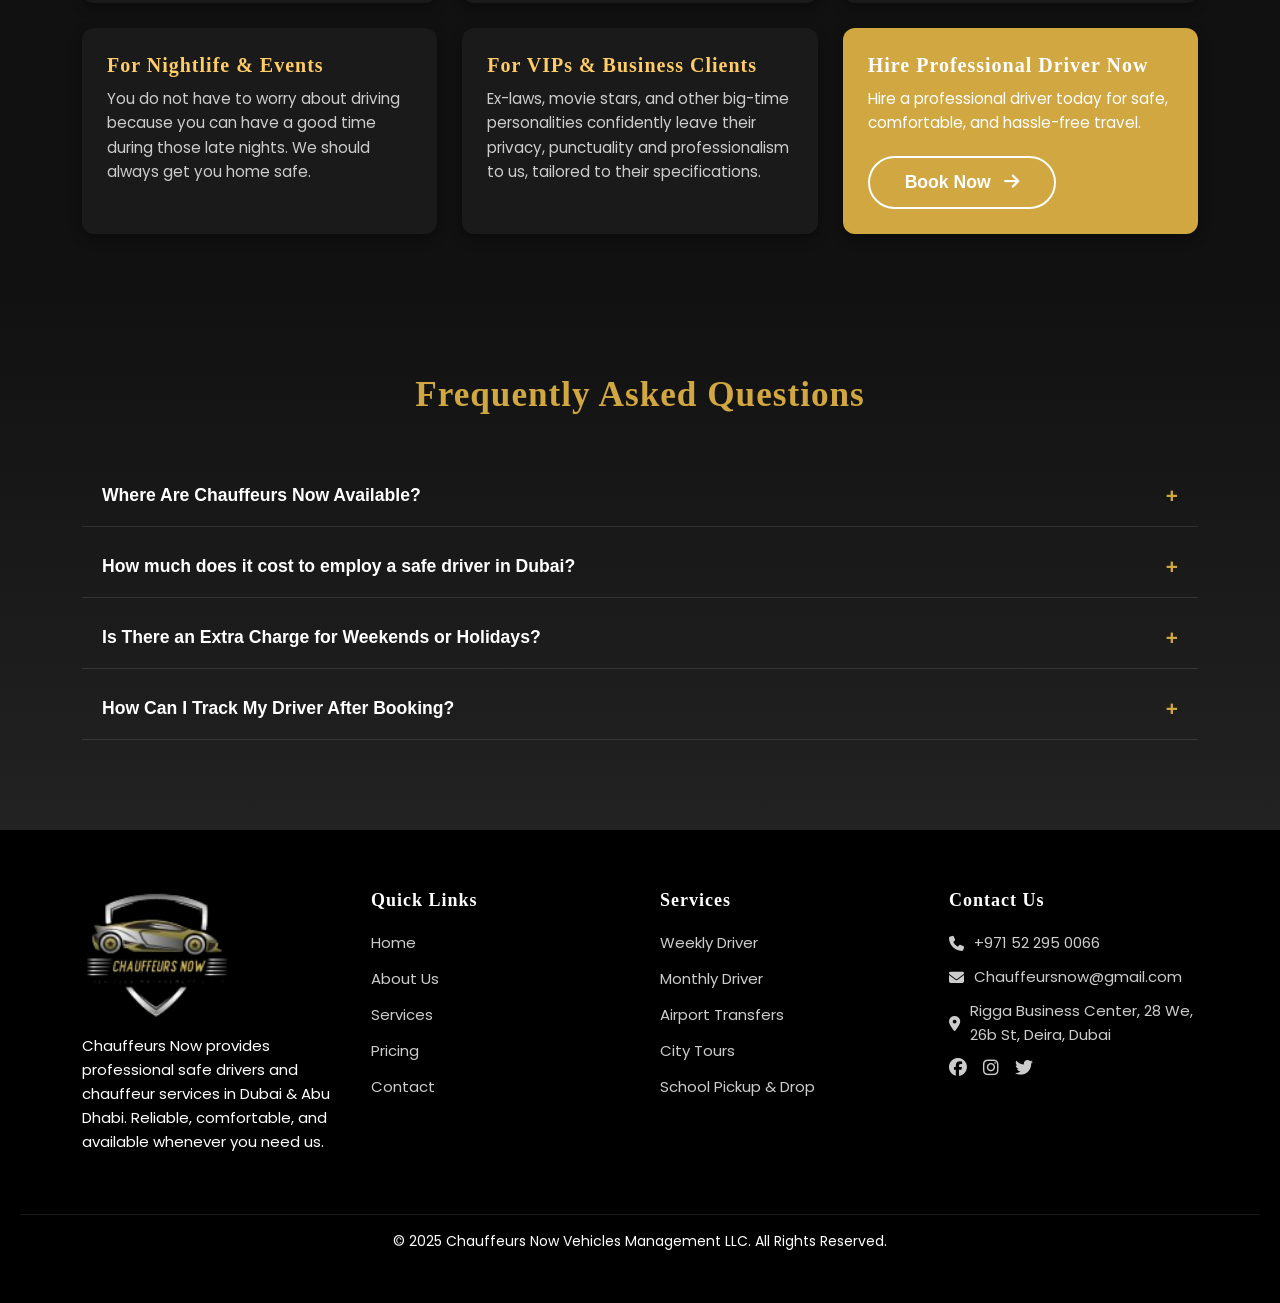
<file: monthly-driver.html>
<html lang="en">
<head>
    <meta charset="UTF-8">
    <meta name="viewport" content="width=device-width, initial-scale=1.0">
    <title>Chauffeur Now</title>
      <!-- jQuery -->
<script src="https://code.jquery.com/jquery-3.6.0.min.js"></script>
 <!-- Font Awesome 6.6.0 CDN -->
<link rel="stylesheet" href="https://cdnjs.cloudflare.com/ajax/libs/font-awesome/6.6.0/css/all.min.css">

    <link rel="stylesheet" href="assets/css/global.css">
    <link rel="stylesheet" href="assets/css/services.css">
</head>
<body>
     <!-- HEADER -->
  <header class="lux-header">
    <div class="container header-inner">
      
      <!-- Navigation Left -->
     <nav class="lux-nav">
        <ul>
          <li><a href="index.html">Home</a></li>
          
          <!-- Services Dropdown -->
          <li class="dropdown">
            <a href="#">Services <i class="fa-solid fa-chevron-down"></i></a>
            <ul class="dropdown-menu">
              <li class="active"><a href="vip-chauffeur.html"><i class="fa-solid fa-chevron-right"></i> VIP Chauffeur</a></li>
              <li><a href="dubai-city-tour.html"><i class="fa-solid fa-chevron-right"></i> Dubai City Tour</a></li>
              <li><a href="hourly-driver.html"><i class="fa-solid fa-chevron-right"></i> Hourly Driver</a></li>
              <li><a href="monthly-driver.html"><i class="fa-solid fa-chevron-right"></i> Monthly Driver</a></li>
              <li><a href="corporate-personal-driver.html"><i class="fa-solid fa-chevron-right"></i> Corporate Driver</a></li>
              <li><a href="inter-emirates-travel.html"><i class="fa-solid fa-chevron-right"></i> Inter Emitrates Travel</a></li>
              <li><a href="school-pickup-drop-off.html"><i class="fa-solid fa-chevron-right"></i> School Pickup & Drop off</a></li>
              <li><a href="airport-pickup-dropoff.html"><i class="fa-solid fa-chevron-right"></i> Airport Pickup & Drop off</a></li>
            </ul>
          </li>

          <li><a href="about-us.html">About</a></li>
          <li><a href="contact-us.html">Contact</a></li>
        </ul>
      </nav>

      <!-- Logo Center -->
      <div class="lux-logo">
        <img src="assets/img/logo.png" alt="logo">
      </div>

      <!-- Right Side: Phone + Button -->
      <div class="lux-right">
        <a href="tel:+971 52 295 0066" class="phone"><i class="fa-solid fa-phone"></i> <span>+971</span> 52 295 0066</a>
        <button class="btn-outline">Book Now</button>
      </div>

      <div class="mobile-nav">
        <i class="fa-solid fa-bars" id="hamburger"></i>
      </div>
    </div>
    <nav class="mobile-menu">
        <ul>
          <li><a href="#">Home</a></li>
          
          <!-- Services Dropdown -->
          <li class="mob-dropdown">
            <a href="#">Services <i class="fa-solid fa-chevron-down"></i></a>
            <ul class="mob-dropdown-menu">
              <li><a href="vip-chauffeur.html"><i class="fa-solid fa-chevron-right"></i> VIP Chauffeur</a></li>
              <li><a href="dubai-city-tour.html"><i class="fa-solid fa-chevron-right"></i> Dubai City Tour</a></li>
              <li><a href="hourly-driver.html"><i class="fa-solid fa-chevron-right"></i> Hourly Driver</a></li>
              <li><a href="monthly-driver.html"><i class="fa-solid fa-chevron-right"></i> Monthly Driver</a></li>
              <li><a href="corporate-personal-driver.html"><i class="fa-solid fa-chevron-right"></i> Corporate Driver</a></li>
              <li><a href="#"><i class="fa-solid fa-chevron-right"></i> Inter Emitrates Travel</a></li>
              <li><a href="#"><i class="fa-solid fa-chevron-right"></i> School Pickup & Drop off</a></li>
              <li><a href="#"><i class="fa-solid fa-chevron-right"></i> Airport Pickup & Drop off</a></li>
            </ul>
          </li>

          <li><a href="#">About</a></li>
          <li><a href="#">Contact</a></li>
        </ul>
      </nav>
  </header>

<section class="hero-banner">
  <div class="hero-content">
    <h1>Monthly Driver Service</h1>
    <p>
      You! Need a qualified monthly driver in Dubai? You're in the right spot. The paths of Dubai are mad but in the company of a devoted chauffeur one can conquer even the longest way. Our crew is always ready to work whether you require his services on a few hours, one day or a month at a time. We are available 24/7- simply make a reservation online or call us at any time in order to travel without any inconvenience and stress.
    </p>
    <button class="btn-outline">Book Your Chauffeur <i class="fa-solid fa-arrow-right"></i></button>
  </div>
</section>


<section class="vip-chauffeur">
  <div class="container">
    <h2 class="section-title">VIP Chauffeur Service with Professional Drivers</h2>
    <div class="vip-rows">
      
      <!-- Card 1 -->
      <div class="vip-row">
        <div class="vip-text">
          <ul class="choose-list">
            <li>You are provided with a car to be used daily so that you do not need to bother yourself by booking a trip.</li>
            <li>It is a flat rate every month: no extra charges or unpleasant surprises.</li>
            <li>You can travel without any fear since the drivers are approved and licensed by RTA.</li>
            <li>It is perfect in the case of families, busy students, and businesses that require frequent movement.</li>
            <li>You will have a time-saving and stress-free life with a punctual and dependable service every day.</li>
          </ul>
        </div>
      </div>

      <!-- Card 2 -->
      <h2 class="section-title">Our Terms & Conditions</h2>
      <div class="vip-row">
        <div class="vip-text">
          <ul class="choose-list">
          <li>Advance Payments: You have to pay the entire monthly payment as advance to nail your position.</li>
          <li>Service Hours: We are on regular basis; in case you wish to have more hours we will charge you the regular hourly rate we had agreed.</li>
          <li>Refund Policy: Once the guys begin the service we do not give back the money unless the crew claims so.</li>
          <li>Driver Schedule: Each driver will have a day off one day a week, unless there is a swap that has been established.</li>
        </ul>
        </div>
      </div>

    </div>
  </div>
</section>


<!-- EXTRA CONTENT -->
<section class="info-section">
  <div class="container">
    <!-- Block 2 -->
    <div class="info-block">
      <div class="info-image">
        <img src="assets/img/Expert-Chauffeur-Services.webp" alt="Expert Chauffeur Services">
      </div>
      <div class="info-content">
        <h2>Your Dubai Chauffeur in the Month</h2>
        <p>
          Our chauffeur service will provide you with a professional, dedicated driver at your service every month. Whether it is the daily office travel or family shopping and recreation, we make your daily commuting effortless, safe, and stress free.
          The traffic jams and parking problems in Dubai may consume your time and effort. All that is gone with a monthly driver. All you need to do is to sit back and relax and leave our seasoned chauffeurs work their way through the city as you take an easy ride in a comfortable car- every day.

        </p>
      </div>
    </div> 
    
    <!-- Block 2 -->
    <div class="info-block reverse">
      <div class="info-image">
        <img src="assets/img/Expert-Chauffeur-Services.webp" alt="Expert Chauffeur Services">
      </div>
      <div class="info-content">
        <h2>Easy Travel with a Monthly Driver</h2>
        <p>
          It is a monthly driver service in Dubai that will make your life easier and maintain your comfort to a very high level. Your car will be driven by a professional chauffeur who will ensure that no trip, whether it is work, family, or just recreational, happens in Dubai or Abu Dhabi without a problem, is not risky and does not involve any stress.
And need a driver a month long? We’ve got you. You are able to relax and have fun on every ride knowing that you have a driver that is reliable, knows the routes and put your safety first. Your automobile, our all-purpose driver good match to get about with.
        </p>
      </div>
    </div> 
  </div>
</section>

<section class="monthly-driver">
  <div class="container">
    <h2 class="section-title">Cost-Effective Monthly Personal Driver in Dubai</h2>
    <p class="section-intro">
      Car service with a driver is the best idea to move around Dubai without any troubles. 
      Being a student, parent, tourist, or any other traveling person, having your own chauffeur 
      is sure to keep you safe, comfortable, and simply relaxed.
    </p>

    <div class="driver-grid">
      <!-- Professionals -->
      <div class="driver-card">
        <h3>For Professionals</h3>
        <p>
          Make the most of your commute. You are free to receive calls, reply to emails 
          or simply relax as we do all the traffic.
        </p>
      </div>

      <!-- Families -->
      <div class="driver-card">
        <h3>For Families</h3>
        <p>
          Our drivers will get your family where they need to be safely and comfortably 
          whether it is by dropping off kids to school or taking grandparents out.
        </p>
      </div>

      <!-- Tourists & Expats -->
      <div class="driver-card">
        <h3>For Tourists & Expats</h3>
        <p>
          Just getting acquainted with Dubai streets? Explore with confidence. 
          It is smooth sailing whether it is a tour of the city or our daily rides.
        </p>
      </div>

      <!-- Nightlife & Events -->
      <div class="driver-card">
        <h3>For Nightlife & Events</h3>
        <p>
          You do not have to worry about driving because you can have a good time during those late nights. 
          We should always get you home safe.
        </p>
      </div>

      <!-- VIPs & Business Clients -->
      <div class="driver-card">
        <h3>For VIPs & Business Clients</h3>
        <p>
          Ex-laws, movie stars, and other big-time personalities confidently leave their privacy, 
          punctuality and professionalism to us, tailored to their specifications.
        </p>
      </div>

       <!-- VIPs & Business Clients -->
      <div class="driver-card bookingbtn-card">
        <h3>Hire Professional Driver Now</h3>
        <p>Hire a professional driver today for safe, comfortable, and hassle-free travel.</p>
        <button class="btn-outline">Book Now <i class="fa-solid fa-arrow-right"></i></button>
      </div>

    </div>
  </div>
</section>


<section class="faq-section">
  <div class="container">
    <h2 class="faq-title">Frequently Asked Questions</h2>

    <div class="faq-item">
      <button class="faq-question">
        Where Are Chauffeurs Now Available?
        <span class="faq-icon">+</span>
      </button>
      <div class="faq-answer">
        <p>
          Our drivers are currently in Abu Dhabi and Dubai. In the UAE, we are aiming at expanding. Just a tip-off, in case you are considering travelling beyond Dubai, both pickup and drop-off should be within Dubai.
        </p>
      </div>
    </div>

    <div class="faq-item">
      <button class="faq-question">
        How much does it cost to employ a safe driver in Dubai? 
        <span class="faq-icon">+</span>
      </button>
      <div class="faq-answer">
        <p>
          Prices are dependent on the type and length of services. Rents are approximately AED 80-150, hourly rents range between AED 40-60, and monthly or full-time drivers range between AED 3,500 and AED 6,000 depending on the provider and inclinations.
        </p>
      </div>
    </div>

    <div class="faq-item">
      <button class="faq-question">
        Is There an Extra Charge for Weekends or Holidays?
        <span class="faq-icon">+</span>
      </button>
      <div class="faq-answer">
        <p>
          Weekends and holidays are many annual driver packages, although others may come with additional charges. You must definitely check first with your provider since you will not be surprised by receiving a bill unexpectedly.
        </p>
      </div>
    </div>

    <div class="faq-item">
      <button class="faq-question">
        How Can I Track My Driver After Booking?
        <span class="faq-icon">+</span>
      </button>
      <div class="faq-answer">
        <p>
          After you assign your driver, his/her contact information appears in the app. Their live location (pick up drop-off) is also trackable, so you are all good.
        </p>
      </div>
    </div>
  </div>
</section>


<script src="assets/js/home-slider.js"></script>
<script>
  $(document).ready(function () {
    // Toggle hamburger menu
    $("#hamburger").click(function (e) {
      e.stopPropagation(); // Prevent click from bubbling up
      $(".mobile-menu").stop(true, true).slideToggle(300);
      $(this).toggleClass("fa-bars fa-xmark");
    });

    // Dropdown inside mobile menu
    $(".mob-dropdown-menu").hide();
    $(".mob-dropdown").click(function (e) {
      e.stopPropagation();
      $(this).find(".mob-dropdown-menu").stop(true, true).slideToggle(200);
    });

    // Close menu if clicked outside
    $(document).click(function (e) {
      if (!$(e.target).closest(".mobile-menu, #hamburger").length) {
        if ($(".mobile-menu").is(":visible")) {
          $(".mobile-menu").slideUp(300);
          $("#hamburger").removeClass("fa-xmark").addClass("fa-bars");
        }
      }
    });
  });
</script>
<script>
$(document).ready(function(){
  $(".faq-question").click(function(){
    const parent = $(this).closest(".faq-item");

    if(parent.hasClass("active")) {
      // Close if already active
      parent.removeClass("active").find(".faq-answer").slideUp(300);
    } else {
      // Close all others
      $(".faq-item").removeClass("active").find(".faq-answer").slideUp(300);
      // Open current
      parent.addClass("active").find(".faq-answer").slideDown(300);
    }
  });
});
</script>

<footer class="lux-footer">
  <div class="container footer-inner">

    <!-- Logo + Intro -->
    <div class="footer-col">
      <img src="assets/img/logo.png" alt="Logo" class="footer-logo">
      <p>
        Chauffeurs Now provides professional safe drivers and chauffeur services in Dubai & Abu Dhabi.  
        Reliable, comfortable, and available whenever you need us.
      </p>
    </div>

    <!-- Quick Links -->
    <div class="footer-col">
      <h3>Quick Links</h3>
      <ul>
        <li><a href="#">Home</a></li>
        <li><a href="#">About Us</a></li>
        <li><a href="#">Services</a></li>
        <li><a href="#">Pricing</a></li>
        <li><a href="#">Contact</a></li>
      </ul>
    </div>

    <!-- Services -->
    <div class="footer-col">
      <h3>Services</h3>
      <ul>
        <li><a href="#">Weekly Driver</a></li>
        <li><a href="#">Monthly Driver</a></li>
        <li><a href="#">Airport Transfers</a></li>
        <li><a href="#">City Tours</a></li>
        <li><a href="#">School Pickup & Drop</a></li>
      </ul>
    </div>

    <!-- Contact -->
    <div class="footer-col">
      <h3>Contact Us</h3>
      <ul class="contact-info">
        <li><i class="fa-solid fa-phone"></i> +971 52 295 0066</li>
        <li><i class="fa-solid fa-envelope"></i> Chauffeursnow@gmail.com</li>
        <li><i class="fa-solid fa-location-dot"></i> Rigga Business Center, 28 We, 26b St, Deira, Dubai</li>
      </ul>
      <div class="social-icons">
        <a href="#"><i class="fa-brands fa-facebook"></i></a>
        <a href="https://www.instagram.com/chauffeursnowvehicles/"><i class="fa-brands fa-instagram"></i></a>
        <a href="#"><i class="fa-brands fa-twitter"></i></a>
      </div>
    </div>

  </div>

  <!-- Bottom Bar -->
  <div class="footer-bottom">
    <p>© 2025 Chauffeurs Now Vehicles Management LLC. All Rights Reserved.</p>
  </div>
</footer>
</body>
</html>
</file>
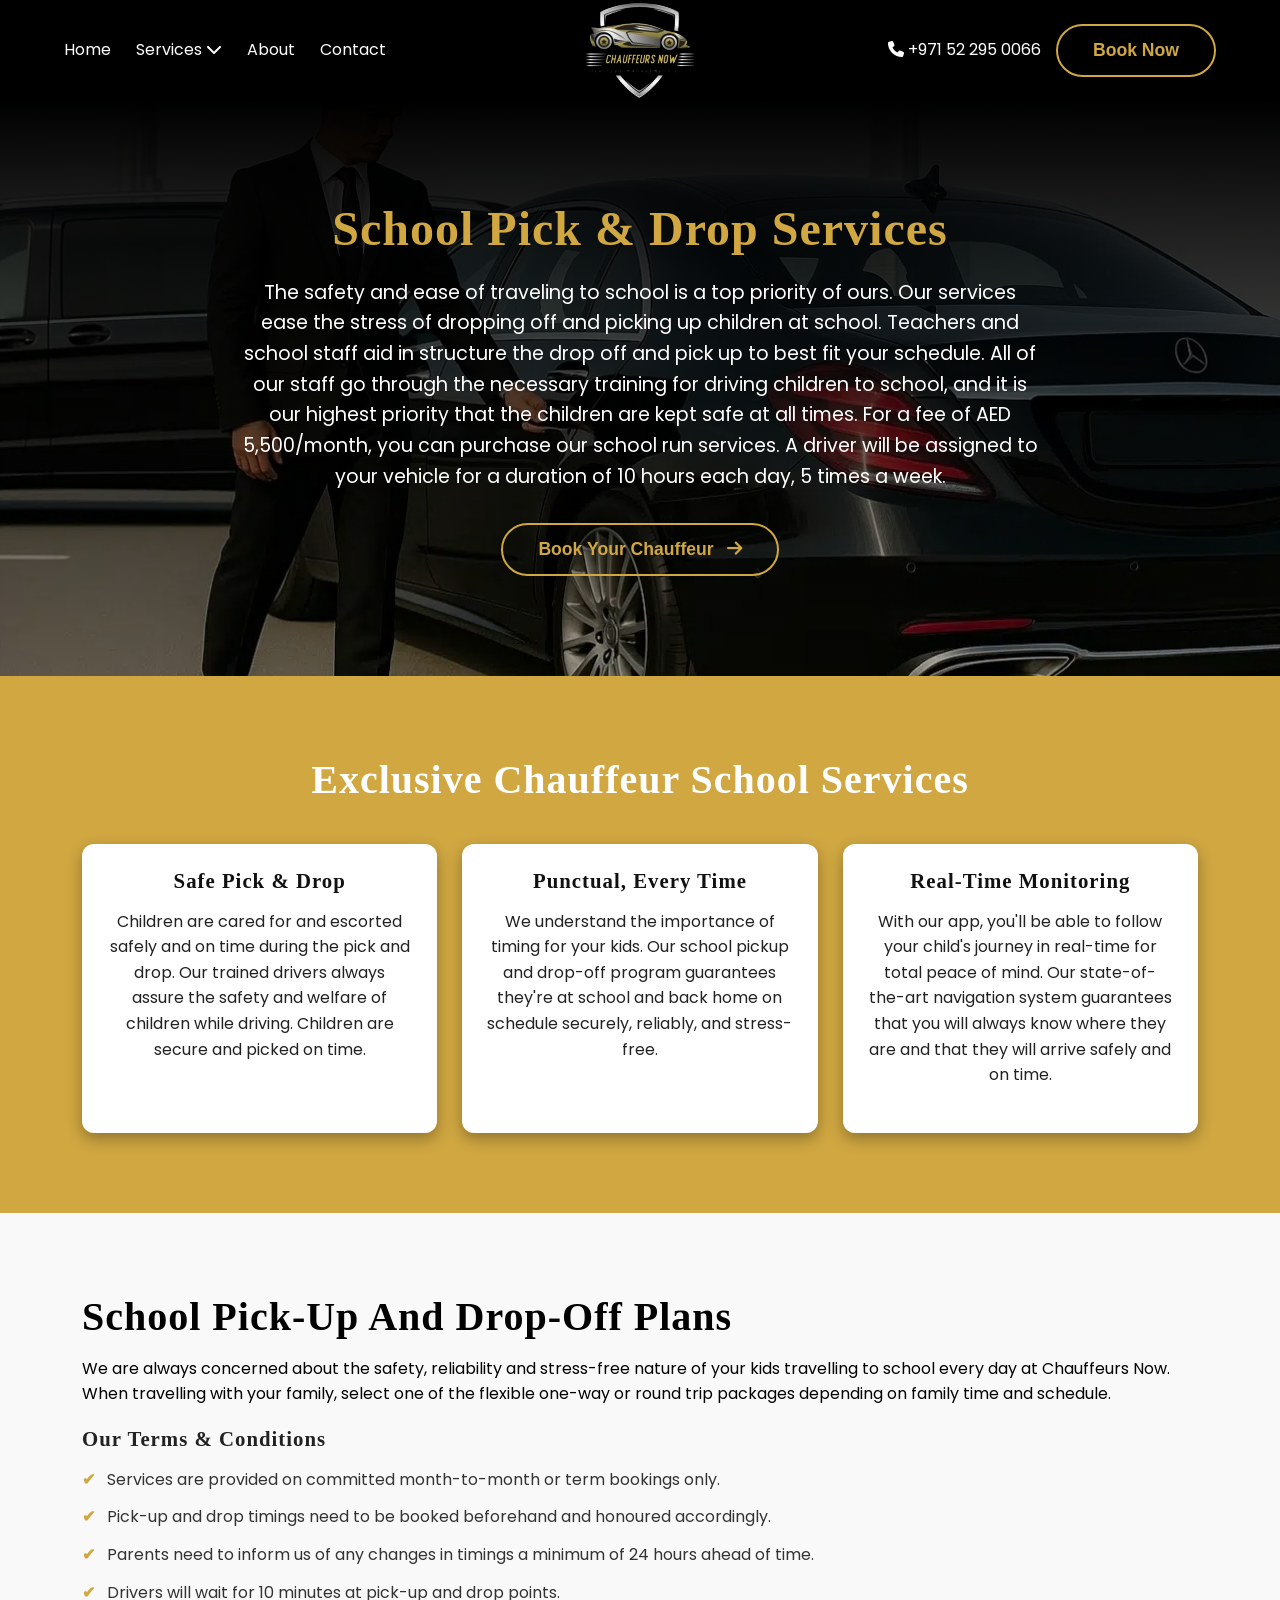
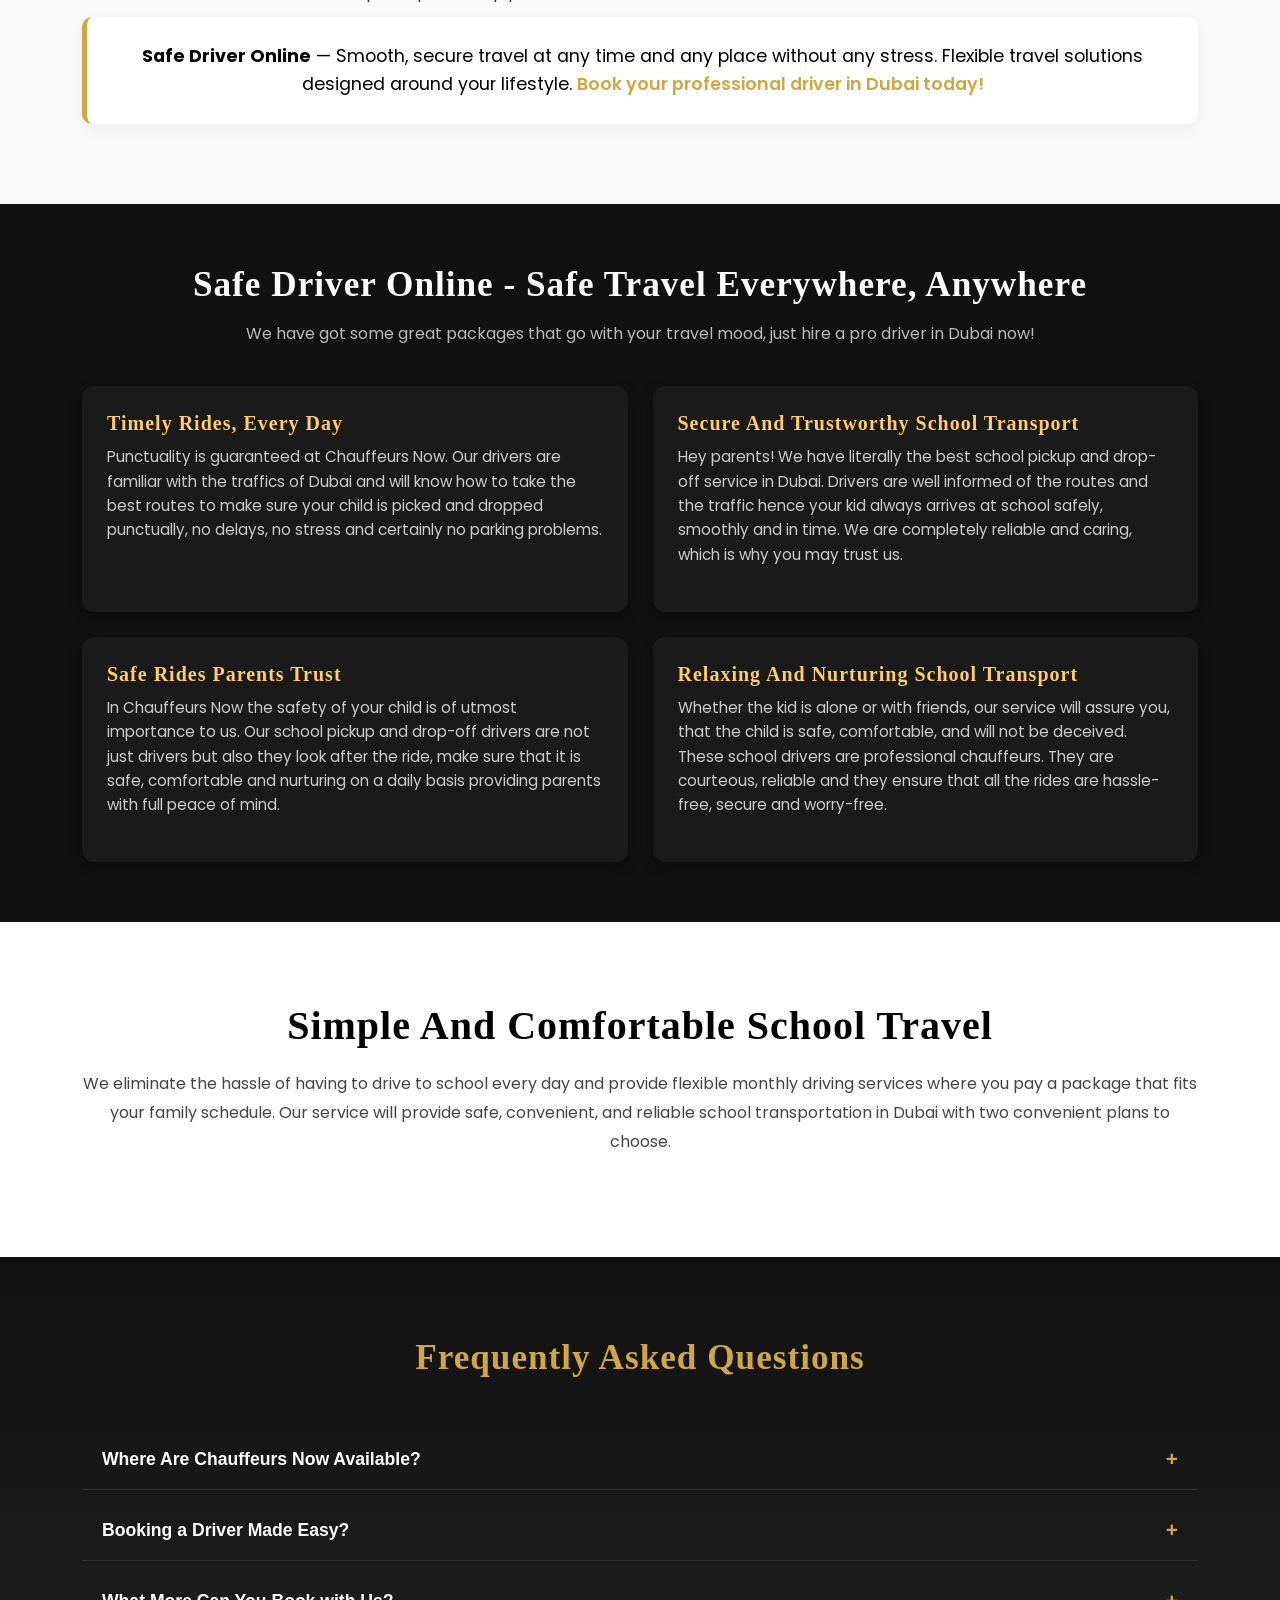
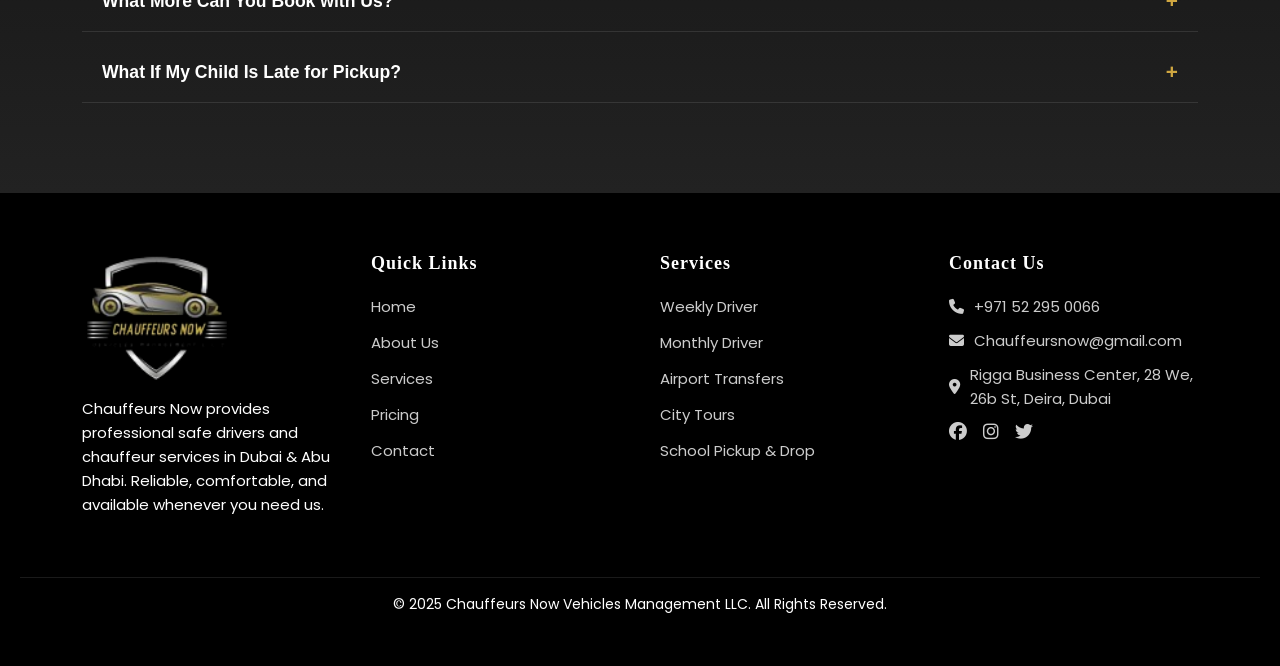
<file: school-pickup-drop-off.html>
<html lang="en">
<head>
    <meta charset="UTF-8">
    <meta name="viewport" content="width=device-width, initial-scale=1.0">
    <title>Chauffeur Now</title>
      <!-- jQuery -->
<script src="https://code.jquery.com/jquery-3.6.0.min.js"></script>
 <!-- Font Awesome 6.6.0 CDN -->
<link rel="stylesheet" href="https://cdnjs.cloudflare.com/ajax/libs/font-awesome/6.6.0/css/all.min.css">

    <link rel="stylesheet" href="assets/css/global.css">
    <link rel="stylesheet" href="assets/css/services.css">
</head>
<body>
     <!-- HEADER -->
  <header class="lux-header">
    <div class="container header-inner">
      
      <!-- Navigation Left -->
  <nav class="lux-nav">
        <ul>
          <li><a href="index.html">Home</a></li>
          
          <!-- Services Dropdown -->
          <li class="dropdown">
            <a href="#">Services <i class="fa-solid fa-chevron-down"></i></a>
            <ul class="dropdown-menu">
              <li class="active"><a href="vip-chauffeur.html"><i class="fa-solid fa-chevron-right"></i> VIP Chauffeur</a></li>
              <li><a href="dubai-city-tour.html"><i class="fa-solid fa-chevron-right"></i> Dubai City Tour</a></li>
              <li><a href="hourly-driver.html"><i class="fa-solid fa-chevron-right"></i> Hourly Driver</a></li>
              <li><a href="monthly-driver.html"><i class="fa-solid fa-chevron-right"></i> Monthly Driver</a></li>
              <li><a href="corporate-personal-driver.html"><i class="fa-solid fa-chevron-right"></i> Corporate Driver</a></li>
              <li><a href="inter-emirates-travel.html"><i class="fa-solid fa-chevron-right"></i> Inter Emitrates Travel</a></li>
              <li><a href="school-pickup-drop-off.html"><i class="fa-solid fa-chevron-right"></i> School Pickup & Drop off</a></li>
              <li><a href="airport-pickup-dropoff.html"><i class="fa-solid fa-chevron-right"></i> Airport Pickup & Drop off</a></li>
            </ul>
          </li>

          <li><a href="about-us.html">About</a></li>
          <li><a href="contact-us.html">Contact</a></li>
        </ul>
      </nav>

      <!-- Logo Center -->
      <div class="lux-logo">
        <img src="assets/img/logo.png" alt="logo">
      </div>

      <!-- Right Side: Phone + Button -->
      <div class="lux-right">
        <a href="tel:+971 52 295 0066" class="phone"><i class="fa-solid fa-phone"></i> <span>+971</span> 52 295 0066</a>
        <button class="btn-outline">Book Now</button>
      </div>

      <div class="mobile-nav">
        <i class="fa-solid fa-bars" id="hamburger"></i>
      </div>
    </div>
    <nav class="mobile-menu">
        <ul>
          <li><a href="#">Home</a></li>
          
          <!-- Services Dropdown -->
          <li class="mob-dropdown">
            <a href="#">Services <i class="fa-solid fa-chevron-down"></i></a>
            <ul class="mob-dropdown-menu">
              <li><a href="vip-chauffeur.html"><i class="fa-solid fa-chevron-right"></i> VIP Chauffeur</a></li>
              <li><a href="#"><i class="fa-solid fa-chevron-right"></i> Dubai City Tour</a></li>
              <li><a href="#"><i class="fa-solid fa-chevron-right"></i> Hourly Driver</a></li>
              <li><a href="#"><i class="fa-solid fa-chevron-right"></i> Monthly Driver</a></li>
              <li><a href="#"><i class="fa-solid fa-chevron-right"></i> Corporate Driver</a></li>
              <li><a href="#"><i class="fa-solid fa-chevron-right"></i> Inter Emitrates Travel</a></li>
              <li><a href="#"><i class="fa-solid fa-chevron-right"></i> School Pickup & Drop off</a></li>
              <li><a href="#"><i class="fa-solid fa-chevron-right"></i> Airport Pickup & Drop off</a></li>
            </ul>
          </li>

          <li><a href="#">About</a></li>
          <li><a href="#">Contact</a></li>
        </ul>
      </nav>
  </header>

<section class="hero-banner">
  <div class="hero-content">
    <h1>School Pick & Drop Services</h1>
    <p>
      The safety and ease of traveling to school is a top priority of ours. Our
    services ease the stress of dropping off and picking up children at
    school. Teachers and school staff aid in structure the drop off and pick
    up to best fit your schedule. All of our staff go through the necessary
    training for driving children to school, and it is our highest priority that
    the children are kept safe at all times.
    For a fee of AED 5,500/month, you can purchase our school run
    services. A driver will be assigned to your vehicle for a duration of 10
    hours each day, 5 times a week.
    </p>
    <button class="btn-outline">Book Your Chauffeur <i class="fa-solid fa-arrow-right"></i></button>
  </div>
</section>

<!-- SCHOOL SERVICES SECTION -->
<section class="school-services">
  <div class="container">
    <h2 class="school-title">Exclusive Chauffeur School Services</h2>
    <div class="school-cards">

      <!-- Card 1 -->
      <div class="school-card">
        <h3>Safe Pick & Drop</h3>
        <p>
          Children are cared for and escorted safely and on time during the pick and drop. 
          Our trained drivers always assure the safety and welfare of children while driving. 
          Children are secure and picked on time.
        </p>
      </div>

      <!-- Card 2 -->
      <div class="school-card">
        <h3>Punctual, Every Time</h3>
        <p>
          We understand the importance of timing for your kids. 
          Our school pickup and drop-off program guarantees they're at school and back 
          home on schedule securely, reliably, and stress-free.
        </p>
      </div>

      <!-- Card 3 -->
      <div class="school-card">
        <h3>Real-Time Monitoring</h3>
        <p>
          With our app, you'll be able to follow your child's journey in real-time for 
          total peace of mind. Our state-of-the-art navigation system guarantees that 
          you will always know where they are and that they will arrive safely and on time.
        </p>
      </div>

    </div>
  </div>
</section>


<section class="school-pickup-drop">
  <div class="container">
    <h2>School Pick-Up and Drop-Off Plans</h2>
    <p>
        We are always concerned about the safety, reliability and stress-free
        nature of your kids travelling to school every day at Chauffeurs Now.
        When travelling with your family, select one of the flexible one-way or
        round trip packages depending on family time and schedule.
    </p>
    <!-- Terms & Conditions -->
    <div class="choose-col">
    <h3 class="sub-title">Our Terms & Conditions</h3>
    <ul class="choose-list">
        <li>Services are provided on committed month-to-month or term bookings only.</li>
        <li>Pick-up and drop timings need to be booked beforehand and honoured accordingly.</li>
        <li>Parents need to inform us of any changes in timings a minimum of 24 hours ahead of time.</li>
        <li>Drivers will wait for 10 minutes at pick-up and drop points.</li>
    </ul>
    </div>


    <!-- CTA -->
    <div class="cta-box">
      <p>
        <strong>Safe Driver Online</strong> — Smooth, secure travel at any time and any place without any stress. 
        Flexible travel solutions designed around your lifestyle. 
        <span class="highlight">Book your professional driver in Dubai today!</span>
      </p>
    </div>
  </div>
</section>

<section class="monthly-driver">
  <div class="container">
    <h2 class="section-title">Safe Driver Online - Safe Travel Everywhere, Anywhere</h2>
    <p class="section-intro">
      We have got some great packages that go with your travel mood, just hire a pro driver in Dubai now!
    </p>

    <div class="driver-grid driver-grid-3-cards">
      <!-- Professionals -->
      <div class="driver-card">
        <h3>Timely Rides, Every Day</h3>
        <p>
          Punctuality is guaranteed at Chauffeurs Now. Our drivers are familiar
        with the traffics of Dubai and will know how to take the best routes to
        make sure your child is picked and dropped punctually, no delays, no
        stress and certainly no parking problems.
        </p>
      </div>

      <!-- Families -->
      <div class="driver-card">
        <h3>Secure and Trustworthy School Transport</h3>
        <p>
          Hey parents! We have literally the best school pickup and drop-off
        service in Dubai. Drivers are well informed of the routes and the traffic
        hence your kid always arrives at school safely, smoothly and in time. We
        are completely reliable and caring, which is why you may trust us.
        </p>
      </div>

      <!-- Tourists & Expats -->
      <div class="driver-card">
        <h3>Safe Rides Parents Trust</h3>
        <p>
          In Chauffeurs Now the safety of your child is of utmost importance to us.
        Our school pickup and drop-off drivers are not just drivers but also they
        look after the ride, make sure that it is safe, comfortable and nurturing
        on a daily basis providing parents with full peace of mind.
        </p>
      </div>

      <!-- Nightlife & Events -->
      <div class="driver-card">
        <h3>Relaxing and Nurturing School Transport</h3>
        <p>
          Whether the kid is alone or with friends, our service will assure you, that
        the child is safe, comfortable, and will not be deceived. These school
        drivers are professional chauffeurs. They are courteous, reliable and
        they ensure that all the rides are hassle-free, secure and worry-free.
        </p>
      </div>

    </div>
  </div>
</section>


<!-- EXTRA CONTENT -->
<section class="info-section">
  <div class="container">

    <!-- Block 1 -->
      <div class="info-content">
        <h2 class="center">Simple and Comfortable School Travel</h2>
        <p class="center">
          We eliminate the hassle of having to drive to school every day and
        provide flexible monthly driving services where you pay a package that
        fits your family schedule. Our service will provide safe, convenient, and
        reliable school transportation in Dubai with two convenient plans to
        choose.
        </p>
    </div>   
  </div>
</section>

<section class="faq-section">
  <div class="container">
    <h2 class="faq-title">Frequently Asked Questions</h2>

    <div class="faq-item">
      <button class="faq-question">
        Where Are Chauffeurs Now Available?
        <span class="faq-icon">+</span>
      </button>
      <div class="faq-answer">
        <p>
          At this point we are operating only in Dubai. We will be soon accessible
        in other parts of the UAE, but in the meantime, all of the trips must begin
        and end in Dubai. Parents may also rely on us to pick and drop off their
        children safely, on time and in a reliable manner, regardless of their
        place of residence in the city.
        </p>
      </div>
    </div>

    <div class="faq-item">
      <button class="faq-question">
        Booking a Driver Made Easy?
        <span class="faq-icon">+</span>
      </button>
      <div class="faq-answer">
        <p>
          It is easy to hire a driver through us. Book online via our site, telephone
        or e-mail. It is a process to which we make it easy hence allowing you to
        have some time to enjoy within the UAE.
        </p>
      </div>
    </div>

    <div class="faq-item">
      <button class="faq-question">
        What More Can You Book with Us?
        <span class="faq-icon">+</span>
      </button>
      <div class="faq-answer">
        <p>
          We will be able to organize various options of traveling, such as airport
        pickups and drivers, as well as ordinary safe drivers and after-event
        rides. Visit our Services Page and choose and book the one that suits
        you.
        </p>
      </div>
    </div>

    <div class="faq-item">
      <button class="faq-question">
        What If My Child Is Late for Pickup?
        <span class="faq-icon">+</span>
      </button>
      <div class="faq-answer">
        <p>
          In case your child is late our drivers will wait sometime and call you
        immediately. By doing so you are aware of what is happening and that
        you can make changes to your plans without any fear.
        </p>
      </div>
    </div>
  </div>
</section>


<script src="assets/js/home-slider.js"></script>
<script>
  $(document).ready(function () {
    // Toggle hamburger menu
    $("#hamburger").click(function (e) {
      e.stopPropagation(); // Prevent click from bubbling up
      $(".mobile-menu").stop(true, true).slideToggle(300);
      $(this).toggleClass("fa-bars fa-xmark");
    });

    // Dropdown inside mobile menu
    $(".mob-dropdown-menu").hide();
    $(".mob-dropdown").click(function (e) {
      e.stopPropagation();
      $(this).find(".mob-dropdown-menu").stop(true, true).slideToggle(200);
    });

    // Close menu if clicked outside
    $(document).click(function (e) {
      if (!$(e.target).closest(".mobile-menu, #hamburger").length) {
        if ($(".mobile-menu").is(":visible")) {
          $(".mobile-menu").slideUp(300);
          $("#hamburger").removeClass("fa-xmark").addClass("fa-bars");
        }
      }
    });
  });
</script>
<script>
$(document).ready(function(){
  $(".faq-question").click(function(){
    const parent = $(this).closest(".faq-item");

    if(parent.hasClass("active")) {
      // Close if already active
      parent.removeClass("active").find(".faq-answer").slideUp(300);
    } else {
      // Close all others
      $(".faq-item").removeClass("active").find(".faq-answer").slideUp(300);
      // Open current
      parent.addClass("active").find(".faq-answer").slideDown(300);
    }
  });
});
</script>

<footer class="lux-footer">
  <div class="container footer-inner">

    <!-- Logo + Intro -->
    <div class="footer-col">
      <img src="assets/img/logo.png" alt="Logo" class="footer-logo">
      <p>
        Chauffeurs Now provides professional safe drivers and chauffeur services in Dubai & Abu Dhabi.  
        Reliable, comfortable, and available whenever you need us.
      </p>
    </div>

    <!-- Quick Links -->
    <div class="footer-col">
      <h3>Quick Links</h3>
      <ul>
        <li><a href="#">Home</a></li>
        <li><a href="#">About Us</a></li>
        <li><a href="#">Services</a></li>
        <li><a href="#">Pricing</a></li>
        <li><a href="#">Contact</a></li>
      </ul>
    </div>

    <!-- Services -->
    <div class="footer-col">
      <h3>Services</h3>
      <ul>
        <li><a href="#">Weekly Driver</a></li>
        <li><a href="#">Monthly Driver</a></li>
        <li><a href="#">Airport Transfers</a></li>
        <li><a href="#">City Tours</a></li>
        <li><a href="#">School Pickup & Drop</a></li>
      </ul>
    </div>

    <!-- Contact -->
    <div class="footer-col">
      <h3>Contact Us</h3>
      <ul class="contact-info">
        <li><i class="fa-solid fa-phone"></i> +971 52 295 0066</li>
        <li><i class="fa-solid fa-envelope"></i> Chauffeursnow@gmail.com</li>
        <li><i class="fa-solid fa-location-dot"></i> Rigga Business Center, 28 We, 26b St, Deira, Dubai</li>
      </ul>
      <div class="social-icons">
        <a href="#"><i class="fa-brands fa-facebook"></i></a>
        <a href="https://www.instagram.com/chauffeursnowvehicles/"><i class="fa-brands fa-instagram"></i></a>
        <a href="#"><i class="fa-brands fa-twitter"></i></a>
      </div>
    </div>

  </div>

  <!-- Bottom Bar -->
  <div class="footer-bottom">
    <p>© 2025 Chauffeurs Now Vehicles Management LLC. All Rights Reserved.</p>
  </div>
</footer>
</body>
</html>
</file>
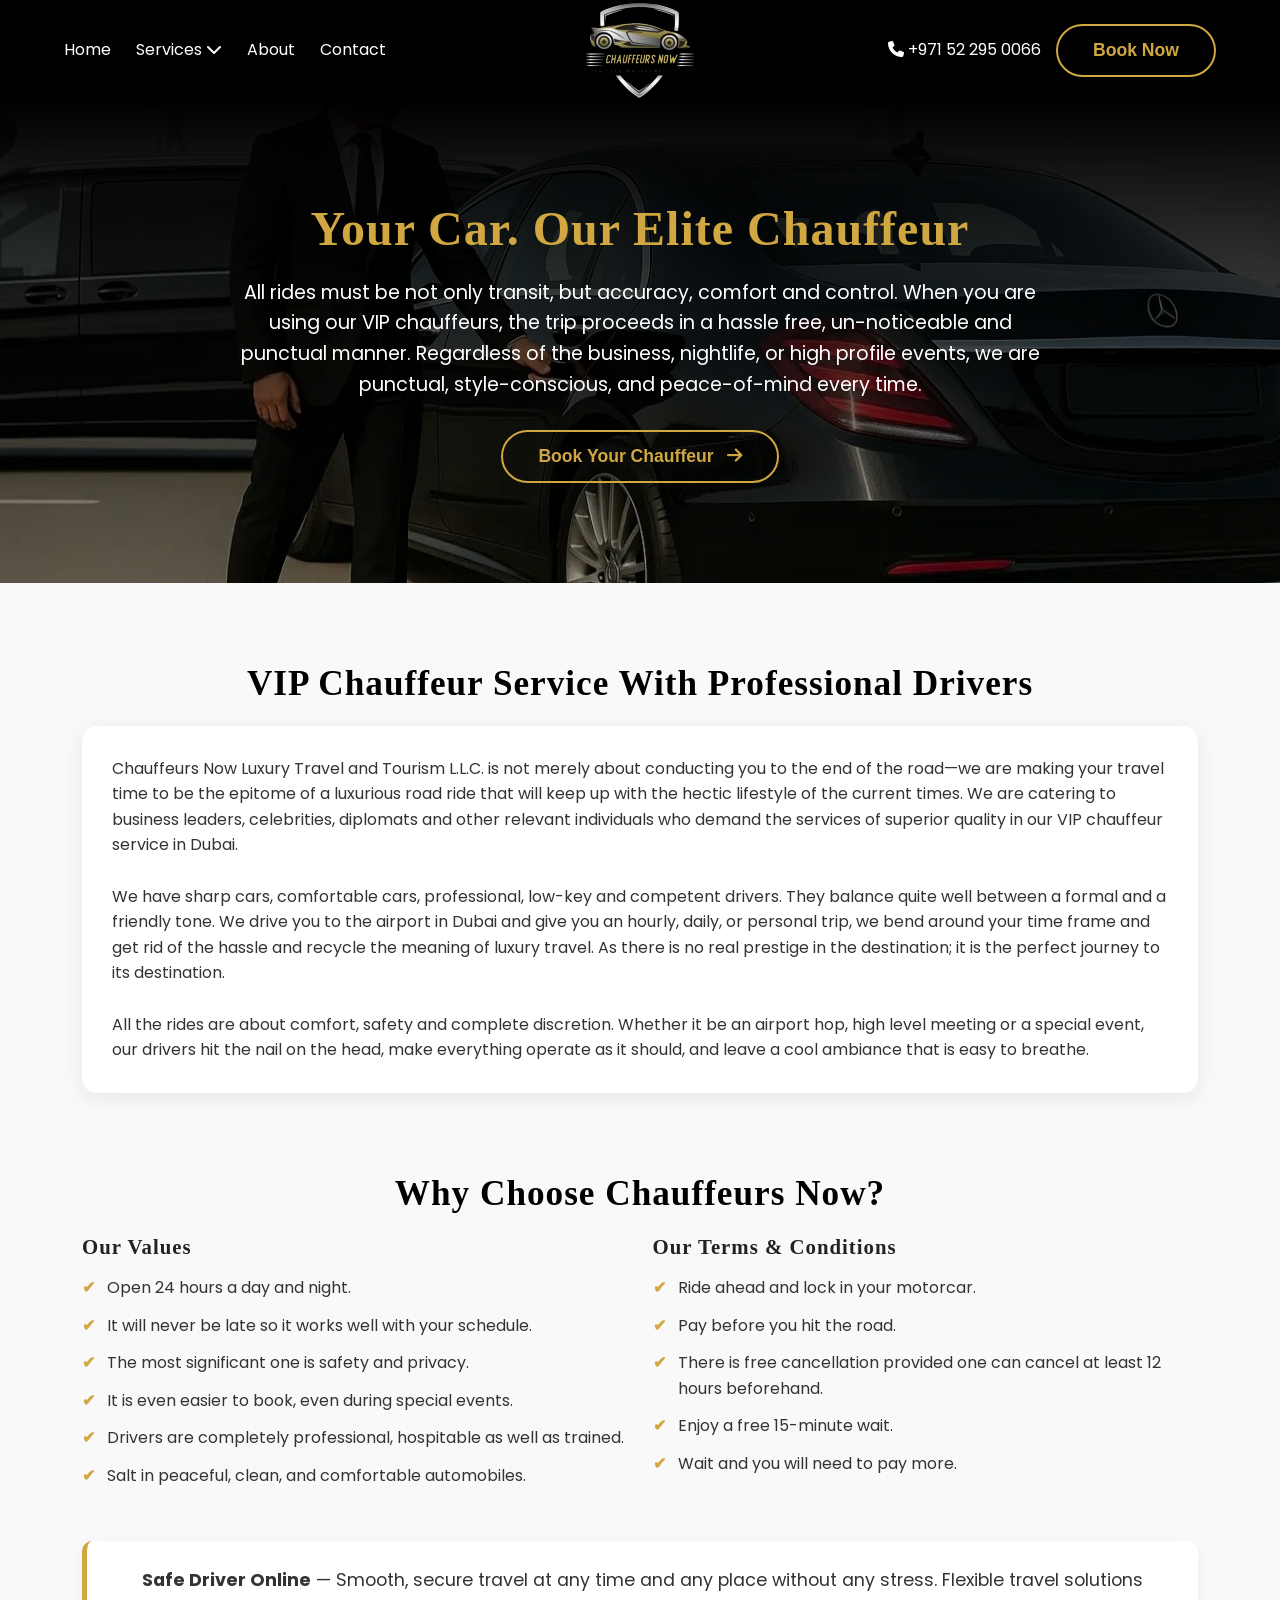
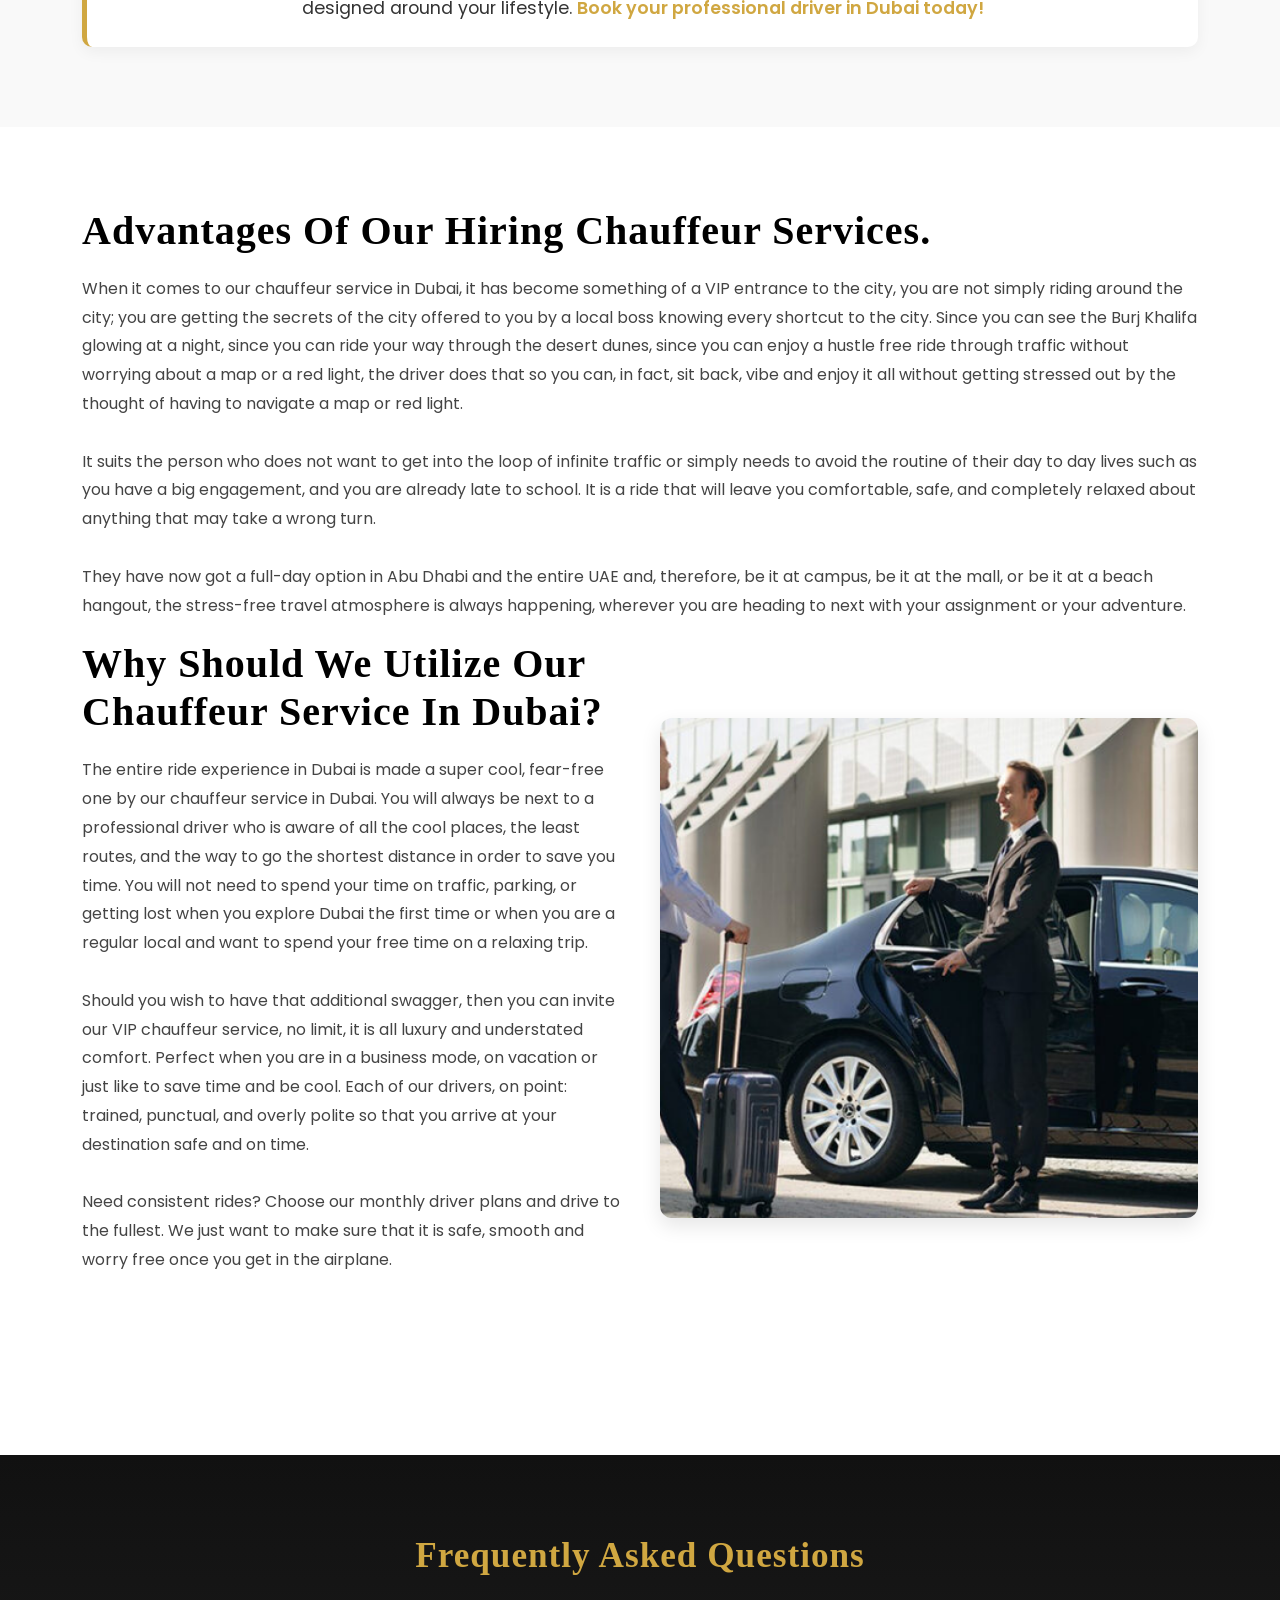
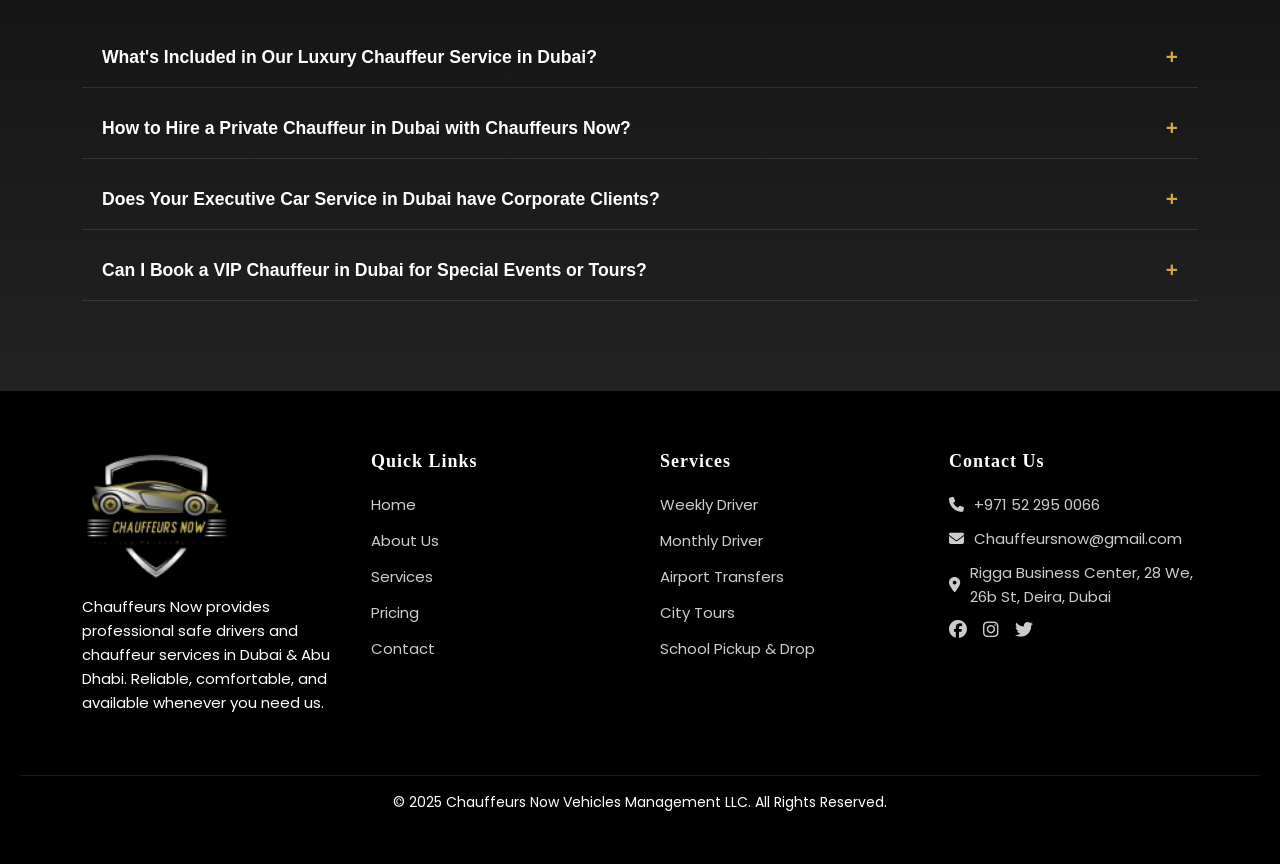
<file: vip-chauffeur.html>
<html lang="en">
<head>
    <meta charset="UTF-8">
    <meta name="viewport" content="width=device-width, initial-scale=1.0">
    <title>Chauffeur Now</title>
      <!-- jQuery -->
<script src="https://code.jquery.com/jquery-3.6.0.min.js"></script>
 <!-- Font Awesome 6.6.0 CDN -->
<link rel="stylesheet" href="https://cdnjs.cloudflare.com/ajax/libs/font-awesome/6.6.0/css/all.min.css">

    <link rel="stylesheet" href="assets/css/global.css">
    <link rel="stylesheet" href="assets/css/services.css">
</head>
<body>
     <!-- HEADER -->
  <header class="lux-header">
    <div class="container header-inner">
      
      <!-- Navigation Left -->
       <nav class="lux-nav">
        <ul>
          <li><a href="index.html">Home</a></li>
          
          <!-- Services Dropdown -->
          <li class="dropdown">
            <a href="#">Services <i class="fa-solid fa-chevron-down"></i></a>
            <ul class="dropdown-menu">
              <li class="active"><a href="vip-chauffeur.html"><i class="fa-solid fa-chevron-right"></i> VIP Chauffeur</a></li>
              <li><a href="dubai-city-tour.html"><i class="fa-solid fa-chevron-right"></i> Dubai City Tour</a></li>
              <li><a href="hourly-driver.html"><i class="fa-solid fa-chevron-right"></i> Hourly Driver</a></li>
              <li><a href="monthly-driver.html"><i class="fa-solid fa-chevron-right"></i> Monthly Driver</a></li>
              <li><a href="corporate-personal-driver.html"><i class="fa-solid fa-chevron-right"></i> Corporate Driver</a></li>
              <li><a href="inter-emirates-travel.html"><i class="fa-solid fa-chevron-right"></i> Inter Emitrates Travel</a></li>
              <li><a href="school-pickup-drop-off.html"><i class="fa-solid fa-chevron-right"></i> School Pickup & Drop off</a></li>
              <li><a href="airport-pickup-dropoff.html"><i class="fa-solid fa-chevron-right"></i> Airport Pickup & Drop off</a></li>
            </ul>
          </li>

          <li><a href="about-us.html">About</a></li>
          <li><a href="contact-us.html">Contact</a></li>
        </ul>
      </nav>

      <!-- Logo Center -->
      <div class="lux-logo">
        <img src="assets/img/logo.png" alt="logo">
      </div>

      <!-- Right Side: Phone + Button -->
      <div class="lux-right">
        <a href="tel:+971 52 295 0066" class="phone"><i class="fa-solid fa-phone"></i> <span>+971</span> 52 295 0066</a>
        <button class="btn-outline">Book Now</button>
      </div>

      <div class="mobile-nav">
        <i class="fa-solid fa-bars" id="hamburger"></i>
      </div>
    </div>
    <nav class="mobile-menu">
        <ul>
          <li><a href="#">Home</a></li>
          
          <!-- Services Dropdown -->
          <li class="mob-dropdown">
            <a href="#">Services <i class="fa-solid fa-chevron-down"></i></a>
            <ul class="mob-dropdown-menu">
              <li><a href="vip-chauffeur.html"><i class="fa-solid fa-chevron-right"></i> VIP Chauffeur</a></li>
              <li><a href="#"><i class="fa-solid fa-chevron-right"></i> Dubai City Tour</a></li>
              <li><a href="#"><i class="fa-solid fa-chevron-right"></i> Hourly Driver</a></li>
              <li><a href="#"><i class="fa-solid fa-chevron-right"></i> Monthly Driver</a></li>
              <li><a href="#"><i class="fa-solid fa-chevron-right"></i> Corporate Driver</a></li>
              <li><a href="#"><i class="fa-solid fa-chevron-right"></i> Inter Emitrates Travel</a></li>
              <li><a href="#"><i class="fa-solid fa-chevron-right"></i> School Pickup & Drop off</a></li>
              <li><a href="#"><i class="fa-solid fa-chevron-right"></i> Airport Pickup & Drop off</a></li>
            </ul>
          </li>

          <li><a href="#">About</a></li>
          <li><a href="#">Contact</a></li>
        </ul>
      </nav>
  </header>

<section class="hero-banner">
  <div class="hero-content">
    <h1>Your Car. Our Elite Chauffeur</h1>
    <p>
      All rides must be not only transit, but accuracy, comfort and control. 
      When you are using our VIP chauffeurs, the trip proceeds in a hassle free, 
      un-noticeable and punctual manner. Regardless of the business, nightlife, 
      or high profile events, we are punctual, style-conscious, and peace-of-mind every time.
    </p>
    <button class="btn-outline">Book Your Chauffeur <i class="fa-solid fa-arrow-right"></i></button>
  </div>
</section>


<section class="vip-chauffeur">
  <div class="container">
    <h2 class="section-title">VIP Chauffeur Service with Professional Drivers</h2>
    <div class="vip-rows">
      
      <!-- Card 1 -->
      <div class="vip-row">
        <div class="vip-text">
          <p>
            Chauffeurs Now Luxury Travel and Tourism L.L.C. is not merely about conducting you to the end of the road—we are making your travel time to be the epitome of a luxurious road ride that will keep up with the hectic lifestyle of the current times. 
            We are catering to business leaders, celebrities, diplomats and other relevant individuals who demand the services of superior quality in our VIP chauffeur service in Dubai.
          </p><br>
          <p>
            We have sharp cars, comfortable cars, professional, low-key and competent drivers. They balance quite well between a formal and a friendly tone.
            We drive you to the airport in Dubai and give you an hourly, daily, or personal trip, we bend around your time frame and get rid of the hassle and recycle the meaning of luxury travel.
            As there is no real prestige in the destination; it is the perfect journey to its destination.
          </p><br>
          <p>
            All the rides are about comfort, safety and complete discretion. Whether it be an airport hop, high level meeting or a special event, our drivers hit the nail on the head, make everything operate as it should, and leave a cool ambiance that is easy to breathe.
          </p>
        </div>
      </div>

    </div>
  </div>
</section>


<section class="why-choose">
  <div class="container">
    <h2 class="section-title">Why Choose Chauffeurs Now?</h2>
    <div class="choose-grid">
      
      <!-- Why Choose -->
      <div class="choose-col">
        <h3 class="sub-title">Our Values</h3>
        <ul class="choose-list">
          <li>Open 24 hours a day and night.</li>
          <li>It will never be late so it works well with your schedule.</li>
          <li>The most significant one is safety and privacy.</li>
          <li>It is even easier to book, even during special events.</li>
          <li>Drivers are completely professional, hospitable as well as trained.</li>
          <li>Salt in peaceful, clean, and comfortable automobiles.</li>
        </ul>
      </div>

      <!-- Terms & Conditions -->
      <div class="choose-col">
        <h3 class="sub-title">Our Terms & Conditions</h3>
        <ul class="choose-list">
          <li>Ride ahead and lock in your motorcar.</li>
          <li>Pay before you hit the road.</li>
          <li>There is free cancellation provided one can cancel at least 12 hours beforehand.</li>
          <li>Enjoy a free 15-minute wait.</li>
          <li>Wait and you will need to pay more.</li>
        </ul>
      </div>

    </div>

    <!-- CTA -->
    <div class="cta-box">
      <p>
        <strong>Safe Driver Online</strong> — Smooth, secure travel at any time and any place without any stress. 
        Flexible travel solutions designed around your lifestyle. 
        <span class="highlight">Book your professional driver in Dubai today!</span>
      </p>
    </div>
  </div>
</section>


<!-- EXTRA CONTENT -->
<section class="info-section">
  <div class="container">

    <!-- Block 1 -->
    <div class="">
      <div class="info-content">
        <h2>Advantages of our Hiring Chauffeur Services.</h2>
        <p>
          When it comes to our chauffeur service in Dubai, it has become something of a VIP entrance to the city, you are not simply riding around the city; you are getting the secrets of the city offered to you by a local boss knowing every shortcut to the city. Since you can see the Burj Khalifa glowing at a night, since you can ride your way through the desert dunes, since you can enjoy a hustle free ride through traffic without worrying about a map or a red light, the driver does that so you can, in fact, sit back, vibe and enjoy it all without getting stressed out by the thought of having to navigate a map or red light.
        <br><br> It suits the person who does not want to get into the loop of infinite traffic or simply needs to avoid the routine of their day to day lives such as you have a big engagement, and you are already late to school. It is a ride that will leave you comfortable, safe, and completely relaxed about anything that may take a wrong turn.
        <br><br> They have now got a full-day option in Abu Dhabi and the entire UAE and, therefore, be it at campus, be it at the mall, or be it at a beach hangout, the stress-free travel atmosphere is always happening, wherever you are heading to next with your assignment or your adventure.

        </p>
      </div>
    </div>

    <!-- Block 2 -->
    <div class="info-block reverse">
      <div class="info-image">
        <img src="assets/img/Expert-Chauffeur-Services.webp" alt="Expert Chauffeur Services">
      </div>
      <div class="info-content">
        <h2>Why should we utilize our chauffeur service in Dubai?</h2>
        <p>
          The entire ride experience in Dubai is made a super cool, fear-free one by our chauffeur service in Dubai. You will always be next to a professional driver who is aware of all the cool places, the least routes, and the way to go the shortest distance in order to save you time. You will not need to spend your time on traffic, parking, or getting lost when you explore Dubai the first time or when you are a regular local and want to spend your free time on a relaxing trip.
          <br><br>
          Should you wish to have that additional swagger, then you can invite our VIP chauffeur service, no limit, it is all luxury and understated comfort. Perfect when you are in a business mode, on vacation or just like to save time and be cool. Each of our drivers, on point: trained, punctual, and overly polite so that you arrive at your destination safe and on time.
          <br><br>
          Need consistent rides? Choose our monthly driver plans and drive to the fullest. We just want to make sure that it is safe, smooth and worry free once you get in the airplane.
        </p>
      </div>
    </div>    
  </div>
</section>

<section class="faq-section">
  <div class="container">
    <h2 class="faq-title">Frequently Asked Questions</h2>

    <div class="faq-item">
      <button class="faq-question">
        What's Included in Our Luxury Chauffeur Service in Dubai?
        <span class="faq-icon">+</span>
      </button>
      <div class="faq-answer">
        <p>
          Reserve a ride with pro chauffeurs, luxury cars (sedans, SUVs, limos), 
          live tracking, and 24/7 customer care. Travel for work or leisure, 
          every ride is stylish, punctual, and stress-free.
        </p>
      </div>
    </div>

    <div class="faq-item">
      <button class="faq-question">
        How to Hire a Private Chauffeur in Dubai with Chauffeurs Now?
        <span class="faq-icon">+</span>
      </button>
      <div class="faq-answer">
        <p>
          Booking is quick — select your car, choose your driver, and confirm online. 
          Hassle-free reservations give you peace of mind before every trip.
        </p>
      </div>
    </div>

    <div class="faq-item">
      <button class="faq-question">
        Does Your Executive Car Service in Dubai have Corporate Clients?
        <span class="faq-icon">+</span>
      </button>
      <div class="faq-answer">
        <p>
          Yes. Our corporate chauffeur solutions include account management, 
          professional drivers, and discreet, reliable service for executives 
          and frequent travellers.
        </p>
      </div>
    </div>

    <div class="faq-item">
      <button class="faq-question">
        Can I Book a VIP Chauffeur in Dubai for Special Events or Tours?
        <span class="faq-icon">+</span>
      </button>
      <div class="faq-answer">
        <p>
          Absolutely! Perfect for weddings, red-carpet events, city tours, 
          and special nights out. A luxury experience tailored to your needs.
        </p>
      </div>
    </div>
  </div>
</section>


<script src="assets/js/home-slider.js"></script>
<script>
  $(document).ready(function () {
    // Toggle hamburger menu
    $("#hamburger").click(function (e) {
      e.stopPropagation(); // Prevent click from bubbling up
      $(".mobile-menu").stop(true, true).slideToggle(300);
      $(this).toggleClass("fa-bars fa-xmark");
    });

    // Dropdown inside mobile menu
    $(".mob-dropdown-menu").hide();
    $(".mob-dropdown").click(function (e) {
      e.stopPropagation();
      $(this).find(".mob-dropdown-menu").stop(true, true).slideToggle(200);
    });

    // Close menu if clicked outside
    $(document).click(function (e) {
      if (!$(e.target).closest(".mobile-menu, #hamburger").length) {
        if ($(".mobile-menu").is(":visible")) {
          $(".mobile-menu").slideUp(300);
          $("#hamburger").removeClass("fa-xmark").addClass("fa-bars");
        }
      }
    });
  });
</script>
<script>
$(document).ready(function(){
  $(".faq-question").click(function(){
    const parent = $(this).closest(".faq-item");

    if(parent.hasClass("active")) {
      // Close if already active
      parent.removeClass("active").find(".faq-answer").slideUp(300);
    } else {
      // Close all others
      $(".faq-item").removeClass("active").find(".faq-answer").slideUp(300);
      // Open current
      parent.addClass("active").find(".faq-answer").slideDown(300);
    }
  });
});
</script>

<footer class="lux-footer">
  <div class="container footer-inner">

    <!-- Logo + Intro -->
    <div class="footer-col">
      <img src="assets/img/logo.png" alt="Logo" class="footer-logo">
      <p>
        Chauffeurs Now provides professional safe drivers and chauffeur services in Dubai & Abu Dhabi.  
        Reliable, comfortable, and available whenever you need us.
      </p>
    </div>

    <!-- Quick Links -->
    <div class="footer-col">
      <h3>Quick Links</h3>
      <ul>
        <li><a href="#">Home</a></li>
        <li><a href="#">About Us</a></li>
        <li><a href="#">Services</a></li>
        <li><a href="#">Pricing</a></li>
        <li><a href="#">Contact</a></li>
      </ul>
    </div>

    <!-- Services -->
    <div class="footer-col">
      <h3>Services</h3>
      <ul>
        <li><a href="#">Weekly Driver</a></li>
        <li><a href="#">Monthly Driver</a></li>
        <li><a href="#">Airport Transfers</a></li>
        <li><a href="#">City Tours</a></li>
        <li><a href="#">School Pickup & Drop</a></li>
      </ul>
    </div>

    <!-- Contact -->
    <div class="footer-col">
      <h3>Contact Us</h3>
      <ul class="contact-info">
        <li><i class="fa-solid fa-phone"></i> +971 52 295 0066</li>
        <li><i class="fa-solid fa-envelope"></i> Chauffeursnow@gmail.com</li>
        <li><i class="fa-solid fa-location-dot"></i> Rigga Business Center, 28 We, 26b St, Deira, Dubai</li>
      </ul>
      <div class="social-icons">
        <a href="#"><i class="fa-brands fa-facebook"></i></a>
        <a href="https://www.instagram.com/chauffeursnowvehicles/"><i class="fa-brands fa-instagram"></i></a>
        <a href="#"><i class="fa-brands fa-twitter"></i></a>
      </div>
    </div>

  </div>

  <!-- Bottom Bar -->
  <div class="footer-bottom">
    <p>© 2025 Chauffeurs Now Vehicles Management LLC. All Rights Reserved.</p>
  </div>
</footer>
</body>
</html>
</file>
<file: assets/css/global.css>
/* ================================
   Global Theme Styles
   Luxury Website Look
   Colors: Gold (#d0a741), Black (#000000), Light Gray (#eeeeee)
   Font: Lora
================================= */
/* Google Fonts: Poppins */
@import url('https://fonts.googleapis.com/css2?family=Poppins:wght@300;400;500;600;700&display=swap');

/* Color Variables */
:root {
  --lux-gold: #d0a741;
  --lux-black: #000000;
  --lux-light: #ffff;
  --dark-bg: #111;
  --card-bg: #1c1c1c;
  --light-text: #f5f5f5;
  --muted-text: #bbb;
  --transition-speed: 0.3s;
  --border-radius: 8px;
}
*{
  padding: 0px;
  margin: 0px;
  box-sizing: border-box;
}
html {
  scroll-behavior: smooth;
}

/* Base */
body {
  font-family: 'Poppins', sans-serif;
  font-size: 16px;
  line-height: 1.6;
  background-color: var(--lux-black);
  color: var(--lux-light);
}

/* Typography */
h1, h2, h3, h4, h5, h6 {
  font-family: 'Lora', serif;
  color: var(--lux-gold);
  font-weight: 600;
  margin: 0 0 15px;
  letter-spacing: 1px;
  line-height: 1.2em;
  font-size: 2.5rem;
  text-transform: capitalize;
}
p {
  margin: 0 0 20px;
  color: var(--lux-light);
}
a {
  color: var(--lux-gold);
  text-decoration: none;
  transition: color var(--transition-speed) ease;
}
a:hover {
  color: #ffffff;
}
.center{text-align: center;}
/* =========================
   GLOBAL CTA BUTTON
========================= */
.btn-outline,
.btn-primary {
  display: inline-block;
  padding: 14px 35px;
  font-size: 1.1rem;
  font-weight: bold;
  border-radius: 50px;
  text-decoration: none;
  cursor: pointer;
  transition: all 0.3s ease-in-out;
  position: relative;
  overflow: hidden;
}

/* Outline Style */
.btn-outline {
  border: 2px solid var(--lux-gold, #d0a741);
  background: transparent;
  color: var(--lux-gold, #d0a741);
}

.btn-outline:hover {
  background: var(--lux-gold, #d0a741);
  color: #fff;
  transform: translateY(-3px);
  box-shadow: 0 8px 18px rgba(0,0,0,0.15);
}

/* Filled Golden Button */
.btn-primary {
  background: linear-gradient(135deg, #a67c00, #d4af37, #ffd700);
  border: none;
  color: #fff;
}

.btn-primary:hover {
  background: linear-gradient(135deg, #d4af37, #ffd700, #fff8dc);
  transform: translateY(-3px);
  box-shadow: 0 8px 18px rgba(0,0,0,0.2);
}

/* Optional arrow animation inside button */
.btn-outline i,
.btn-primary i {
  margin-left: 8px;
  transition: transform 0.3s ease;
}

.btn-outline:hover i,
.btn-primary:hover i {
  transform: translateX(5px);
}



/* Container */
.container {
  width: 90%;
  max-width: 1200px;
  margin: 0 auto;
}

/* =========================
   HEADER
========================= */

.header-inner{
    display: grid;
    grid-template-columns: 2fr 1fr 2fr;
    align-items: center;
}
nav ul{
    display: flex;
    gap: 25px;
    list-style: none;
}
nav ul li{
    padding: 25px 0;
}
nav .dropdown{position: relative; }
nav .dropdown-menu{
    flex-direction: column;
    gap: 15px;
    position: absolute;
    top: 100%;
    left: 0;
    padding: 1rem;
    width: 300px;
    background: #fff;
    border-radius: 10px;
    display: none;
    z-index: 1;
}
nav li a{
    color: #fff;
}
.lux-logo{text-align: center;}
.lux-right{
  display: flex;
    align-items: center;
    justify-content: flex-end;
}
.dropdown-menu a{color: var(--lux-black);}
.dropdown-menu li{
    padding: 10px 15px; 
    border-radius: 5px;
    transition: ease-in-out 0.2s;
    overflow: hidden;
}
.dropdown:hover .dropdown-menu{
    display: block;
}
.dropdown-menu li:hover{
    background-color: var(--lux-gold);
}

.dropdown-menu li i {
  opacity: 0;
  transform: translateX(-5px);
  transition: all 0.3s ease-in-out;
  width: 0;            /* collapse width */
  overflow: hidden;    /* hide content */
}

.dropdown-menu li:hover i {
  opacity: 1;
  transform: translateX(0);
  width: 16px;
}
.dropdown-menu .active{

  background-color: var(--lux-gold) !important;
  padding: 10px 15px; 
  border-radius: 5px;
  transition: ease-in-out 0.2s;
  overflow: hidden;
}
.dropdown-menu .active i{
  opacity: 1;
  transform: translateX(0);
  width: 16px;
}
.phone{
    padding: 10px 15px;
    color: #fff;
}
.mobile-menu, .mobile-nav{display: none;}
nav ul{padding: 0;}

/* =========================
   HEADER
========================= */

@media screen and (max-width: 768px){
    .container{width: 100%;}
    nav{display: none;}
    .lux-logo img{
        width: 80px;
    }
    .lux-right .btn-outline{display: none;}
    .header-inner{grid-template-columns: 1fr 2fr 0.5fr;}
    .lux-right{order: 2; text-align: end;}
    .lux-logo{order: 1}
    .mobile-nav{order: 3;}
    .phone span{display: none;}
    .phone i{
        background: var(--lux-gold);
        padding: 10px;
        border-radius: 100px;
    }
    .phone{
        border: 1px solid var(--lux-gold);
        border-radius: 100px;
        padding: 3px 10px 3px 3px;
        margin-right: 10px;
    }
    .mobile-nav{display: block;}
    .mobile-nav i{
        background: var(--lux-gold);
        padding: 12px 12.5px;
        border-radius: 100px;
        border: 1px solid var(--lux-gold);
        color: #fff;
    }
    .mobile-nav .fa-xmark:hover{
        background: transparent;
        border: 1px solid #fff;
        padding: 12px 14px !important;
    }
    .mobile-menu{
        width: 100%;
        height: auto;
        background: #ffffff10;
        border: 1px solid #eeeeee50;
        border-radius: 10px;
    }
    .mobile-menu ul{
        flex-direction: column;
        padding: 1rem;
        margin: 0;
        gap: 0px;
    }
    .mobile-menu ul li{
        padding: 5px;
    }
    .dropdown-menu{
        position: relative;
    }
    .mobile-nav{
        text-align: end;
    }
    header{padding: 10px;}
    .lux-logo img{text-align: left; width: 60px;}
    .mob-dropdown-menu i{display: none;}
    
}


/* ===================================
          FOOTER STYLE
=================================== */
.lux-footer {
  background: #000;
  color: #ccc;
  padding: 60px 20px 30px;
  font-size: 15px;
}

.footer-inner {
  display: grid;
  grid-template-columns: repeat(auto-fit, minmax(220px, 1fr));
  gap: 40px;
  margin-bottom: 40px;
}

.footer-col h3 {
  color: #fff;
  margin-bottom: 20px;
  font-size: 18px;
}

.footer-col ul {
  list-style: none;
  padding: 0;
}

.footer-col ul li {
  margin-bottom: 12px;
}

.footer-col ul li a {
  color: #ccc;
  text-decoration: none;
  transition: color 0.3s ease;
}

.footer-col ul li a:hover {
  color: #d4af37; /* golden accent */
}

.footer-logo {
  width: 150px;
  margin-bottom: 15px;
}
footer .contact-info{
  background-color: unset;
}
footer .contact-info li {
  margin-bottom: 10px;
  display: flex;
  align-items: center;
  gap: 10px;
}

.social-icons a {
  color: #ccc;
  margin-right: 12px;
  font-size: 18px;
  transition: color 0.3s ease;
}

.social-icons a:hover {
  color: #d4af37;
}

.footer-bottom {
  border-top: 1px solid rgba(255,255,255,0.1);
  padding-top: 15px;
  text-align: center;
  font-size: 14px;
  color: #888;
}
</file>
<file: assets/css/about-us.css>
.hero-banner {
  background: 
    linear-gradient(to bottom, rgba(0,0,0,1) 0%, rgba(0,0,0,0.3) 100%),
    url('../img/VIP-Chauffeur.jpg') center/cover no-repeat;
  color: #fff;
  padding: 100px 20px;
  text-align: center;
  position: relative;
}


/* Chauffeur Services Section  */
.chauffeur-section {
  padding: 80px 20px;
  background: #f9f9f9;
}

.chauffeur-section .container {
  display: grid;
  grid-template-columns: repeat(auto-fit, minmax(300px, 1fr));
  align-items: center;
  gap: 40px;
}

.chauffeur-content h2 {
  margin-bottom: 20px;
  color: #222;
}

.chauffeur-content p {
  margin-bottom: 15px;
  font-size: 1rem;
  line-height: 1.6;
  color: #444;
}

.chauffeur-list {
  list-style: none;
  margin: 20px 0;
  padding: 0;
}

.chauffeur-list li {
  margin-bottom: 12px;
  font-size: 1rem;
  display: flex;
  align-items: center;
  color: #333;
  transition: all 0.3s ease-in-out;
}

.chauffeur-list li i {
  color: var(--lux-gold, #d4af37);
  margin-right: 12px;
  font-size: 1.2rem;
  opacity: 1;
  transform: translateX(-10px);
  transition: all 0.3s ease-in-out;
}

.chauffeur-list li:hover i {
  opacity: 1;
  transform: translateX(0);
}

.chauffeur-image img {
  width: 100%;
  border-radius: 15px;
  /* box-shadow: 0 6px 18px rgba(0,0,0,0.1); */
  transition: transform 0.4s ease-in-out;
}

.chauffeur-image img:hover {
  transform: scale(1.05);
}

/* Mobile: 1 card */
@media screen and (max-width: 767px) {
  .chauffeur-section{
    padding-top: 20px;
  }
}


.mission-goal {
  background: linear-gradient(180deg, #111, #222);
  color: #f5f5f5;
  padding: 80px 20px;
}

.mission-goal .container {
  max-width: 1200px;
  margin: 0 auto;
}

.section-title {
  text-align: center;
  font-size: 2.5rem;
  margin-bottom: 50px;
  color: #fff; /* golden highlight */
  position: relative;
}

.mission-goal-content {
  display: grid;
  grid-template-columns: 1fr ;
  gap: 40px;
}

.mission-box, .goal-box {
  background: rgba(255, 255, 255, 0.05);
  padding: 30px;
  border-radius: 15px;
  transition: transform 0.3s ease, box-shadow 0.3s ease;
}

.mission-box:hover, .goal-box:hover {
  transform: translateY(-10px);
  box-shadow: 0px 8px 20px rgba(0,0,0,0.6);
}

.mission-box h3, .goal-box h3 {
  font-size: 1.8rem;
  margin-bottom: 20px;
  color: #d4af37;
}

.mission-box p, .goal-box p {
  line-height: 1.7;
  font-size: 1rem;
  color: #ddd;
}

/* Responsive */
@media (max-width: 992px) {
  .mission-goal-content {
    grid-template-columns: 1fr;
  }
}


/* CTA Section */
.cta-section {
  background: linear-gradient(135deg, var(--lux-gold, #d0a741), #000);
  color: #fff;
  text-align: center;
  padding: 80px 20px;
  position: relative;
  overflow: hidden;
}

.cta-section::before {
  content: "";
  position: absolute;
  width: 200%;
  height: 200%;
  top: -50%;
  left: -50%;
  background: radial-gradient(circle,
    #a67c00 0%,     /* deep golden brown */
    #d4af37 30%,    /* metallic gold */
    #ffd700 60%,    /* bright gold */
    #fff8dc 90%     /* light champagne gold */
  );
  opacity: 0.15; /* subtle effect */
  animation: pulseBG 10s infinite linear;
}


@keyframes pulseBG {
  0% { transform: rotate(0deg); }
  100% { transform: rotate(360deg); }
}

.cta-content {
  position: relative;
  z-index: 2;
  max-width: 720px;
  margin: 0 auto;
}

.cta-content h2 {
  margin-bottom: 20px;
  font-weight: 700;
  color: #fff;
}

.cta-content p {
  font-size: 1.1rem;
  margin-bottom: 30px;
  line-height: 1.6;
}

.cta-btn {
  display: inline-block;
  padding: 14px 35px;
  background: #fff;
  color: #000;
  border-radius: 50px;
  font-size: 1.1rem;
  font-weight: bold;
  text-decoration: none;
  transition: all 0.3s ease;
  position: relative;
  overflow: hidden;
}

.cta-btn i {
  margin-left: 8px;
  transition: transform 0.3s ease;
}

.cta-btn:hover {
  background: var(--lux-gold, #d0a741);
  color: #fff;
}

.cta-btn:hover i {
  transform: translateX(5px);
}
</file>
<file: assets/css/services.css>
.hero-banner {
  background: 
    linear-gradient(to bottom, rgba(0,0,0,1) 0%, rgba(0,0,0,0.3) 100%),
    url('../img/VIP-Chauffeur.jpg') center/cover no-repeat;
  color: #fff;
  padding: 100px 20px;
  text-align: center;
  position: relative;
}

.hero-content {
  max-width: 800px;
  margin: 0 auto;
  animation: fadeInUp 1s ease-in-out;
  text-align: center;
}

.hero-content h1 {
  font-size: 3rem;
  font-weight: 700;
  margin-bottom: 20px;
  line-height: 1.2;
}

.hero-content p {
  font-size: 1.2rem;
  line-height: 1.6;
  margin-bottom: 30px;
}

.cta-btn {
  display: inline-block;
  padding: 14px 36px;
  font-size: 1.1rem;
  border-radius: 50px;
  background: linear-gradient(45deg, #FFD700, #b8860b);
  color: #000;
  font-weight: 600;
  text-decoration: none;
  transition: all 0.3s ease;
}

.cta-btn:hover {
  background: linear-gradient(45deg, #b8860b, #FFD700);
  transform: scale(1.05);
}

@keyframes fadeInUp {
  from { opacity: 0; transform: translateY(40px); }
  to { opacity: 1; transform: translateY(0); }
}

@media (max-width: 768px) {
  .hero-content h1 {
    font-size: 2rem;
  }
  .hero-content p {
    font-size: 1rem;
  }
}


.vip-chauffeur {
  background: #f9f9f9;
  padding: 80px 20px;
}

.section-title {
  margin-bottom: 50px;
  color: #000;
}

.vip-rows {
  display: flex;
  flex-direction: column;
  gap: 30px;
}

.vip-row {
  display: flex;
  align-items: center;
  background: #fff;
  border-radius: 15px;
  padding: 30px;
  box-shadow: 0 5px 20px rgba(0,0,0,0.08);
  transition: all 0.3s ease;
}

.vip-row:hover {
  transform: translateY(-5px);
  box-shadow: 0 10px 25px rgba(0,0,0,0.15);
}

.vip-text {
  flex: 1;
}

.vip-text p {
  color: #333;
  font-size: 1rem;
  line-height: 1.6;
  margin: 0;
}

@media (max-width: 768px) {
  .vip-row {
    flex-direction: column;
    text-align: center;
  }
}


.why-choose {
  background: #f9f9f9;
  padding: 0px 20px 80px 20px;
}

.section-title {
  text-align: center;
  font-size: 2.2rem;
  margin-bottom: 50px;
  color: #000;
}

.choose-grid {
  display: grid;
  grid-template-columns: 1fr 1fr;
  gap: 40px;
  margin-bottom: 40px;
}

.sub-title {
  font-size: 1.3rem;
  margin-bottom: 15px;
  color: #222;
}

.choose-list {
  list-style: none;
  padding: 0;
  margin: 0;
}

.choose-list li {
  position: relative;
  padding-left: 25px;
  margin-bottom: 12px;
  font-size: 1rem;
  color: #333;
  line-height: 1.6;
}

.choose-list li::before {
  content: "✔";
  position: absolute;
  left: 0;
  color: var(--lux-gold);
  font-weight: bold;
}

.cta-box {
  background: #fff;
  padding: 25px 30px;
  border-left: 5px solid var(--lux-gold);
  border-radius: 10px;
  text-align: center;
  box-shadow: 0 5px 15px rgba(0,0,0,0.05);
}

.cta-box p {
  font-size: 1.1rem;
  color: #333;
  margin: 0;
}

.highlight {
  color: var(--lux-gold);
  font-weight: 600;
}

@media (max-width: 768px) {
  .choose-grid {
    grid-template-columns: 1fr;
  }
}

/* EXTRA CONTENT  */
.info-section {
  background: #fff;
  padding: 80px 20px;
}

.info-block {
  display: grid;
  grid-template-columns: 1fr 1fr;
  align-items: center;
  gap: 40px;
  margin-bottom: 80px;
  opacity: 0;
  transform: translateY(50px);
  transition: all 0.8s ease;
}

.info-block.show {
  opacity: 1;
  transform: translateY(0);
}

.info-block.reverse .info-image {
  order: 2;
}

.info-block img {
  width: 100%;
  border-radius: 12px;
  box-shadow: 0 8px 20px rgba(0,0,0,0.1);
}

.info-content h2 {
  margin-bottom: 20px;
  font-family: "Lora", serif;
  color: #000;
}

.info-content p {
  font-size: 16px;
  color: #444;
  line-height: 1.8;
}

/* Mobile: 1 card */
@media screen and (max-width: 767px) {
  .info-section .reverse .info-image{
    order: 1;
  }
  .info-section .reverse .info-content{
    order: 2;
  }
  .info-section .reverse{margin-bottom: 0;}
  .info-block { grid-template-columns: 1fr;}
}

/* Dark Theme FAQ */
.faq-section {
  background: linear-gradient(180deg, #111, #222);
  color: #fff;
  padding: 80px 20px;
}
.faq-title {
  text-align: center;
  font-size: 2.2rem;
  margin-bottom: 50px;
  font-weight: bold;
  color: #d0a741;
}
.faq-item {
  border-bottom: 1px solid rgba(255,255,255,0.1);
  margin-bottom: 10px;
}
.faq-question {
  width: 100%;
  text-align: left;
  padding: 18px 20px;
  font-size: 1.1rem;
  font-weight: 600;
  background: none;
  border: none;
  outline: none;
  cursor: pointer;
  display: flex;
  justify-content: space-between;
  align-items: center;
  color: #fff;
  transition: background 0.3s ease;
}
.faq-question:hover {
  background: rgba(255,255,255,0.05);
}
.faq-icon {
  font-size: 1.3rem;
  font-weight: bold;
  color: #d0a741;
  transition: transform 0.3s ease;
}
.faq-answer {
  display: none;
  padding: 0 20px 20px;
  color: #ccc;
  line-height: 1.6;
}
.faq-item.active .faq-icon {
  transform: rotate(45deg);
}


/* WHY CHOOSE US  */
.why-choose-us {
  background: #fff;
  padding: 80px 20px;
  text-align: center;
}

.section-title {
  margin-bottom: 20px;
  color: #000;
  font-family: "Lora", serif;
}

.section-intro {
  margin: 0 auto 50px;
  font-size: 16px;
  color: #444;
  line-height: 1.7;
}

.choose-grid {
  display: grid;
  grid-template-columns: repeat(auto-fit, minmax(280px, 1fr));
  gap: 25px;
}

.choose-card {
  background: #fafafa;
  padding: 30px 20px;
  border-radius: 12px;
  border: 1px solid #eee;
  box-shadow: 0 5px 15px rgba(0,0,0,0.05);
  opacity: 0;
  transform: translateY(40px);
  transition: all 0.6s ease;
}
.choose-card p{
    color: #000;
}
.choose-card h3{
    font-size: 20px;
}
.choose-card.show {
  opacity: 1;
  transform: translateY(0);
}

.choose-card:hover {
  transform: translateY(-8px);
  box-shadow: 0 8px 25px rgba(0,0,0,0.08);
}

.icon-box {
  width: 70px;
  height: 70px;
  margin: 0 auto 20px;
  border-radius: 50%;
  background: linear-gradient(135deg, #d4af37, #f1c97d);
  display: flex;
  justify-content: center;
  align-items: center;
  color: #000;
  font-size: 28px;
}
.hire-driver{background-color: var(--lux-gold);}
.hire-driver h2, .hire-driver p{
  text-align: center;
  color: #fff;
}
.hourly-basis{background-color: var(--light-text);}
.info-image img{
      height: 500px;
    object-fit: cover;

}

/* Monthly Driver Section */
.monthly-driver {
  background: #111;
  color: #eee;
  padding: 60px 20px;
}

.monthly-driver .section-title {
  text-align: center;
  margin-bottom: 15px;
  color: #fff;
}

.monthly-driver .section-intro {
  text-align: center;
  max-width: 950px;
  margin: 0 auto 40px auto;
  color: #bbb;
  font-size: 1rem;
  line-height: 1.6;
}

/* Grid */
.driver-grid {
  display: grid;
  grid-template-columns: 1fr 1fr 1fr;
  gap: 25px;
}

/* Cards */
.driver-card {
  background: #1a1a1a;
  padding: 25px;
  border-radius: 12px;
  box-shadow: 0 4px 12px rgba(0,0,0,0.4);
  transition: transform 0.3s ease, box-shadow 0.3s ease;
}

.driver-card h3 {
  font-size: 1.25rem;
  color: #ffcc66;
  margin-bottom: 10px;
}

.driver-card p {
  font-size: 0.95rem;
  color: #ccc;
  line-height: 1.6;
}

/* Hover Effect */
.driver-card:hover {
  transform: translateY(-6px);
  box-shadow: 0 8px 18px rgba(0,0,0,0.6);
}
.bookingbtn-card{background: var(--lux-gold);}
.bookingbtn-card h3{
  color: #fff;
}
.bookingbtn-card p{
  color: #fff;
}
.bookingbtn-card .btn-outline{
  color: #fff;
  border-color: #fff !important;
}


/* CTA Section */
.cta-section {
  background: linear-gradient(135deg, var(--lux-gold, #d0a741), #000);
  color: #fff;
  text-align: center;
  padding: 80px 20px;
  position: relative;
  overflow: hidden;
}

.cta-section::before {
  content: "";
  position: absolute;
  width: 200%;
  height: 200%;
  top: -50%;
  left: -50%;
  background: radial-gradient(circle,
    #a67c00 0%,     /* deep golden brown */
    #d4af37 30%,    /* metallic gold */
    #ffd700 60%,    /* bright gold */
    #fff8dc 90%     /* light champagne gold */
  );
  opacity: 0.15; /* subtle effect */
  animation: pulseBG 10s infinite linear;
}


@keyframes pulseBG {
  0% { transform: rotate(0deg); }
  100% { transform: rotate(360deg); }
}

.cta-content {
  position: relative;
  z-index: 2;
  max-width: 720px;
  margin: 0 auto;
}

.cta-content h2 {
  margin-bottom: 20px;
  font-weight: 700;
  color: #fff;
}

.cta-content p {
  font-size: 1.1rem;
  margin-bottom: 30px;
  line-height: 1.6;
}

.cta-btn {
  display: inline-block;
  padding: 14px 35px;
  background: #fff;
  color: #000;
  border-radius: 50px;
  font-size: 1.1rem;
  font-weight: bold;
  text-decoration: none;
  transition: all 0.3s ease;
  position: relative;
  overflow: hidden;
}

.cta-btn i {
  margin-left: 8px;
  transition: transform 0.3s ease;
}

.cta-btn:hover {
  background: var(--lux-gold, #d0a741);
  color: #fff;
}

.cta-btn:hover i {
  transform: translateX(5px);
}
/* General Sections Styling */
.sections {
  background: #0d0d0d; /* dark background */
  color: #f5f5f5;
  padding: 60px 20px;
  text-align: center;
}

.sections:nth-child(even) {
  background: #1a1a1a; /* alternate shade for separation */
}

.sections h2 {
  margin-bottom: 20px;
  color: #ffffff;
}

.sections p {
  font-size: 1.1rem;
  line-height: 1.7;
  max-width: 850px;
  margin: 0 auto 20px;
  color: #d9d9d9;
  text-align: center;
}

/* Highlighted Keywords */
.sections strong {
  color: var(--lux-gold);
}

/* Grid for multiple content blocks */
.sections .section-grid {
  display: grid;
  grid-template-columns: repeat(auto-fit, minmax(280px, 1fr));
  gap: 30px;
  margin-top: 30px;
  text-align: left;
}

.sections .section-grid div {
  background: #262626;
  padding: 25px;
  border-radius: 12px;
  transition: transform 0.3s ease, box-shadow 0.3s ease;
}

.sections .section-grid div:hover {
  transform: translateY(-6px);
  box-shadow: 0 8px 18px rgba(0, 0, 0, 0.5);
}

.sections .section-grid h3 {
  margin-bottom: 12px;
  color: var(--lux-gold);
}

.sections .section-grid p {
  font-size: 1rem;
  line-height: 1.6;
  color: #ccc;
  text-align: center;

}

/* Booking Section CTA */
.sections.booking-section {
  background: linear-gradient(135deg, #0d0d0d, #1a1a1a);
  padding: 70px 20px;
  border-top: 2px solid var(--lux-gold);
}

.sections.booking-section h2 {
  color: var(--lux-gold);
}

.sections.booking-section p {
  font-size: 1.15rem;
  color: #e6e6e6;
  margin-bottom: 20px;
}

.sections.booking-section .cta-btn {
  display: inline-block;
  padding: 14px 28px;
  background: var(--lux-gold);
  color: #0d0d0d;
  font-weight: bold;
  text-transform: uppercase;
  border-radius: 8px;
  transition: background 0.3s ease;
  margin-top: 20px;
  text-decoration: none;
}

.sections.booking-section .cta-btn:hover {
  background: var(--lux-gold);
}

/* Book Anytime Section */
.book-anytime {
  background: #0d0d0d;
  color: #f5f5f5;
  padding: 80px 20px;
  text-align: center;
}
.book-anytime .section-title {
  margin-bottom: 25px;
  color: var(--lux-gold);
}
.book-anytime p {
  max-width: 850px;
  margin: 0 auto 20px;
  line-height: 1.7;
  font-size: 1.1rem;
  color: #ddd;
}

/* Corporate Services Section */
.corporate-services {
  background: #1a1a1a;
  color: #f5f5f5;
  padding: 80px 20px;
}
.corporate-services .section-title {
  font-size: 2rem;
  margin-bottom: 25px;
  text-align: center;
  color: var(--lux-gold);
}
.corporate-services p {
  max-width: 900px;
  margin: 0 auto 20px;
  font-size: 1.05rem;
  line-height: 1.8;
  color: #ccc;
}

/* Luxury Business Section */
.luxury-business {
  background: #111;
  color: #f5f5f5;
  padding: 80px 20px;
}
.luxury-business .section-title {
  font-size: 2rem;
  margin-bottom: 25px;
  text-align: center;
  color: var(--lux-gold);
}
.luxury-business p {
  max-width: 900px;
  margin: 0 auto 20px;
  font-size: 1.1rem;
  line-height: 1.7;
  color: #ddd;
}

/* Booking Simple Section */
.booking-simple {
  background: #1a1a1a;
  color: #f5f5f5;
  padding: 80px 20px;
  text-align: center;
}
.booking-simple .section-title {
  font-size: 2rem;
  margin-bottom: 25px;
  color: var(--lux-gold);
}
.booking-simple p {
  max-width: 850px;
  margin: 0 auto 20px;
  font-size: 1.05rem;
  line-height: 1.7;
  color: #ccc;
  text-align: center;

}
.booking-simple{
  background-color: #fff;
}
.booking-simple h2{
  color: #000;
}
.booking-simple p{
  color: #000;
}

.school-services {
  background: var(--lux-gold);
  padding: 80px 20px;
  color: #fff;
  text-align: center;
}

.school-services .school-title {
  margin-bottom: 40px;
  color: #fff; /* Golden heading */
}

.school-cards {
  display: grid;
  grid-template-columns: 1fr 1fr 1fr;
  gap: 25px;
}

.school-card {
  background: #ffffff; /* Golden gradient */
  color: #111;
  padding: 25px;
  border-radius: 12px;
  box-shadow: 0 6px 15px rgba(0,0,0,0.3);
  transition: transform 0.3s ease, box-shadow 0.3s ease;
}

.school-card:hover {
  transform: translateY(-6px);
  box-shadow: 0 10px 20px rgba(0,0,0,0.4);
}

.school-card h3 {
  font-size: 1.3rem;
  margin-bottom: 15px;
  color: #111;
  font-weight: 700;
}

.school-card p {
  font-size: 1rem;
  line-height: 1.6;
  color: #222;
}
.school-pickup-drop{
  background: #f9f9f9;
  padding: 80px 20px 80px 20px;
}
.school-pickup-drop h2{
  color: #000;
}
.school-pickup-drop p{
  color: #000;
}
.driver-grid-3-cards{
  grid-template-columns: 1fr 1fr ;
}
.airport-card{
  grid-template-columns: 1fr 1fr;
}
</file>
<file: assets/css/contact-us.css>
.hero-banner {
  background: 
    linear-gradient(to bottom, rgba(0,0,0,1) 0%, rgba(0,0,0,0.3) 100%),
    url('../img/VIP-Chauffeur.jpg') center/cover no-repeat;
  color: #fff;
  padding: 100px 20px;
  text-align: center;
  position: relative;
}
.hero-content{
    width: 800px;
    margin: auto;
}


/* CTA Section */
.cta-section {
  background: linear-gradient(135deg, var(--lux-gold, #d0a741), #000);
  color: #fff;
  text-align: center;
  padding: 80px 20px;
  position: relative;
  overflow: hidden;
}

.cta-section::before {
  content: "";
  position: absolute;
  width: 200%;
  height: 200%;
  top: -50%;
  left: -50%;
  background: radial-gradient(circle,
    #a67c00 0%,     /* deep golden brown */
    #d4af37 30%,    /* metallic gold */
    #ffd700 60%,    /* bright gold */
    #fff8dc 90%     /* light champagne gold */
  );
  opacity: 0.15; /* subtle effect */
  animation: pulseBG 10s infinite linear;
}


@keyframes pulseBG {
  0% { transform: rotate(0deg); }
  100% { transform: rotate(360deg); }
}

.cta-content {
  position: relative;
  z-index: 2;
  max-width: 720px;
  margin: 0 auto;
}

.cta-content h2 {
  margin-bottom: 20px;
  font-weight: 700;
  color: #fff;
}

.cta-content p {
  font-size: 1.1rem;
  margin-bottom: 30px;
  line-height: 1.6;
}

.cta-btn {
  display: inline-block;
  padding: 14px 35px;
  background: #fff;
  color: #000;
  border-radius: 50px;
  font-size: 1.1rem;
  font-weight: bold;
  text-decoration: none;
  transition: all 0.3s ease;
  position: relative;
  overflow: hidden;
}

.cta-btn i {
  margin-left: 8px;
  transition: transform 0.3s ease;
}

.cta-btn:hover {
  background: var(--lux-gold, #d0a741);
  color: #fff;
}

.cta-btn:hover i {
  transform: translateX(5px);
}

/* Contact Info (White Theme) */
.contact-info {
  background: #fff;
  padding: 80px 20px;
}
.contact-info .section-title {
  text-align: center;
  font-size: 2.2rem;
  margin-bottom: 40px;
  color: #111;
}
.info-grid {
  display: grid;
  grid-template-columns: repeat(auto-fit, minmax(250px, 1fr));
  gap: 30px;
}
.info-box {
  background: #f7f7f7;
  padding: 25px;
  border-radius: 12px;
  text-align: center;
  transition: transform 0.3s ease;
}
.info-box:hover {
  transform: translateY(-10px);
}
.info-box h3 {
  font-size: 1.3rem;
  margin-bottom: 10px;
  color: #d4af37;
}
.info-box p, .info-box a {
  color: #333;
  font-size: 1rem;
  text-decoration: none;
}

/* Contact Form (Dark Theme) */
.contact-form-section {
  background: linear-gradient(180deg, #1a1a1a, #111);
  color: #fff;
  padding: 80px 20px;
  text-align: center;
}
.contact-form-section .section-title {
  color: #d4af37;
  margin-bottom: 40px;
}
.contact-form {
  max-width: 700px;
  margin: 0 auto;
}
.form-group {
  margin-bottom: 20px;
}
.contact-form input, .contact-form textarea {
  width: 100%;
  padding: 15px;
  border-radius: 10px;
  border: none;
  outline: none;
  background: #222;
  color: #fff;
  font-size: 1rem;
}
.contact-form input::placeholder, .contact-form textarea::placeholder {
  color: #aaa;
}
.btn-submit {
  background: #d4af37;
  color: #111;
  padding: 15px 30px;
  border: none;
  border-radius: 10px;
  cursor: pointer;
  font-size: 1.1rem;
  font-weight: bold;
  transition: background 0.3s;
}
.btn-submit:hover {
  background: #b58e2d;
}

/* Map Section (White Theme) */
.contact-map {
  background: #fff;
  padding: 80px 20px;
}
.contact-map .section-title {
  text-align: center;
  font-size: 2.2rem;
  margin-bottom: 30px;
  color: #111;
}

/* Responsive */
@media (max-width: 768px) {
  .contact-hero h1 {
    font-size: 2rem;
  }
  .contact-hero p {
    font-size: 1rem;
  }
}
.contact-us-page i{
    width: 50px;
    /* height: 50px; */
    color: #fff;
    background: var(--lux-gold);
    padding: 16px;
    border-radius: 100px;
}
</file>
